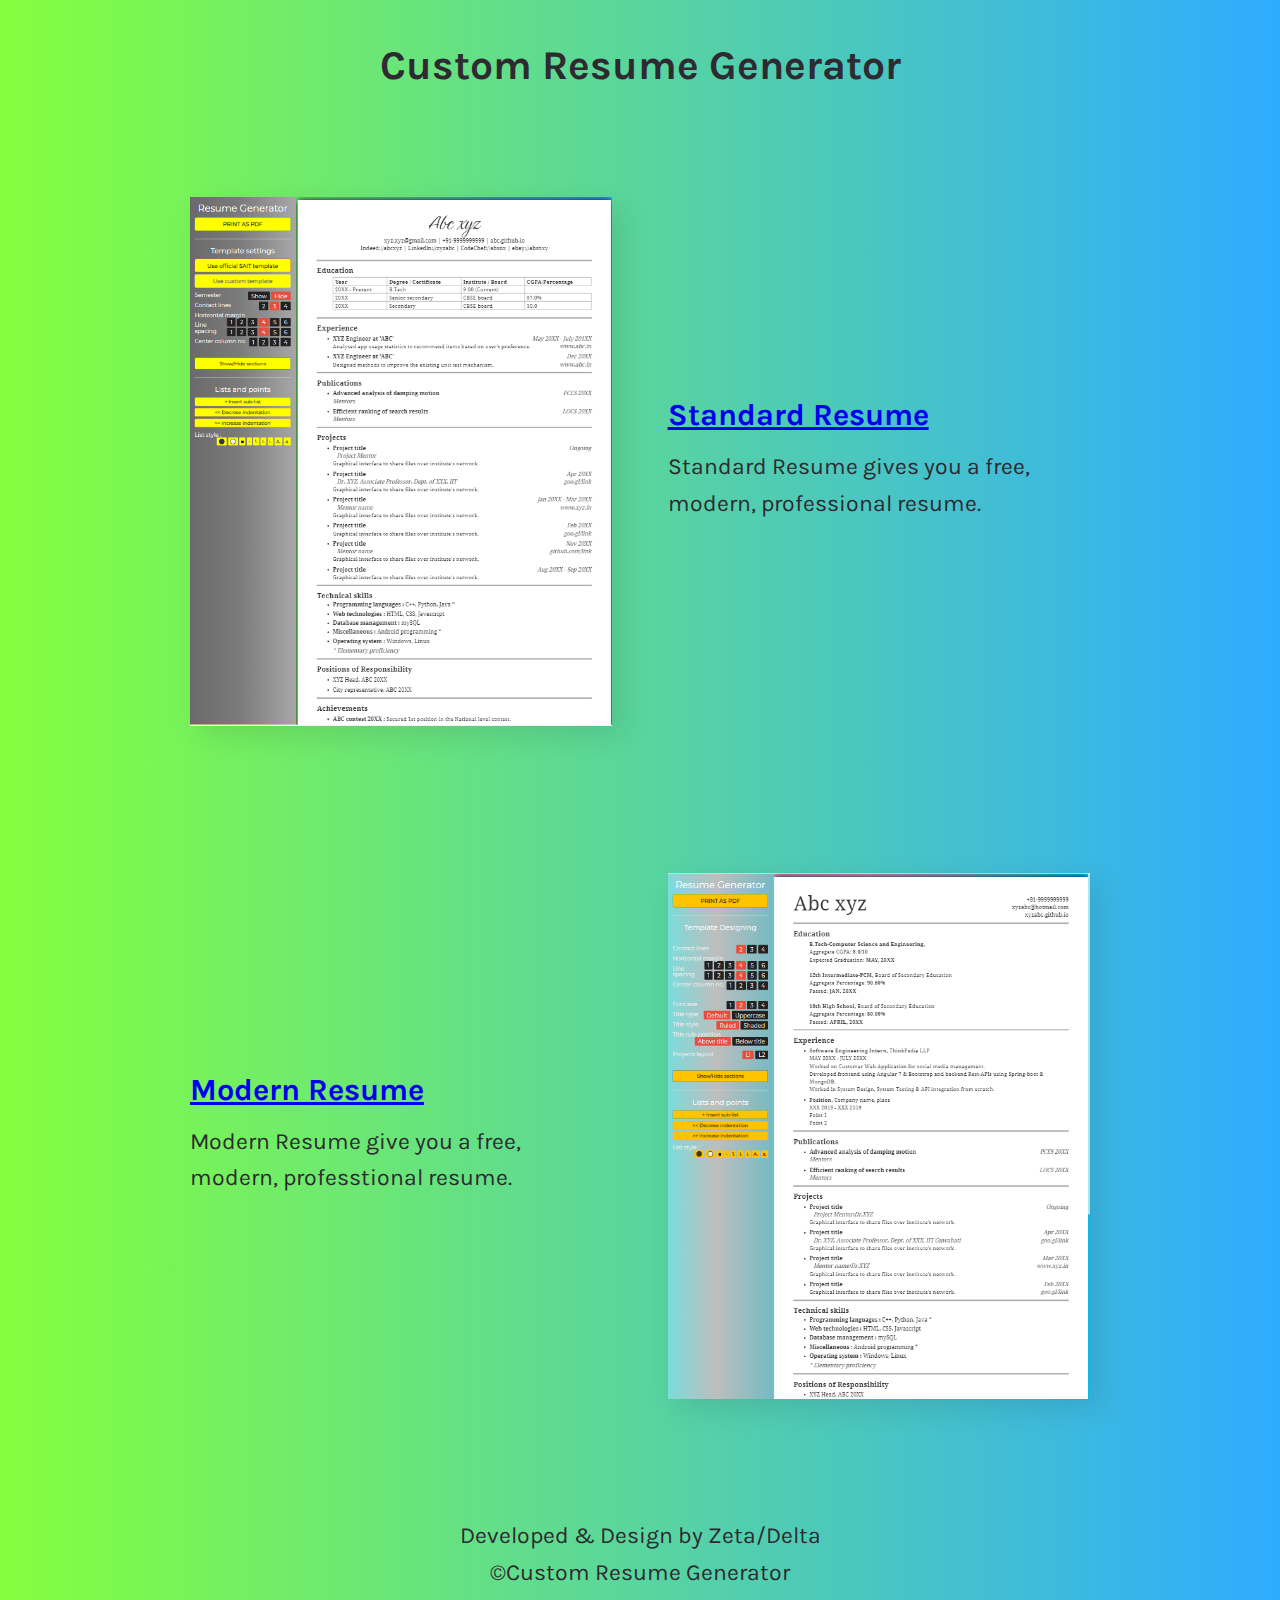
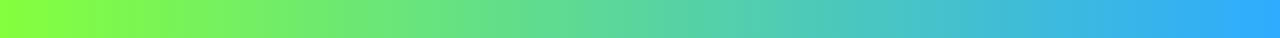
<file: index.html>
<!DOCTYPE html>
<html lang="en-us">
  <head>
    <!-- OPL Demos Google Analytics -->
    <script>
      (function (i, s, o, g, r, a, m) {
        i["GoogleAnalyticsObject"] = r;
        (i[r] =
          i[r] ||
          function () {
            (i[r].q = i[r].q || []).push(arguments);
          }),
          (i[r].l = 1 * new Date());
        (a = s.createElement(o)), (m = s.getElementsByTagName(o)[0]);
        a.async = 1;
        a.src = g;
        m.parentNode.insertBefore(a, m);
      })(
        window,
        document,
        "script",
        "//www.google-analytics.com/analytics.js",
        "ga"
      );
      ga("create", "UA-3920997-4", "auto");
      ga("send", "pageview");
    </script>

    <!-- Meta -->
    <meta charset="utf-8" />
    <meta http-equiv="x-ua-compatible" content="ie=edge" />
    <meta name="viewport" content="width=device-width,initial-scale=1" />

    <title>Custom Resume Generator</title>
    <meta name="description" content="" />
    <meta name="robots" content="noindex, nofollow" />

    <!-- The compiled CSS file -->
    <link rel="stylesheet" href="css/production.css" />

    <!-- Web fonts -->
    <link
      href="https://fonts.googleapis.com/css?family=Karla:400,700"
      rel="stylesheet"
    />

    <!-- favicon.ico. Place these in the root directory. -->
    <link rel="shortcut icon" href="favicon.ico" />
  </head>

  <body>
    <!-- Header -->
    <header class="pt2 pb1 align--center">
      <div class="container">
        <h2 title="Camp Chippewa">Custom Resume Generator</h2>
      </div>
    </header>

    <!-- Body -->
    <main>
      <div class="container">
        <!-- Info -->
        <section class="grid-row grid-row--center">
          <!-- Cabin -->
          <div class="grid-column span-half pt3 pb3 mobile-m order-1">
            <div class="relative">
              <a href="1/index.html"
                ><img class="info-image relative z2" src="./img/resume-1.PNG"
              /></a>
            </div>
          </div>
          <div class="grid-column span-half pt3 pb3 mobile-m order-2">
            <a href="1/index.html"><h3>Standard Resume</h3></a>
            <p>
              Standard Resume gives you a free, modern, professional resume.
            </p>
          </div>
          <!-- Teepees -->
          <div class="grid-column span-half pt3 pb3 mobile-m order-4">
            <a href="2/index.html"><h3>Modern Resume</h3></a>
            <p>Modern Resume give you a free, modern, professtional resume.</p>
          </div>
          <div class="grid-column span-half pt3 pb3 mobile-m order-3">
            <div class="relative">
              <a href="2/index.html"
                ><img
                  class="info-image relative z2"
                  src="./img/resume-22.PNG"
                  alt="Teepee"
              /></a>
            </div>
          </div>
        </section>
      </div>
    </main>

    <!-- Footer -->
    <footer class="pt2 pb2">
      <div class="container align--center">
        <p>Developed & Design by Zeta/Delta</p>
        <p>&copy;Custom Resume Generator</p>
      </div>
    </footer>
  </body>
</html>
</file>
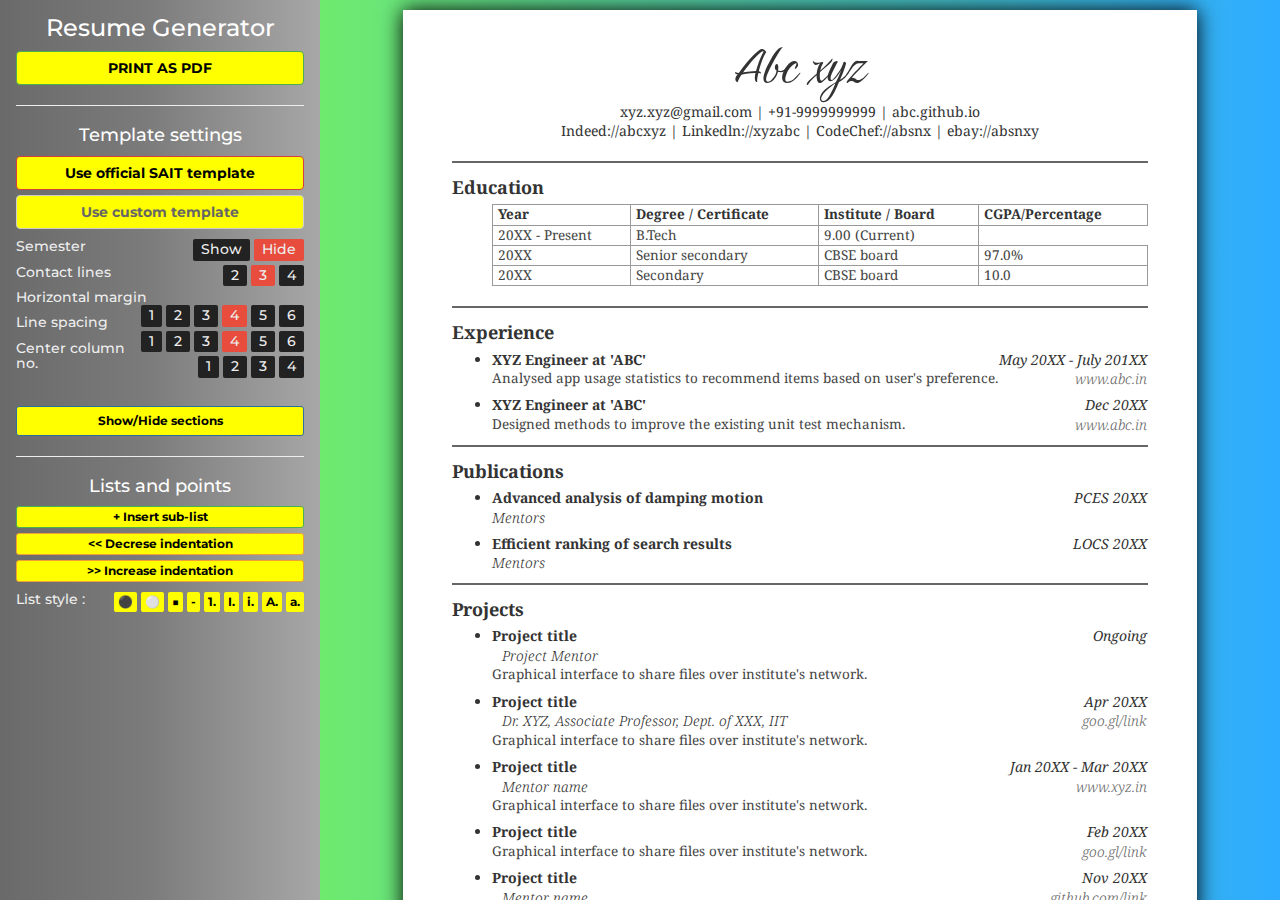
<file: 1/index.html>
<html>
  <head>
    <title>Resume Builder</title>
    <link rel="stylesheet" type="text/css" href="css/bootstrap.min.css" />
    <!-- <link rel="stylesheet" type="text/css" href="css/scroll.css"> -->
    <link rel="stylesheet" type="text/css" href="css/column_scroll.css" />
    <link
      href="https://fonts.googleapis.com/css?family=Amarante"
      rel="stylesheet"
    />
    <link rel="stylesheet" href="css/thin_scroll.css" />
    <link rel="stylesheet" href="css/theme.css" />
    <link rel="stylesheet" href="css/main.css" />

    <link
      href="https://fonts.googleapis.com/css?family=Roboto:300,400,500"
      rel="stylesheet"
    />
    <link
      href="https://fonts.googleapis.com/css?family=Droid+Serif:400,700"
      rel="stylesheet"
    />
    <link
      href="https://fonts.googleapis.com/css?family=Montserrat&display=swap"
      rel="stylesheet"
    />
    <meta
      name="description"
      content="Online document editor like interface to create and save Resume"
    />
    <meta name="keywords" content="resume,cv,maker,creator," />
    <link rel="preconnect" href="https://fonts.googleapis.com" />
    <link rel="preconnect" href="https://fonts.gstatic.com" crossorigin />
    <link
      href="https://fonts.googleapis.com/css2?family=Birthstone&display=swap"
      rel="stylesheet"
    />
  </head>

  <body>
    <div class="container-fluid">
      <div class="row">
        <div class="col-sm-3 no-print" id="left">
          <div id="panel">
            <h3 class="text-center" data-toggle="modal">Resume Generator</h3>
            <!--   <button class="btn btn-block btn-primary" data-toggle="modal" data-target="#usageModal">VIEW INSTRUCTIONS</button> -->
            <button class="btn btn-block btn-success" onclick="window.print()">
              PRINT AS PDF
            </button>

            <hr />

            <h4 class="text-center">Template settings</h4>
            <button
              id="defaultTemplateBtn"
              class="btn btn-block btn-danger"
              onclick="template('default');"
            >
              Use official SAIT template
            </button>
            <button
              id="customTemplateBtn"
              class="btn btn-block btn-default"
              onclick="template('custom');"
            >
              Use custom template
            </button>
            <h5>
              Semester
              <div class="toggle-button">
                <div class="toggle-option" data-toggle="minor" id="minorShow">
                  Show
                </div>
                <div
                  class="toggle-option selected"
                  data-toggle="minor"
                  id="minorHide"
                >
                  Hide
                </div>
              </div>
            </h5>
            <h5>
              Contact lines
              <div class="toggle-button">
                <div class="toggle-option" data-toggle="contact" id="contact3">
                  2
                </div>
                <div
                  class="toggle-option selected"
                  data-toggle="contact"
                  id="contact4"
                >
                  3
                </div>
                <div class="toggle-option" data-toggle="contact" id="contact5">
                  4
                </div>
              </div>
            </h5>
            <h5>
              Horizontal margin
              <div class="toggle-button">
                <div class="toggle-option" data-toggle="margin" id="margin1">
                  1
                </div>
                <div class="toggle-option" data-toggle="margin" id="margin2">
                  2
                </div>
                <div class="toggle-option" data-toggle="margin" id="margin3">
                  3
                </div>
                <div
                  class="toggle-option selected"
                  data-toggle="margin"
                  id="margin4"
                >
                  4
                </div>
                <div class="toggle-option" data-toggle="margin" id="margin5">
                  5
                </div>
                <div class="toggle-option" data-toggle="margin" id="margin6">
                  6
                </div>
              </div>
            </h5>
            <h5>
              Line spacing
              <div class="toggle-button">
                <div class="toggle-option" data-toggle="line" id="line1">1</div>
                <div class="toggle-option" data-toggle="line" id="line2">2</div>
                <div class="toggle-option" data-toggle="line" id="line3">3</div>
                <div
                  class="toggle-option selected"
                  data-toggle="line"
                  id="line4"
                >
                  4
                </div>
                <div class="toggle-option" data-toggle="line" id="line5">5</div>
                <div class="toggle-option" data-toggle="line" id="line6">6</div>
              </div>
            </h5>
            <h5>
              Center column no.
              <div class="toggle-button">
                <div
                  class="toggle-option multi-select"
                  data-toggle="column"
                  id="column1"
                >
                  1
                </div>
                <div
                  class="toggle-option multi-select"
                  data-toggle="column"
                  id="column2"
                >
                  2
                </div>
                <div
                  class="toggle-option multi-select"
                  data-toggle="column"
                  id="column3"
                >
                  3
                </div>
                <div
                  class="toggle-option multi-select"
                  data-toggle="column"
                  id="column4"
                >
                  4
                </div>
              </div>
            </h5>

            <br />

            <div id="customTemplateOptions">
              <h5>
                Font type
                <div class="toggle-button">
                  <div
                    class="toggle-option"
                    data-toggle="font"
                    id="fontVerdanaSans"
                  >
                    1
                  </div>
                  <div
                    class="toggle-option"
                    data-toggle="font"
                    id="fontMonospace"
                  >
                    2
                  </div>
                  <div class="toggle-option" data-toggle="font" id="fontRoboto">
                    3
                  </div>
                  <div
                    class="toggle-option selected"
                    data-toggle="font"
                    id="fontDroid"
                  >
                    4
                  </div>
                </div>
              </h5>
              <h5>
                Title case
                <div class="toggle-button">
                  <div
                    class="toggle-option selected"
                    data-toggle="case"
                    id="caseNormal"
                  >
                    Default
                  </div>
                  <div class="toggle-option" data-toggle="case" id="caseUpper">
                    Uppercase
                  </div>
                </div>
              </h5>
              <h5>
                Title style
                <div class="toggle-button">
                  <div
                    class="toggle-option selected"
                    data-toggle="title"
                    id="titleRuled"
                  >
                    Ruled
                  </div>
                  <div
                    class="toggle-option"
                    data-toggle="title"
                    id="titleShaded"
                  >
                    Shaded
                  </div>
                </div>
              </h5>
              <h5>
                Title rule position
                <div class="toggle-button">
                  <div
                    class="toggle-option selected"
                    data-toggle="rule"
                    id="ruleAbove"
                  >
                    Above title
                  </div>
                  <div class="toggle-option" data-toggle="rule" id="ruleBelow">
                    Below title
                  </div>
                </div>
              </h5>
              <br />
              <h5>
                Image
                <div class="toggle-button">
                  <div
                    class="toggle-option selected"
                    data-toggle="image"
                    id="imageShow"
                  >
                    Show
                  </div>
                  <div class="toggle-option" data-toggle="image" id="imageHide">
                    Hide
                  </div>
                </div>
              </h5>
              <h5>
                Roll No
                <div class="toggle-button">
                  <div
                    class="toggle-option selected"
                    data-toggle="roll"
                    id="rollShow"
                  >
                    Show
                  </div>
                  <div class="toggle-option" data-toggle="roll" id="rollHide">
                    Hide
                  </div>
                </div>
              </h5>
              <h5>
                Course
                <div class="toggle-button">
                  <div
                    class="toggle-option selected"
                    data-toggle="course"
                    id="course1"
                  >
                    1 line
                  </div>
                  <div class="toggle-option" data-toggle="course" id="course2">
                    2 lines
                  </div>
                </div>
              </h5>
              <h5>
                Table border
                <div class="toggle-button">
                  <div
                    class="toggle-option selected"
                    data-toggle="table"
                    id="tableShow"
                  >
                    Show
                  </div>
                  <div class="toggle-option" data-toggle="table" id="tableHide">
                    Hide
                  </div>
                </div>
              </h5>
              <h5>
                Education year column
                <div class="toggle-button">
                  <div
                    class="toggle-option selected"
                    data-toggle="edyear"
                    id="edyearFirst"
                  >
                    First
                  </div>
                  <div
                    class="toggle-option"
                    data-toggle="edyear"
                    id="edyearLat"
                  >
                    Last
                  </div>
                </div>
              </h5>
              <h5>
                Experience layout
                <div class="toggle-button">
                  <div
                    class="toggle-option selected"
                    data-toggle="experience"
                    id="experience1"
                  >
                    L1
                  </div>
                  <div
                    class="toggle-option"
                    data-toggle="experience"
                    id="experience2"
                  >
                    L2
                  </div>
                </div>
              </h5>
              <h5>
                Projects layout
                <div class="toggle-button">
                  <div
                    class="toggle-option selected"
                    data-toggle="projects"
                    id="projects1"
                  >
                    L1
                  </div>
                  <div
                    class="toggle-option"
                    data-toggle="projects"
                    id="projects2"
                  >
                    L2
                  </div>
                </div>
              </h5>
              <br />
            </div>

            <h5>
              <button
                class="btn btn-sm btn-block btn-primary"
                data-toggle="modal"
                data-target="#sectionToggleModal"
              >
                Show/Hide sections
              </button>
            </h5>

            <hr />

            <h4 class="text-center">Lists and points</h4>
            <button
              class="btn btn-block btn-xs btn-success"
              onclick="insertList();"
            >
              + Insert sub-list
            </button>
            <button
              class="btn btn-block btn-xs btn-warning"
              onclick="decreaseIndent();"
            >
              &lt;&lt; Decrese indentation
            </button>
            <button
              class="btn btn-block btn-xs btn-warning"
              onclick="increaseIndent();"
            >
              &gt;&gt; Increase indentation
            </button>
            <h5>
              List style :
              <div class="toggle-button">
                <button
                  class="btn btn-xs custom-button"
                  onclick="changeListStyle('disc');"
                >
                  &#9899;
                </button>
                <button
                  class="btn btn-xs custom-button"
                  onclick="changeListStyle('circle');"
                >
                  &#9898;
                </button>
                <button
                  class="btn btn-xs custom-button"
                  onclick="changeListStyle('square');"
                >
                  &#9632;
                </button>
                <button
                  class="btn btn-xs custom-button"
                  onclick="changeListStyle('dash');"
                >
                  -
                </button>
                <button
                  class="btn btn-xs custom-button"
                  onclick="changeListStyle('decimal');"
                >
                  1.
                </button>
                <button
                  class="btn btn-xs custom-button"
                  onclick="changeListStyle('upper-roman');"
                >
                  I.
                </button>
                <button
                  class="btn btn-xs custom-button"
                  onclick="changeListStyle('lower-roman');"
                >
                  i.
                </button>
                <button
                  class="btn btn-xs custom-button"
                  onclick="changeListStyle('upper-alpha');"
                >
                  A.
                </button>
                <button
                  class="btn btn-xs custom-button"
                  onclick="changeListStyle('lower-alpha');"
                >
                  a.
                </button>
              </div>
            </h5>
          </div>
        </div>

        <div class="col-sm-9 text-center" id="right">
          <div id="page" class="droid">
            <div class="row" style="margin-bottom: 10px">
              <div class="col-sm-12">
                <div
                  id="info"
                  style="
                    text-align: center;
                    padding-top: 40px;
                    padding-bottom: 15px;
                  "
                >
                  <p
                    id="contentName"
                    style="font-family: 'Birthstone', cursive; font-size: 60px"
                  >
                    Abc xyz
                  </p>
                </div>
                <div id="contact">
                  <p>xyz.xyz@gmail.com | +91-9999999999 | abc.github.io</p>
                  <p style="margin-top: -10px">
                    <span id="contactLink2">Indeed://abcxyz | </span>
                    <span id="contactLink1">Linkedln://xyzabc | </span>
                    <span id="contactlink5">CodeChef://absnx | </span>
                    <span id="contactlink6">ebay://absnxy</span>
                  </p>
                </div>
              </div>
            </div>

            <div class="section" id="sectionEducation">
              <div class="section-title ruled rule-above">
                <hr class="hr-above" />
                <h4><strong>Education</strong></h4>
                <hr class="hr-below" />
              </div>
              <ul class="nobullet">
                <li>
                  <table class="table customBordered" id="educationTable">
                    <tr>
                      <td class="header"><strong>Year</strong></td>
                      <td class="header">
                        <strong>Degree / Certificate</strong>
                      </td>
                      <td class="header"><strong>Institute / Board</strong></td>
                      <td class="header"><strong>CGPA/Percentage</strong></td>
                    </tr>
                    <tr>
                      <td>20XX - Present</td>
                      <td>B.Tech</td>

                      <td>9.00 (Current)</td>
                    </tr>
                    <tr>
                      <td>20XX</td>
                      <td>Senior secondary</td>
                      <td>CBSE board</td>
                      <td>97.0%</td>
                    </tr>
                    <tr>
                      <td>20XX</td>
                      <td>Secondary</td>
                      <td>CBSE board</td>
                      <td>10.0</td>
                    </tr>
                  </table>
                </li>
              </ul>
            </div>

            <div class="section" id="sectionExperience">
              <div class="section-title ruled rule-above">
                <hr class="hr-above" />
                <h4><strong>Experience</strong></h4>
                <hr class="hr-below" />
              </div>
              <ul>
                <li>
                  <div>
                    <div class="title">XYZ Engineer at 'ABC'</div>
                    <div class="time right">May 20XX - July 201XX</div>
                  </div>
                  <div>
                    <div class="link right">www.abc.in</div>
                    <div class="text">
                      Analysed app usage statistics to recommend items based on
                      user's preference.
                    </div>
                  </div>
                </li>
                <li>
                  <div>
                    <div class="title">XYZ Engineer at 'ABC'</div>
                    <div class="time right">Dec 20XX</div>
                  </div>
                  <div>
                    <div class="link right">www.abc.in</div>
                    <div class="text">
                      Designed methods to improve the existing unit test
                      mechanism.
                    </div>
                  </div>
                </li>
              </ul>
            </div>

            <div class="section" id="sectionPublications">
              <div class="section-title ruled rule-above">
                <hr class="hr-above" />
                <h4><strong>Publications</strong></h4>
                <hr class="hr-below" />
              </div>
              <ul>
                <li>
                  <div>
                    <div class="title">Advanced analysis of damping motion</div>
                    <div class="time right">PCES 20XX</div>
                  </div>
                  <div>
                    <div class="mentor">Mentors</div>
                  </div>
                </li>
                <li>
                  <div>
                    <div class="title">Efficient ranking of search results</div>
                    <div class="time right">LOCS 20XX</div>
                  </div>
                  <div>
                    <div class="mentor">Mentors</div>
                  </div>
                </li>
              </ul>
            </div>

            <div class="section" id="sectionProjects">
              <div class="section-title ruled rule-above">
                <hr class="hr-above" />
                <h4><strong>Projects</strong></h4>
                <hr class="hr-below" />
              </div>
              <ul>
                <li>
                  <div>
                    <div class="title">Project title</div>
                    <div class="time right">Ongoing</div>
                  </div>
                  <div>
                    <div class="mentor tab">Project Mentor</div>
                  </div>
                  <div>
                    <div class="text">
                      Graphical interface to share files over institute's
                      network.
                    </div>
                  </div>
                </li>
                <li>
                  <div>
                    <div class="title">Project title</div>
                    <div class="time right">Apr 20XX</div>
                  </div>
                  <div>
                    <div class="mentor tab">
                      Dr. XYZ, Associate Professor, Dept. of XXX, IIT
                    </div>
                    <div class="link right">goo.gl/link</div>
                  </div>
                  <div>
                    <div class="text">
                      Graphical interface to share files over institute's
                      network.
                    </div>
                  </div>
                </li>
                <li>
                  <div>
                    <div class="title">Project title</div>
                    <div class="time right">Jan 20XX - Mar 20XX</div>
                  </div>
                  <div>
                    <div class="mentor tab">Mentor name</div>
                    <div class="link right">www.xyz.in</div>
                  </div>
                  <div>
                    <div class="text">
                      Graphical interface to share files over institute's
                      network.
                    </div>
                  </div>
                </li>
                <li>
                  <div>
                    <div class="title">Project title</div>
                    <div class="time right">Feb 20XX</div>
                  </div>
                  <div>
                    <div class="link right">goo.gl/link</div>
                  </div>
                  <div>
                    <div class="text">
                      Graphical interface to share files over institute's
                      network.
                    </div>
                  </div>
                </li>
                <li>
                  <div>
                    <div class="title">Project title</div>
                    <div class="time right">Nov 20XX</div>
                  </div>
                  <div>
                    <div class="mentor tab">Mentor name</div>
                    <div class="link right">github.com/link</div>
                  </div>
                  <div>
                    <div class="text">
                      Graphical interface to share files over institute's
                      network.
                    </div>
                  </div>
                </li>
                <li>
                  <div>
                    <div class="title">Project title</div>
                    <div class="time right">Aug 20XX - Sep 20XX</div>
                  </div>
                  <div>
                    <div class="text">
                      Graphical interface to share files over institute's
                      network.
                    </div>
                  </div>
                </li>
              </ul>
            </div>

            <div class="section" id="sectionSkills">
              <div class="section-title ruled rule-above">
                <hr class="hr-above" />
                <h4><strong>Technical skills</strong></h4>
                <hr class="hr-below" />
              </div>
              <ul>
                <li>
                  <strong
                    ><span class="skillCategory">Programming languages</span>
                    :</strong
                  >
                  C++, Python, Java *
                </li>
                <li>
                  <strong
                    ><span class="skillCategory">Web technologies</span>
                    :</strong
                  >
                  HTML, CSS, Javascript
                </li>
                <li>
                  <strong
                    ><span class="skillCategory">Database management</span>
                    :</strong
                  >
                  mySQL
                </li>
                <li>
                  <strong
                    ><span class="skillCategory">Miscellaneous</span> :</strong
                  >
                  Android programming *
                </li>
                <li>
                  <strong
                    ><span class="skillCategory">Operating system</span>
                    :</strong
                  >
                  Windows, Linux
                </li>
                <div class="star">
                  <i>*<span class="light"> Elementary proficiency</span></i>
                </div>
              </ul>
            </div>

            <div class="section" id="sectionResponsibility">
              <div class="section-title ruled rule-above">
                <hr class="hr-above" />
                <h4><strong>Positions of Responsibility</strong></h4>
                <hr class="hr-below" />
              </div>
              <ul>
                <li>XYZ Head, ABC 20XX</li>
                <li>City representative, ABC 20XX</li>
              </ul>
            </div>

            <div class="section" id="sectionAchievements">
              <div class="section-title ruled rule-above">
                <hr class="hr-above" />
                <h4><strong>Achievements</strong></h4>
                <hr class="hr-below" />
              </div>
              <ul>
                <li>
                  <span class="title">ABC contest 20XX : </span>
                  <span class="text"
                    >Secured 1st position in the National level contest.</span
                  >
                </li>
                <li>
                  <span class="title">Joint Entrance Examination 20XX : </span>
                  <span class="text"
                    >Secured All India Rank 1 among 1.15 million candidates
                    appearing for the test.</span
                  >
                </li>
                <li>
                  <span class="title">KVPY 20XX-XX : </span>
                  <span class="text"
                    >Obtained the National research fellowship scholarship by
                    securing a position in top 1%.</span
                  >
                </li>
                <li>
                  <span class="title">ABC Olympiad 20XX : </span>
                  <span class="text"
                    >Qualified for the international stage by securing top
                    position in following stages :</span
                  >
                  <ul class="decimal">
                    <li>
                      Qualifiers stage : Bagged 29th position among YYYY
                      candidates.
                    </li>
                    <li>
                      National level : Bagged 7th position among YYY candidates.
                    </li>
                  </ul>
                </li>
              </ul>
            </div>

            <div class="section" id="sectionCourses">
              <div class="section-title ruled rule-above">
                <hr class="hr-above" />
                <h4><strong>Key courses taken</strong></h4>
                <hr class="hr-below" />
              </div>
              <ul>
                <div class="row">
                  <div class="col-sm-6">
                    <li>Computer lab</li>
                    <li>Process design</li>
                    <li>Statistics *</li>
                  </div>
                  <div class="col-sm-6">
                    <li>Advanced calculus</li>
                    <li>XYZ architecture *</li>
                    <li>ABC lab *</li>
                  </div>
                </div>
                <div class="star">
                  <i
                    >*<span class="light"> To be completed in Nov 2016</span></i
                  >
                </div>
              </ul>
            </div>

            <div class="section" id="sectionlinks">
              <div class="section-title ruled rule-above">
                <hr class="hr-above" />
                <h4><strong>Links</strong></h4>
                <hr class="hr-below" />
              </div>
              <ul>
                <div class="row">
                  <div class="col-sm-6">
                    <li>GitHub://xyz</li>
                    <li>Linkedin://xyz</li>
                    <li>Medium://xyz</li>
                    <li>ebay://xyz</li>
                  </div>
                  <div class="col-sm-6">
                    <li>CodeChef://xyz</li>
                    <li>HackerRank://xyz</li>
                    <li>Web-Page://xyz.github.io</li>
                  </div>
                </div>
              </ul>
            </div>

            <div class="section" id="sectionCurricular">
              <div class="section-title ruled rule-above">
                <hr class="hr-above" />
                <h4><strong>Hobbies</strong></h4>
                <hr class="hr-below" />
              </div>
              <ul>
                <li>PHOTOGRAPHY</li>
                <li>QUORA WRITING</li>
                <li>VIDEO EDITING</li>
                <li>WATCHING STANDUP COMEDY</li>
              </ul>
            </div>

            <div class="section" id="sectionInterest">
              <div class="section-title ruled rule-above">
                <hr class="hr-above" />
                <h4>
                  <strong>Fields of interest (OR Research interests)</strong>
                </h4>
                <hr class="hr-below" />
              </div>
              <ul>
                <div class="row">
                  <div class="col-sm-6">
                    <li>Advanced XYZ</li>
                    <li>ABC design</li>
                  </div>
                  <div class="col-sm-6">
                    <li>XYZ processing</li>
                    <li>Robotics</li>
                  </div>
                </div>
              </ul>
            </div>

            <div class="section" id="sectionFooterMessage">
              <div class="section-title ruled rule-above">
                <hr class="hr-above" />
                <h6><strong>(References available on request)</strong></h6>
              </div>
            </div>
          </div>
        </div>
      </div>
    </div>

    <div class="modal fade" id="sectionToggleModal" tabindex="-1">
      <div class="modal-dialog">
        <div class="modal-content">
          <div class="modal-body">
            <button type="button" class="close" data-dismiss="modal">
              &times;
            </button>
            <div class="checkbox">
              <label
                ><input
                  type="checkbox"
                  name="sectionToggle"
                  checked="true"
                  value="sectionEducation"
                />Education</label
              >
            </div>
            <div class="checkbox">
              <label
                ><input
                  type="checkbox"
                  name="sectionToggle"
                  checked="true"
                  value="sectionExperience"
                />Experience</label
              >
            </div>
            <div class="checkbox">
              <label
                ><input
                  type="checkbox"
                  name="sectionToggle"
                  checked="true"
                  value="sectionPublications"
                />Publications</label
              >
            </div>
            <div class="checkbox">
              <label
                ><input
                  type="checkbox"
                  name="sectionToggle"
                  checked="true"
                  value="sectionProjects"
                />Projects</label
              >
            </div>
            <div class="checkbox">
              <label
                ><input
                  type="checkbox"
                  name="sectionToggle"
                  checked="true"
                  value="sectionSkills"
                />Technical Skills</label
              >
            </div>
            <div class="checkbox">
              <label
                ><input
                  type="checkbox"
                  name="sectionToggle"
                  checked="true"
                  value="sectionResponsibility"
                />Positions of Responsibility</label
              >
            </div>
            <div class="checkbox">
              <label
                ><input
                  type="checkbox"
                  name="sectionToggle"
                  checked="true"
                  value="sectionAchievements"
                />Achievements</label
              >
            </div>
            <div class="checkbox">
              <label
                ><input
                  type="checkbox"
                  name="sectionToggle"
                  checked="true"
                  value="sectionCourses"
                />Key courses taken</label
              >
            </div>
            <div class="checkbox">
              <label
                ><input
                  type="checkbox"
                  name="sectionToggle"
                  checked="true"
                  value="sectionlinks"
                />Links</label
              >
            </div>
            <div class="checkbox">
              <label
                ><input
                  type="checkbox"
                  name="sectionToggle"
                  checked="true"
                  value="sectionCurricular"
                />Hobbies</label
              >
            </div>
            <div class="checkbox">
              <label
                ><input
                  type="checkbox"
                  name="sectionToggle"
                  value="sectionFooterMessage"
                />References message</label
              >
            </div>
          </div>
        </div>
      </div>
    </div>

    <script type="text/javascript" src="js/jquery.min.js"></script>
    <script type="text/javascript" src="js/bootstrap.min.js"></script>
    <script type="text/javascript" src="js/main.js"></script>
  </body>
</html>
</file>
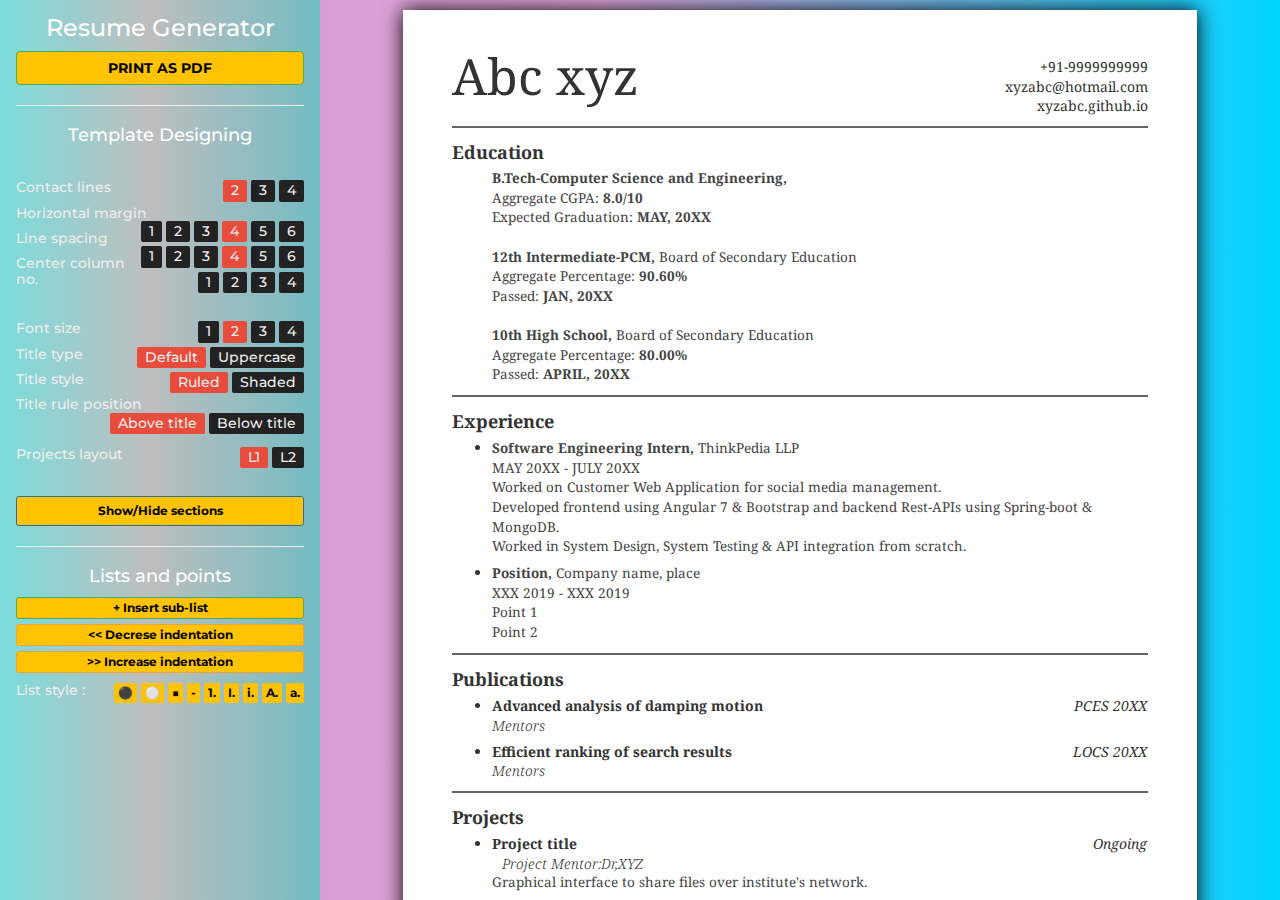
<file: 2/index.html>
<html>
  <head>
    <title>Resume Builder</title>
    <link rel="stylesheet" type="text/css" href="css/bootstrap.min.css" />
    <!-- <link rel="stylesheet" type="text/css" href="css/scroll.css"> -->
    <link rel="stylesheet" type="text/css" href="css/column_scroll.css" />
    <link
      href="https://fonts.googleapis.com/css?family=Amarante"
      rel="stylesheet"
    />
    <link rel="stylesheet" type="text/css" href="css/thin_scroll.css" />
    <link rel="stylesheet" type="text/css" href="css/theme.css" />
    <link rel="stylesheet" type="text/css" href="css/main.css" />

    <link
      href="https://fonts.googleapis.com/css?family=Roboto:300,400,500"
      rel="stylesheet"
      type="text/css"
    />
    <link
      href="https://fonts.googleapis.com/css?family=Droid+Serif:400,700"
      rel="stylesheet"
      type="text/css"
    />
    <link
      href="https://fonts.googleapis.com/css?family=Montserrat&display=swap"
      rel="stylesheet"
      type="text/css"
    />
    <link
      href="https://fonts.googleapis.com/css?family=Montserrat&display=swap"
      rel="stylesheet"
    />
    <meta
      name="description"
      content="Online document editor like interface to create and save Resume"
    />
    <meta
      name="keywords"
      content="resume,cv,maker,creator,generator,nitw,warangal,nit warangal,projects,computer science"
    />
  </head>

  <body>
    <div class="container-fluid">
      <div class="row">
        <div class="col-sm-3 no-print" id="left">
          <div id="panel">
            <h3 class="text-center" data-toggle="modal">Resume Generator</h3>
            <!--   <button class="btn btn-block btn-primary" data-toggle="modal" data-target="#usageModal">VIEW INSTRUCTIONS</button> -->
            <button class="btn btn-block btn-success" onclick="window.print()">
              PRINT AS PDF
            </button>

            <hr />

            <h4 class="text-center">Template Designing</h4>
            <br />
            <h5>
              Contact lines
              <div class="toggle-button">
                <div
                  class="toggle-option selected"
                  data-toggle="contact"
                  id="contact3"
                >
                  2
                </div>
                <div class="toggle-option" data-toggle="contact" id="contact4">
                  3
                </div>
                <div class="toggle-option" data-toggle="contact" id="contact5">
                  4
                </div>
              </div>
            </h5>
            <h5>
              Horizontal margin
              <div class="toggle-button">
                <div class="toggle-option" data-toggle="margin" id="margin1">
                  1
                </div>
                <div class="toggle-option" data-toggle="margin" id="margin2">
                  2
                </div>
                <div class="toggle-option" data-toggle="margin" id="margin3">
                  3
                </div>
                <div
                  class="toggle-option selected"
                  data-toggle="margin"
                  id="margin4"
                >
                  4
                </div>
                <div class="toggle-option" data-toggle="margin" id="margin5">
                  5
                </div>
                <div class="toggle-option" data-toggle="margin" id="margin6">
                  6
                </div>
              </div>
            </h5>
            <h5>
              Line spacing
              <div class="toggle-button">
                <div class="toggle-option" data-toggle="line" id="line1">1</div>
                <div class="toggle-option" data-toggle="line" id="line2">2</div>
                <div class="toggle-option" data-toggle="line" id="line3">3</div>
                <div
                  class="toggle-option selected"
                  data-toggle="line"
                  id="line4"
                >
                  4
                </div>
                <div class="toggle-option" data-toggle="line" id="line5">5</div>
                <div class="toggle-option" data-toggle="line" id="line6">6</div>
              </div>
            </h5>
            <h5>
              Center column no.
              <div class="toggle-button">
                <div
                  class="toggle-option multi-select"
                  data-toggle="column"
                  id="column1"
                >
                  1
                </div>
                <div
                  class="toggle-option multi-select"
                  data-toggle="column"
                  id="column2"
                >
                  2
                </div>
                <div
                  class="toggle-option multi-select"
                  data-toggle="column"
                  id="column3"
                >
                  3
                </div>
                <div
                  class="toggle-option multi-select"
                  data-toggle="column"
                  id="column4"
                >
                  4
                </div>
              </div>
            </h5>

            <br />

            <h5>
              Font size
              <div class="toggle-button">
                <div
                  class="toggle-option"
                  data-toggle="font"
                  id="fontVerdanaSans"
                >
                  1
                </div>
                <div
                  class="toggle-option selected"
                  data-toggle="font"
                  id="fontMonospace"
                >
                  2
                </div>
                <div class="toggle-option" data-toggle="font" id="fontRoboto">
                  3
                </div>
                <div class="toggle-option" data-toggle="font" id="fontDroid">
                  4
                </div>
              </div>
            </h5>
            <h5>
              Title type
              <div class="toggle-button">
                <div
                  class="toggle-option selected"
                  data-toggle="case"
                  id="caseNormal"
                >
                  Default
                </div>
                <div class="toggle-option" data-toggle="case" id="caseUpper">
                  Uppercase
                </div>
              </div>
            </h5>
            <h5>
              Title style
              <div class="toggle-button">
                <div
                  class="toggle-option selected"
                  data-toggle="title"
                  id="titleRuled"
                >
                  Ruled
                </div>
                <div class="toggle-option" data-toggle="title" id="titleShaded">
                  Shaded
                </div>
              </div>
            </h5>
            <h5>
              Title rule position
              <div class="toggle-button">
                <div
                  class="toggle-option selected"
                  data-toggle="rule"
                  id="ruleAbove"
                >
                  Above title
                </div>
                <div class="toggle-option" data-toggle="rule" id="ruleBelow">
                  Below title
                </div>
              </div>
            </h5>
            <br />
            <h5>
              Projects layout
              <div class="toggle-button">
                <div
                  class="toggle-option selected"
                  data-toggle="projects"
                  id="projects1"
                >
                  L1
                </div>
                <div
                  class="toggle-option"
                  data-toggle="projects"
                  id="projects2"
                >
                  L2
                </div>
              </div>
            </h5>
            <br />

            <h5>
              <button
                class="btn btn-sm btn-block btn-primary"
                data-toggle="modal"
                data-target="#sectionToggleModal"
              >
                Show/Hide sections
              </button>
            </h5>

            <hr />

            <h4 class="text-center">Lists and points</h4>
            <button
              class="btn btn-block btn-xs btn-success"
              onclick="insertList();"
            >
              + Insert sub-list
            </button>
            <button
              class="btn btn-block btn-xs btn-warning"
              onclick="decreaseIndent();"
            >
              &lt;&lt; Decrese indentation
            </button>
            <button
              class="btn btn-block btn-xs btn-warning"
              onclick="increaseIndent();"
            >
              &gt;&gt; Increase indentation
            </button>
            <h5>
              List style :
              <div class="toggle-button">
                <button
                  class="btn btn-xs custom-button"
                  onclick="changeListStyle('disc');"
                >
                  &#9899;
                </button>
                <button
                  class="btn btn-xs custom-button"
                  onclick="changeListStyle('circle');"
                >
                  &#9898;
                </button>
                <button
                  class="btn btn-xs custom-button"
                  onclick="changeListStyle('square');"
                >
                  &#9632;
                </button>
                <button
                  class="btn btn-xs custom-button"
                  onclick="changeListStyle('dash');"
                >
                  -
                </button>
                <button
                  class="btn btn-xs custom-button"
                  onclick="changeListStyle('decimal');"
                >
                  1.
                </button>
                <button
                  class="btn btn-xs custom-button"
                  onclick="changeListStyle('upper-roman');"
                >
                  I.
                </button>
                <button
                  class="btn btn-xs custom-button"
                  onclick="changeListStyle('lower-roman');"
                >
                  i.
                </button>
                <button
                  class="btn btn-xs custom-button"
                  onclick="changeListStyle('upper-alpha');"
                >
                  A.
                </button>
                <button
                  class="btn btn-xs custom-button"
                  onclick="changeListStyle('lower-alpha');"
                >
                  a.
                </button>
              </div>
            </h5>
          </div>
        </div>

        <div class="col-sm-9 text-center" id="right">
          <div id="page" class="droid">
            <div class="row" style="margin-bottom: 10px">
              <div class="col-sm-8">
                <div id="info" style="padding-top: 50px; padding-bottom: 0px">
                  <p id="contentName" style="font-size: 50px">Abc xyz</p>
                </div>
              </div>
              <div
                class="col-sm-4"
                style="
                  text-align: right;
                  padding-top: 40px;
                  padding-bottom: 0px;
                "
              >
                <p>+91-9999999999</p>
                <p style="margin-top: -10px">
                  <span id="contactLink1">xyzabc@hotmail.com</span>
                </p>
                <p style="margin-top: -10px; margin-bottom: 0px">
                  <span id="contactLink2">xyzabc.github.io</span>
                </p>
              </div>
            </div>

            <div class="section" id="sectionEducation">
              <div class="section-title ruled rule-above">
                <hr class="hr-above" />
                <h4><strong>Education</strong></h4>
                <hr class="hr-below" />
              </div>
              <ul class="nobullet">
                <li>
                  <div class="text">
                    <strong>B.Tech-Computer Science and Engineering,</strong>
                  </div>
                  <div class="text">
                    Aggregate CGPA: <strong>8.0/10</strong><br />Expected
                    Graduation: <strong>MAY, 20XX</strong>
                  </div>
                  <br />
                  <div class="text">
                    <strong>12th Intermediate-PCM,</strong> Board of Secondary
                    Education
                  </div>
                  <div class="text">
                    Aggregate Percentage: <strong>90.60%</strong><br />Passed:
                    <strong>JAN, 20XX</strong>
                  </div>
                  <br />
                  <div class="text">
                    <strong>10th High School,</strong> Board of Secondary
                    Education
                  </div>
                  <div class="text">
                    Aggregate Percentage: <strong>80.00%</strong><br />Passed:
                    <strong>APRIL, 20XX</strong>
                  </div>
                </li>
              </ul>
            </div>

            <div class="section" id="sectionExperience">
              <div class="section-title ruled rule-above">
                <hr class="hr-above" />
                <h4><strong>Experience</strong></h4>
                <hr class="hr-below" />
              </div>
              <ul>
                <li>
                  <div class="text">
                    <strong>Software Engineering Intern,</strong> ThinkPedia LLP
                  </div>
                  <div class="text">MAY 20XX - JULY 20XX</div>
                  <div class="text">
                    Worked on Customer Web Application for social media
                    management.<br />
                    Developed frontend using Angular 7 & Bootstrap and backend
                    Rest-APIs using Spring-boot & MongoDB.<br />
                    Worked in System Design, System Testing & API integration
                    from scratch.
                  </div>
                </li>
                <li>
                  <div class="text">
                    <strong>Position,</strong> Company name, place
                  </div>
                  <div class="text">XXX 2019 - XXX 2019</div>
                  <div class="text">Point 1<br />Point 2</div>
                </li>
              </ul>
            </div>

            <div class="section" id="sectionPublications">
              <div class="section-title ruled rule-above">
                <hr class="hr-above" />
                <h4><strong>Publications</strong></h4>
                <hr class="hr-below" />
              </div>
              <ul>
                <li>
                  <div>
                    <div class="title">Advanced analysis of damping motion</div>
                    <div class="time right">PCES 20XX</div>
                  </div>
                  <div>
                    <div class="mentor">Mentors</div>
                  </div>
                </li>
                <li>
                  <div>
                    <div class="title">Efficient ranking of search results</div>
                    <div class="time right">LOCS 20XX</div>
                  </div>
                  <div>
                    <div class="mentor">Mentors</div>
                  </div>
                </li>
              </ul>
            </div>

            <div class="section" id="sectionProjects">
              <div class="section-title ruled rule-above">
                <hr class="hr-above" />
                <h4><strong>Projects</strong></h4>
                <hr class="hr-below" />
              </div>
              <ul>
                <li>
                  <div>
                    <div class="title">Project title</div>
                    <div class="time right">Ongoing</div>
                  </div>
                  <div>
                    <div class="mentor tab">Project Mentor:Dr,XYZ</div>
                  </div>
                  <div>
                    <div class="text">
                      Graphical interface to share files over institute's
                      network.
                    </div>
                  </div>
                </li>
                <li>
                  <div>
                    <div class="title">Project title</div>
                    <div class="time right">Apr 20XX</div>
                  </div>
                  <div>
                    <div class="mentor tab">
                      Dr. XYZ, Associate Professor, Dept. of XXX, IIT Guwahati
                    </div>
                    <div class="link right">goo.gl/link</div>
                  </div>
                  <div>
                    <div class="text">
                      Graphical interface to share files over institute's
                      network.
                    </div>
                  </div>
                </li>
                <li>
                  <div>
                    <div class="title">Project title</div>
                    <div class="time right">Mar 20XX</div>
                  </div>
                  <div>
                    <div class="mentor tab">Mentor name:Dr,XYZ</div>
                    <div class="link right">www.xyz.in</div>
                  </div>
                  <div>
                    <div class="text">
                      Graphical interface to share files over institute's
                      network.
                    </div>
                  </div>
                </li>
                <li>
                  <div>
                    <div class="title">Project title</div>
                    <div class="time right">Feb 20XX</div>
                  </div>
                  <div>
                    <div class="link right">goo.gl/link</div>
                  </div>
                  <div>
                    <div class="text">
                      Graphical interface to share files over institute's
                      network.
                    </div>
                  </div>
                </li>
              </ul>
            </div>

            <div class="section" id="sectionSkills">
              <div class="section-title ruled rule-above">
                <hr class="hr-above" />
                <h4><strong>Technical skills</strong></h4>
                <hr class="hr-below" />
              </div>
              <ul>
                <li>
                  <strong
                    ><span class="skillCategory">Programming languages</span>
                    :</strong
                  >
                  C++, Python, Java *
                </li>
                <li>
                  <strong
                    ><span class="skillCategory">Web technologies</span>
                    :</strong
                  >
                  HTML, CSS, Javascript
                </li>
                <li>
                  <strong
                    ><span class="skillCategory">Database management</span>
                    :</strong
                  >
                  mySQL
                </li>
                <li>
                  <strong
                    ><span class="skillCategory">Miscellaneous</span> :</strong
                  >
                  Android programming *
                </li>
                <li>
                  <strong
                    ><span class="skillCategory">Operating system</span>
                    :</strong
                  >
                  Windows, Linux
                </li>
                <div class="star">
                  <i>*<span class="light"> Elementary proficiency</span></i>
                </div>
              </ul>
            </div>

            <div class="section" id="sectionResponsibility">
              <div class="section-title ruled rule-above">
                <hr class="hr-above" />
                <h4><strong>Positions of Responsibility</strong></h4>
                <hr class="hr-below" />
              </div>
              <ul>
                <li>XYZ Head, ABC 20XX</li>
                <li>City representative, ABC 20XX</li>
              </ul>
            </div>

            <div class="section" id="sectionAchievements">
              <div class="section-title ruled rule-above">
                <hr class="hr-above" />
                <h4><strong>Achievements</strong></h4>
                <hr class="hr-below" />
              </div>
              <ul>
                <li>
                  <span class="title">ABC contest 20XX : </span>
                  <span class="text"
                    >Secured 1st position in the State level contest.</span
                  >
                </li>
                <li>
                  <span class="title">Joint Entrance Examination 20XX : </span>
                  <span class="text"
                    >Secured All India Rank 1 among 0.15 million
                    candidates.</span
                  >
                </li>
                <li>
                  <span class="title">KVPY 20XX-XX : </span>
                  <span class="text"
                    >Obtained the National research fellowship scholarship by
                    securing a position in top 1%.</span
                  >
                </li>
                <li>
                  <span class="title">ABC Olympiad 20XX : </span>
                  <span class="text"
                    >Qualified for the international stage by securing top
                    position in following stages :</span
                  >
                  <ul class="decimal">
                    <li>
                      Qualifiers stage : Bagged 20th position among 1000
                      candidates.
                    </li>
                    <li>
                      National level : Bagged 7th position among 5600
                      candidates.
                    </li>
                  </ul>
                </li>
              </ul>
            </div>

            <div class="section" id="sectionCourses">
              <div class="section-title ruled rule-above">
                <hr class="hr-above" />
                <h4><strong>Key courses taken</strong></h4>
                <hr class="hr-below" />
              </div>
              <ul>
                <div class="row">
                  <div class="col-sm-6">
                    <li>Computer lab</li>
                    <li>Process design</li>
                    <li>Statistics *</li>
                  </div>
                  <div class="col-sm-6">
                    <li>Advanced calculus</li>
                    <li>XYZ architecture *</li>
                    <li>ABC lab *</li>
                  </div>
                </div>
                <div class="star">
                  <i
                    >*<span class="light"> To be completed in Nov 2016</span></i
                  >
                </div>
              </ul>
            </div>

            <div class="section" id="sectionlinks">
              <div class="section-title ruled rule-above">
                <hr class="hr-above" />
                <h4><strong>Links</strong></h4>
                <hr class="hr-below" />
              </div>
              <ul>
                <div class="row">
                  <div class="col-sm-6">
                    <li>Coresa://xyz</li>
                    <li>Linkedin://xyz</li>
                    <li>Medium://xyz</li>
                  </div>
                  <div class="col-sm-6">
                    <li>Code://xyz</li>

                    <li>Web-Page://xyz.github.io</li>
                  </div>
                </div>
              </ul>
            </div>

            <div class="section" id="sectionCurricular">
              <div class="section-title ruled rule-above">
                <hr class="hr-above" />
                <h4><strong>Hobbies</strong></h4>
                <hr class="hr-below" />
              </div>
              <ul>
                <li>PHOTOGRAPHY</li>
                <li>WRITING</li>
                <li>VIDEO EDITING</li>
                <li>WATCHING STANDUP COMEDY</li>
                <li>READING BOOKS</li>
              </ul>
            </div>

            <div class="section" id="sectionInterest">
              <div class="section-title ruled rule-above">
                <hr class="hr-above" />
                <h4>
                  <strong>Fields of interest (OR Research interests)</strong>
                </h4>
                <hr class="hr-below" />
              </div>
              <ul>
                <div class="row">
                  <div class="col-sm-6">
                    <li>Advanced XYZ</li>
                    <li>ABC design</li>
                  </div>
                  <div class="col-sm-6">
                    <li>XYZ processing</li>
                    <li>Robotics</li>
                  </div>
                </div>
              </ul>
            </div>

            <div class="section" id="sectionFooterMessage">
              <div class="section-title ruled rule-above">
                <hr class="hr-above" />
                <h6><strong>(References available on request)</strong></h6>
              </div>
            </div>
          </div>
        </div>
      </div>
    </div>

    <div class="modal fade" id="sectionToggleModal" tabindex="-1">
      <div class="modal-dialog">
        <div class="modal-content">
          <div class="modal-body">
            <button type="button" class="close" data-dismiss="modal">
              &times;
            </button>
            <div class="checkbox">
              <label
                ><input
                  type="checkbox"
                  name="sectionToggle"
                  checked="true"
                  value="sectionEducation"
                />Education</label
              >
            </div>
            <div class="checkbox">
              <label
                ><input
                  type="checkbox"
                  name="sectionToggle"
                  checked="true"
                  value="sectionExperience"
                />Experience</label
              >
            </div>
            <div class="checkbox">
              <label
                ><input
                  type="checkbox"
                  name="sectionToggle"
                  checked="true"
                  value="sectionPublications"
                />Publications</label
              >
            </div>
            <div class="checkbox">
              <label
                ><input
                  type="checkbox"
                  name="sectionToggle"
                  checked="true"
                  value="sectionProjects"
                />Projects</label
              >
            </div>
            <div class="checkbox">
              <label
                ><input
                  type="checkbox"
                  name="sectionToggle"
                  checked="true"
                  value="sectionSkills"
                />Technical Skills</label
              >
            </div>
            <div class="checkbox">
              <label
                ><input
                  type="checkbox"
                  name="sectionToggle"
                  checked="true"
                  value="sectionResponsibility"
                />Positions of Responsibility</label
              >
            </div>
            <div class="checkbox">
              <label
                ><input
                  type="checkbox"
                  name="sectionToggle"
                  checked="true"
                  value="sectionAchievements"
                />Achievements</label
              >
            </div>
            <div class="checkbox">
              <label
                ><input
                  type="checkbox"
                  name="sectionToggle"
                  checked="true"
                  value="sectionCourses"
                />Key courses taken</label
              >
            </div>
            <div class="checkbox">
              <label
                ><input
                  type="checkbox"
                  name="sectionToggle"
                  checked="true"
                  value="sectionlinks"
                />Links</label
              >
            </div>
            <div class="checkbox">
              <label
                ><input
                  type="checkbox"
                  name="sectionToggle"
                  checked="true"
                  value="sectionCurricular"
                />Hobbies</label
              >
            </div>
            <div class="checkbox">
              <label
                ><input
                  type="checkbox"
                  name="sectionToggle"
                  value="sectionFooterMessage"
                />References message</label
              >
            </div>
          </div>
        </div>
      </div>
    </div>

    <script type="text/javascript" src="js/jquery.min.js"></script>
    <script type="text/javascript" src="js/bootstrap.min.js"></script>
    <script type="text/javascript" src="js/main.js"></script>
  </body>
</html>
</file>
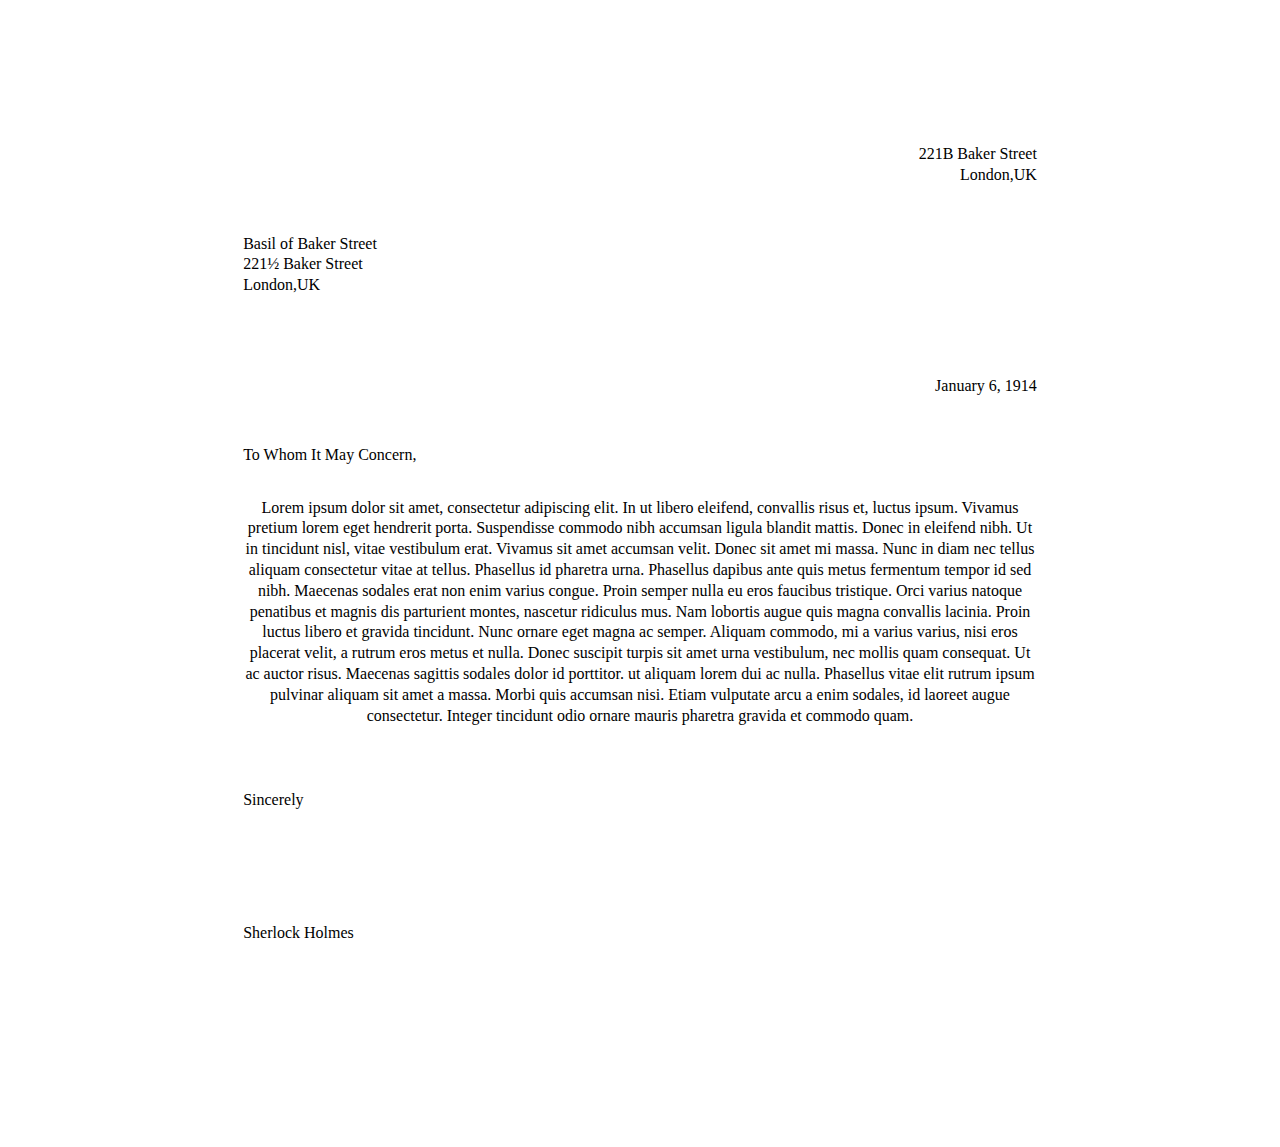
<file: 1/letter-template/letter.html>
<!DOCTYPE html>
<html lang = "en-US">
 <head>
 <meta charset = "UTF-8">
 <title>externalStyle.html</title>
 <link rel = "stylesheet"
   type = "text/css"
   href = "letter.css" />
 </head>


<body>
<div class="page" data-size="A4">
<p class = "address">
221B Baker Street<br>
London,UK</p>
<p class = "insideaddress">
Basil of Baker Street<br>
221&frac12 Baker Street <br>
London,UK </p>
<p class = "date">
  January 6, 1914
</p>
<p class = "greetings">
  To Whom It May Concern,
</p>
<p class = "letter">
  Lorem ipsum dolor sit amet, consectetur adipiscing elit.
  In ut libero eleifend, convallis risus et, luctus ipsum.
   Vivamus pretium lorem eget hendrerit porta.
   Suspendisse commodo nibh accumsan ligula blandit mattis.
   Donec in eleifend nibh. Ut in tincidunt nisl, vitae vestibulum erat.
   Vivamus sit amet accumsan velit.
   Donec sit amet mi massa.
   Nunc in diam nec tellus aliquam consectetur vitae at tellus.
    Phasellus id pharetra urna.
    Phasellus dapibus ante quis metus fermentum tempor id sed nibh.

Maecenas sodales erat non enim varius congue.
Proin semper nulla eu eros faucibus tristique.
Orci varius natoque penatibus et magnis dis parturient montes, nascetur ridiculus mus. Nam lobortis augue quis magna convallis lacinia. Proin luctus libero et gravida tincidunt. Nunc ornare eget magna ac semper. Aliquam commodo, mi a varius varius, nisi eros placerat velit, a rutrum eros metus et nulla.
Donec suscipit turpis sit amet urna vestibulum, nec mollis quam consequat.
Ut ac auctor risus. Maecenas sagittis sodales dolor id porttitor.

 ut aliquam lorem dui ac nulla. Phasellus vitae elit rutrum ipsum pulvinar aliquam sit amet a massa. Morbi quis accumsan nisi. Etiam vulputate arcu a enim sodales, id laoreet augue consectetur. Integer tincidunt odio ornare mauris pharetra gravida et commodo quam.
</p>
<p class = "closing">
Sincerely
</p>
<p class = "name">
Sherlock Holmes
</p>
  </div>

  </body>
</file>
<file: 1/css/column_scroll.css>
#left , #right {
	overflow: auto;
	padding: 0;
}
#right {
	right: 0;
}
@media(min-width:768px)
{
	#left , #right {
		position: absolute;
		margin-top: 0px;
		top: 0;
		bottom: 0;
	}
}

@media print {
	.no-print, .no-print * { display: none !important; }

	#left , #right {
		overflow: initial;
		min-height: initial;
		height: initial;
		position: relative;
		margin-top: 0px;
	}

	.col-sm-1, .col-sm-2, .col-sm-3, .col-sm-4, .col-sm-5, .col-sm-6, .col-sm-7, .col-sm-8, .col-sm-9, .col-sm-10, .col-sm-11, .col-sm-12 { float: left; }
	.col-sm-12 { width: 100%; }
	.col-sm-11 { width: 91.66666667%; }
	.col-sm-10 { width: 83.33333333%; }
	.col-sm-9 { width: 75%; }
	.col-sm-8 { width: 66.66666667%; }
	.col-sm-7 { width: 58.33333333%; }
	.col-sm-6 { width: 50%; }
	.col-sm-5 { width: 41.66666667%; }
	.col-sm-4 { width: 33.33333333%; }
	.col-sm-3 { width: 25%; }
	.col-sm-2 { width: 16.66666667%; }
	.col-sm-1 { width: 8.33333333%; }
}
</file>
<file: 1/css/thin_scroll.css>
::-webkit-scrollbar {
	width: 8px;
	height: 8px;
}
::-webkit-scrollbar-track {
	-webkit-box-shadow: inset 0 0 6px hsla(0,0%,0%,0.3);
	border-radius: 0px;
}
::-webkit-scrollbar-thumb {
	border-radius: 0px;
	 background-color: hsla(0,0%,100%,0.5);
	-webkit-box-shadow: inset 0 0 6px hsla(0,0%,100%,1);
}
::-webkit-scrollbar-thumb:hover {
	background-color: hsla(0,0%,100%,0.7);
}
</file>
<file: 1/css/theme.css>
ul.nobullet {
	list-style: none;
}
ul.disc {
	list-style: disc;
	margin-left: 0px;
	padding-left: 20px;
}
ul.circle {
	list-style: circle;
	margin-left: 0px;
	padding-left: 20px;
}
ul.square {
	list-style: square;
	margin-left: 0px;
	padding-left: 20px;
}
ul.dash {
	list-style: none;
	padding-left: 0px;
	margin-left: 0px;
}
ul.dash li {
	padding-left: 20px;
	text-indent: -1em;
}
ul.dash li:before {
	content: "-";
	padding-right: 10px;
}
ul.decimal {
	list-style: decimal;
	margin-left: 0px;
	padding-left: 20px;
}
ul.upper-roman {
	list-style: upper-roman;
	margin-left: 0px;
	padding-left: 20px;
}
ul.lower-roman {
	list-style: lower-roman;
	margin-left: 0px;
	padding-left: 20px;
}
ul.upper-alpha {
	list-style: upper-alpha;
	margin-left: 0px;
	padding-left: 20px;
}
ul.lower-alpha {
	list-style: lower-alpha;
	margin-left: 0px;
	padding-left: 20px;
}


.corner {
	border-radius: 0px;
}

.toggle-button {
	display: inline-block;
	float: right;
}
.toggle-option {
	display: inline-block;
	padding: 3px;
	padding-left: 8px;
	padding-right: 8px;
	cursor: pointer;
	border-radius: 2px;
}
.toggle-option {
	background-color: #222;
}
.toggle-option.selected {
	/* background-color: #27AE60; */
	/* background-color: #5cb85c; */
	background-color: #E74C3C;
}


.custom-button {
	display: inline-block;
	padding: 3px;
	padding-top: 0px;
	padding-bottom: 0px;
	cursor: pointer;
	border-radius: 2px;
}
.custom-button {
	background-color: #8E44AD;
}
.custom-button.selected {
	background-color: #E74C3C;
}



.btn-group {
	display: inline-block;
	padding: 3px;
	padding-top: 0px;
	padding-bottom: 0px;
	cursor: pointer;
	border-radius: 2px;
}

.btn-violet {
	background-color: #8E44AD;
}
.btn-teal {
	background-color: #16a085;
}



kbd {
	padding: 0;
	padding-left: 3px;
	padding-right: 3px;
	background-color: #666;
}
</file>
<file: 1/css/main.css>
body {
  background: linear-gradient(to right, hsl(98 100% 62%), hsl(204 100% 59%));
  -webkit-background-clip: text;
  line-height: 1.4em;
  padding: 0;
  margin: 0;
}

#left {
  background: rgb(106, 106, 106);
  background: linear-gradient(
    90deg,
    rgba(106, 106, 106, 1) 0%,
    rgba(123, 123, 123, 1) 46%,
    rgba(167, 167, 167, 1) 100%
  );
  line-height: 1em;
}
#left * {
  color: #eee;
  font-family: "Montserrat", sans-serif;
}
#left h3,
#left h4 {
  color: #fff;
  margin-top: 5px;
}
#left .btn {
  background: yellow;
  color: #000;
  font-weight: bold;
}
#left .btn.btn-default {
  color: #666;
}

#panel {
  padding: 5%;
  color: white;
  padding-top: 10px;
  padding-bottom: 10px;
}
#titleBox * {
  font-size: 2em;
}
#customTemplateOptions {
  display: none;
}

#page {
  /* width: 794px; */
  /* height: 29.7cm; */
  width: 21cm;
  background-color: white;
  margin: 1% auto 1% auto;
  padding: 0.2cm 1.3cm 1cm 1.3cm;
  box-shadow: 0px 0px 20px 0px #000;
  line-height: 1.4em;
  text-align: left;
}

#page h2 {
  margin-bottom: 4px;
}
#page h5 {
  margin-top: 2px;
  margin-bottom: 3px;
}

a {
  color: #666;
}
a.blue {
  color: blue;
  text-decoration: none;
  border-bottom: 1px dotted blue;
}
a.blue:hover {
  color: blue;
  text-decoration: none;
  border-bottom: 1px solid blue;
}

ul {
  margin-left: 20px;
  padding-left: 20px;
}
li {
  margin-top: 1%;
}
li li {
  margin-top: 0.25%;
}

.star {
  margin-top: 5px;
}
.light {
  font-weight: 300;
}
.grey {
  color: #666;
}
.borderless {
  margin-bottom: 0;
}
.half {
  display: inline-block;
  width: 49.5%;
}
.left {
  float: left;
}
.right {
  float: right;
}
.tab {
  margin-left: 10px;
}

#image_box {
  float: left;
  margin-top: 25px;
  margin-left: 5px;
  margin-right: 15px;
}
#info {
  margin-bottom: 0px;
  margin-top: auto;
}
#contact {
  text-align: center;
}
#contentMinor,
#contentBranch {
  display: none;
}

.table tbody tr td,
.table tbody tr th,
.table thead tr th {
  border: none;
  padding: 0;
  font-size: 13.5px;
}
td {
  color: #444;
}
td.header {
  color: #333;
}
.table.customBordered,
.table.customBordered * {
  border: 0px;
}
.table.customBordered {
  border-top: 1px solid #999;
  border-left: 1px solid #999;
}
.table.customBordered tr {
  border-bottom: 1px solid #999;
}
.table.customBordered tr td {
  padding: 0px 5px 0px 5px;
  border-right: 1px solid #999;
}

.section-title h4 {
  margin-top: 15px;
  margin-bottom: 0px;
}
.section-title.uppercase h4 {
  text-transform: uppercase;
}
.section-title.shaded h4 {
  padding: 3px;
  padding-left: 10px;
  font-size: 14px;
  background-color: #ccc !important;
}

.section-title.ruled.rule-above hr.hr-above {
  border: 1px solid hsl(0, 0%, 40%);
  margin-top: 0px;
  margin-bottom: 0px;
}
.section-title.ruled.rule-above hr.hr-below {
  border: none;
  margin: 0px;
}
.section-title.ruled.rule-below hr.hr-above {
  border: none;
  margin: 0px;
}
.section-title.ruled.rule-below hr.hr-below {
  border: 1px solid hsl(0, 0%, 40%);
  margin-top: 2px;
  margin-bottom: 5px;
}
.section-title.shaded hr {
  border: none;
  margin: 0px;
}

.text {
  color: #444;
  font-size: 13.5px;
}
.time {
  color: #333;
  font-style: italic;
  margin-right: 1px;
}
.mentor {
  font-weight: 300;
  font-style: italic;
}
.link {
  color: #666;
  margin-left: 30px;
  font-weight: 300;
  font-style: italic;
  margin-right: 1px;
}

.no-link .link {
  display: none;
}

#sectionProjects .mentor,
#sectionProjects .link {
  display: inline-block;
}
#sectionSkills li,
#sectionCourses li {
  margin-top: 0.5%;
}
#sectionExperience .title,
#sectionExperience .time {
  display: inline-block;
}
#sectionPublications .title,
#sectionPublications .time {
  display: inline-block;
}
#sectionProjects .title,
#sectionProjects .time {
  display: inline-block;
}
#sectionInterest {
  display: none;
}
#sectionFooterMessage {
  display: none;
}

#page.verdana-sans * {
  font-family: "Verdana", sans-serif;
}
#page.verdana-serif * {
  font-family: "Verdana", serif;
}
#page.roboto * {
  font-family: "Roboto", sans-serif;
}
#page.droid * {
  font-family: "Droid Serif", serif;
}
.droid strong,
.verdana-sans strong,
.verdana-serif strong {
  font-weight: 700;
}
.roboto strong {
  font-weight: 500;
}
.droid .title,
.verdana-sans .title,
.verdana-serif .title {
  font-weight: 700;
}
.roboto .title {
  font-weight: 500;
}

#notice {
  background-color: #ffc300;
  border-radius: 10px;
  padding: 10px;
  margin-bottom: 10px;
  color: black;
  text-align: center;
}
#notice a {
  color: #f1c40f;
}
</file>
<file: 2/css/column_scroll.css>
#left , #right {
	overflow: auto;
	padding: 0;
}
#right {
	right: 0;
}
@media(min-width:768px)
{
	#left , #right {
		position: absolute;
		margin-top: 0px;
		top: 0;
		bottom: 0;
	}
}

@media print {
	.no-print, .no-print * { display: none !important; }

	#left , #right {
		overflow: initial;
		min-height: initial;
		height: initial;
		position: relative;
		margin-top: 0px;
	}

	.col-sm-1, .col-sm-2, .col-sm-3, .col-sm-4, .col-sm-5, .col-sm-6, .col-sm-7, .col-sm-8, .col-sm-9, .col-sm-10, .col-sm-11, .col-sm-12 { float: left; }
	.col-sm-12 { width: 100%; }
	.col-sm-11 { width: 91.66666667%; }
	.col-sm-10 { width: 83.33333333%; }
	.col-sm-9 { width: 75%; }
	.col-sm-8 { width: 66.66666667%; }
	.col-sm-7 { width: 58.33333333%; }
	.col-sm-6 { width: 50%; }
	.col-sm-5 { width: 41.66666667%; }
	.col-sm-4 { width: 33.33333333%; }
	.col-sm-3 { width: 25%; }
	.col-sm-2 { width: 16.66666667%; }
	.col-sm-1 { width: 8.33333333%; }
}
</file>
<file: 2/css/thin_scroll.css>
::-webkit-scrollbar {
	width: 8px;
	height: 8px;
}
::-webkit-scrollbar-track {
	-webkit-box-shadow: inset 0 0 6px hsla(0,0%,0%,0.3);
	border-radius: 0px;
}
::-webkit-scrollbar-thumb {
	border-radius: 0px;
	 background-color: hsla(0,0%,100%,0.5);
	-webkit-box-shadow: inset 0 0 6px hsla(0,0%,100%,1);
}
::-webkit-scrollbar-thumb:hover {
	background-color: hsla(0,0%,100%,0.7);
}
</file>
<file: 2/css/theme.css>
ul.nobullet {
	list-style: none;
}
ul.disc {
	list-style: disc;
	margin-left: 0px;
	padding-left: 20px;
}
ul.circle {
	list-style: circle;
	margin-left: 0px;
	padding-left: 20px;
}
ul.square {
	list-style: square;
	margin-left: 0px;
	padding-left: 20px;
}
ul.dash {
	list-style: none;
	padding-left: 0px;
	margin-left: 0px;
}
ul.dash li {
	padding-left: 20px;
	text-indent: -1em;
}
ul.dash li:before {
	content: "-";
	padding-right: 10px;
}
ul.decimal {
	list-style: decimal;
	margin-left: 0px;
	padding-left: 20px;
}
ul.upper-roman {
	list-style: upper-roman;
	margin-left: 0px;
	padding-left: 20px;
}
ul.lower-roman {
	list-style: lower-roman;
	margin-left: 0px;
	padding-left: 20px;
}
ul.upper-alpha {
	list-style: upper-alpha;
	margin-left: 0px;
	padding-left: 20px;
}
ul.lower-alpha {
	list-style: lower-alpha;
	margin-left: 0px;
	padding-left: 20px;
}


.corner {
	border-radius: 0px;
}

.toggle-button {
	display: inline-block;
	float: right;
}
.toggle-option {
	display: inline-block;
	padding: 3px;
	padding-left: 8px;
	padding-right: 8px;
	cursor: pointer;
	border-radius: 2px;
}
.toggle-option {
	background-color: #222;
}
.toggle-option.selected {
	/* background-color: #27AE60; */
	/* background-color: #5cb85c; */
	background-color: #E74C3C;
}


.custom-button {
	display: inline-block;
	padding: 3px;
	padding-top: 0px;
	padding-bottom: 0px;
	cursor: pointer;
	border-radius: 2px;
}
.custom-button {
	background-color: #8E44AD;
}
.custom-button.selected {
	background-color: #E74C3C;
}



.btn-group {
	display: inline-block;
	padding: 3px;
	padding-top: 0px;
	padding-bottom: 0px;
	cursor: pointer;
	border-radius: 2px;
}

.btn-violet {
	background-color: #8E44AD;
}
.btn-teal {
	background-color: #16a085;
}



kbd {
	padding: 0;
	padding-left: 3px;
	padding-right: 3px;
	background-color: #666;
}
</file>
<file: 2/css/main.css>
body {
  background: rgb(203, 150, 201);
  background: linear-gradient(
    90deg,
    rgba(203, 150, 201, 1) 5%,
    rgb(230, 169, 224) 47%,
    rgba(0, 212, 255, 1) 100%
  );
  line-height: 1.4em;
  padding: 0;
  margin: 0;
}

#left {
  background: rgb(123, 220, 220);
  background: linear-gradient(
    90deg,
    rgba(123, 220, 220, 1) 0%,
    rgba(190, 190, 190, 1) 46%,
    rgba(115, 188, 195, 1) 100%
  );
  line-height: 1em;
}
#left * {
  color: rgb(238, 238, 238);
  font-family: "Montserrat", sans-serif;
  font-weight: 500;
}
#left h3,
#left h4 {
  color: #fff;
  margin-top: 5px;
}
#left .btn {
  background-color: #ffc300;
  color: black;
  font-weight: bold;
}
#left .btn.btn-default {
  color: #666;
}

#panel {
  background-color: 2a09449;
  padding: 5%;
  color: white;
  padding-top: 10px;
  padding-bottom: 10px;
}
#titleBox * {
  font-size: 2em;
}
#customTemplateOptions {
  display: none;
}

#page {
  /* width: 794px; */
  /* height: 29.7cm; */
  width: 21cm;
  background-color: white;
  margin: 1% auto 1% auto;
  padding: 0.2cm 1.3cm 1cm 1.3cm;
  box-shadow: 0px 0px 20px 0px #000;
  line-height: 1.4em;
  text-align: left;
}

#page h2 {
  margin-bottom: 4px;
}
#page h5 {
  margin-top: 2px;
  margin-bottom: 3px;
}

a {
  color: #666;
}
a.blue {
  color: blue;
  text-decoration: none;
  border-bottom: 1px dotted blue;
}
a.blue:hover {
  color: blue;
  text-decoration: none;
  border-bottom: 1px solid blue;
}

ul {
  margin-left: 20px;
  padding-left: 20px;
}
li {
  margin-top: 1%;
}
li li {
  margin-top: 0.25%;
}

.star {
  margin-top: 5px;
}
.light {
  font-weight: 300;
}
.grey {
  color: #666;
}
.borderless {
  margin-bottom: 0;
}
.half {
  display: inline-block;
  width: 49.5%;
}
.left {
  float: left;
}
.right {
  float: right;
}
.tab {
  margin-left: 10px;
}

#image_box {
  float: left;
  margin-top: 25px;
  margin-left: 5px;
  margin-right: 15px;
}
#info {
  margin-bottom: 0px;
  margin-top: auto;
}
#contact {
  text-align: right;
}
#contentMinor,
#contentBranch {
  display: none;
}

.table tbody tr td,
.table tbody tr th,
.table thead tr th {
  border: none;
  padding: 0;
  font-size: 13.5px;
}
td {
  color: #444;
}
td.header {
  color: #333;
}
.table.customBordered,
.table.customBordered * {
  border: 0px;
}
.table.customBordered {
  border-top: 1px solid #999;
  border-left: 1px solid #999;
}
.table.customBordered tr {
  border-bottom: 1px solid #999;
}
.table.customBordered tr td {
  padding: 0px 5px 0px 5px;
  border-right: 1px solid #999;
}

.section-title h4 {
  margin-top: 15px;
  margin-bottom: 0px;
}
.section-title.uppercase h4 {
  text-transform: uppercase;
}
.section-title.shaded h4 {
  padding: 3px;
  padding-left: 10px;
  font-size: 14px;
  background-color: #ccc !important;
}

.section-title.ruled.rule-above hr.hr-above {
  border: 1px solid hsl(0, 0%, 40%);
  margin-top: 0px;
  margin-bottom: 0px;
}
.section-title.ruled.rule-above hr.hr-below {
  border: none;
  margin: 0px;
}
.section-title.ruled.rule-below hr.hr-above {
  border: none;
  margin: 0px;
}
.section-title.ruled.rule-below hr.hr-below {
  border: 1px solid hsl(0, 0%, 40%);
  margin-top: 2px;
  margin-bottom: 5px;
}
.section-title.shaded hr {
  border: none;
  margin: 0px;
}

.text {
  color: #444;
  font-size: 13.5px;
}
.time {
  color: #333;
  font-style: italic;
  margin-right: 1px;
}
.mentor {
  font-weight: 300;
  font-style: italic;
}
.link {
  color: #666;
  margin-left: 30px;
  font-weight: 300;
  font-style: italic;
  margin-right: 1px;
}

.no-link .link {
  display: none;
}

#sectionProjects .mentor,
#sectionProjects .link {
  display: inline-block;
}
#sectionSkills li,
#sectionCourses li {
  margin-top: 0.5%;
}
#sectionExperience .title,
#sectionExperience .time {
  display: inline-block;
}
#sectionPublications .title,
#sectionPublications .time {
  display: inline-block;
}
#sectionProjects .title,
#sectionProjects .time {
  display: inline-block;
}
#sectionInterest {
  display: none;
}
#sectionFooterMessage {
  display: none;
}

#page.verdana-sans * {
  font-family: "Verdana", sans-serif;
}
#page.montserrat * {
  font-family: "Montserrat", sans-serif;
}
#page.roboto * {
  font-family: "Roboto", sans-serif;
}
#page.droid * {
  font-family: "Droid Serif", serif;
}
.droid strong,
.verdana-sans strong,
.montserrat strong {
  font-weight: 700;
}
.roboto strong {
  font-weight: 500;
}
.droid .title,
.verdana-sans .title,
.montserrat .title {
  font-weight: 700;
}
.roboto .title {
  font-weight: 500;
}

#notice {
  background-color: #ffc300;
  border-radius: 10px;
  padding: 10px;
  margin-bottom: 10px;
  color: black;
  text-align: center;
}
#notice a {
  color: #f1c40f;
}
</file>
<file: 1/letter-template/letter.css>
body {
  background: rgb(255,255,255);

}
.page {
  background: white;
  display: block;
  margin: 0 auto;

}
.page[data-size="A4"]{
  width: 21cm;
  height: 29.7cm;
}
p {
  font: 12pt Georgia, "Times New Roman", Times, serif;
  line-height: 1.3;
}
p.address {
  color: black;
  text-align: right;
  padding-top: 8em;
}
p.insideaddress {
  color: black;
  text-align: left;
  padding-top: 2em;
}
p.date {
  color: black;
  text-align: right;
    padding-top: 4em;
}
p.greetings {
  color: black;
  text-align: left;
    padding-top: 2em;
}
p.letter {
  color: black;
  text-align: center;
    padding-top: 1em;
}
p.closing{
  color: black;
  text-align: left;
    padding-top: 3em;
}
p.name{
  color: black;
  text-align: left;
   padding-top: 6em;
}

@media print {
  body {
    width: 21cm;
    height: 29.7cm;
  }
@page
    {
        size: auto;
        margin: 25mm 25mm 25mm 25mm;

  }
}
</file>
<file: css/production.css>
/* normalize.css v7.0.0 | MIT License | github.com/necolas/normalize.css */
html {
  line-height: 1.15;
  -ms-text-size-adjust: 100%;
  -webkit-text-size-adjust: 100%;
}
body {
  margin: 0;
}
article,
aside,
footer,
header,
nav,
section {
  display: block;
}
h1 {
  font-size: 2em;
  margin: 0.67em 0;
}
figcaption,
figure,
main {
  display: block;
}
figure {
  margin: 1em 40px;
}
hr {
  -webkit-box-sizing: content-box;
  box-sizing: content-box;
  height: 0;
  overflow: visible;
}
pre {
  font-family: monospace, monospace;
  font-size: 1em;
}
a {
  background-color: transparent;
  -webkit-text-decoration-skip: objects;
}
abbr[title] {
  border-bottom: none;
  text-decoration: underline;
  -webkit-text-decoration: underline dotted;
  text-decoration: underline dotted;
}
b,
strong {
  font-weight: inherit;
}
b,
strong {
  font-weight: bolder;
}
code,
kbd,
samp {
  font-family: monospace, monospace;
  font-size: 1em;
}
dfn {
  font-style: italic;
}
mark {
  background-color: #ff0;
  color: #000;
}
small {
  font-size: 80%;
}
sub,
sup {
  font-size: 75%;
  line-height: 0;
  position: relative;
  vertical-align: baseline;
}
sub {
  bottom: -0.25em;
}
sup {
  top: -0.5em;
}
audio,
video {
  display: inline-block;
}
audio:not([controls]) {
  display: none;
  height: 0;
}
img {
  border-style: none;
}
svg:not(:root) {
  overflow: hidden;
}
button,
input,
optgroup,
select,
textarea {
  font-family: sans-serif;
  font-size: 100%;
  line-height: 1.15;
  margin: 0;
}
button,
input {
  overflow: visible;
}
button,
select {
  text-transform: none;
}
[type="reset"],
[type="submit"],
button,
html [type="button"] {
  -webkit-appearance: button;
}
[type="button"]::-moz-focus-inner,
[type="reset"]::-moz-focus-inner,
[type="submit"]::-moz-focus-inner,
button::-moz-focus-inner {
  border-style: none;
  padding: 0;
}
[type="button"]:-moz-focusring,
[type="reset"]:-moz-focusring,
[type="submit"]:-moz-focusring,
button:-moz-focusring {
  outline: 1px dotted ButtonText;
}
fieldset {
  padding: 0.35em 0.75em 0.625em;
}
legend {
  -webkit-box-sizing: border-box;
  box-sizing: border-box;
  color: inherit;
  display: table;
  max-width: 100%;
  padding: 0;
  white-space: normal;
}
progress {
  display: inline-block;
  vertical-align: baseline;
}
textarea {
  overflow: auto;
}
[type="checkbox"],
[type="radio"] {
  -webkit-box-sizing: border-box;
  box-sizing: border-box;
  padding: 0;
}
[type="number"]::-webkit-inner-spin-button,
[type="number"]::-webkit-outer-spin-button {
  height: auto;
}
[type="search"] {
  -webkit-appearance: textfield;
  outline-offset: -2px;
}
[type="search"]::-webkit-search-cancel-button,
[type="search"]::-webkit-search-decoration {
  -webkit-appearance: none;
}
::-webkit-file-upload-button {
  -webkit-appearance: button;
  font: inherit;
}
details,
menu {
  display: block;
}
summary {
  display: list-item;
}
canvas {
  display: inline-block;
}
template {
  display: none;
}
[hidden] {
  display: none;
}
blockquote,
caption,
dd,
dl,
fieldset,
figure,
form,
hr,
ol,
pre,
table,
td,
th,
ul {
  margin: 0;
  padding: 0;
}
[tabindex="-1"]:focus {
  outline: 0;
}
body,
button,
input,
select,
textarea {
  -webkit-font-smoothing: antialiased;
  -webkit-text-size-adjust: 100%;
}
a:active,
a:hover {
  outline: 0;
}
[role="button"],
a,
button,
input,
label,
select,
textarea {
  -ms-touch-action: manipulation;
  touch-action: manipulation;
}
ol,
ul {
  margin-bottom: 0.8rem;
}
ol ol,
ol ul,
ul ol,
ul ul {
  margin-bottom: 0;
}
code,
kbd,
pre,
samp {
  font-family: Monaco, Menlo, Consolas, monospace;
}
b,
strong {
  line-height: inherit;
}
em,
i {
  font-style: italic;
  line-height: inherit;
}
table {
  display: table;
  max-width: 100%;
}
td,
th {
  line-height: 1.6rem;
  vertical-align: middle;
}
th {
  text-align: left;
}
form {
  font-size: 1rem;
}
fieldset {
  border: 0;
  min-width: 0;
}
legend {
  line-height: inherit;
  margin: 0;
}
input,
optgroup,
select,
textarea {
  line-height: inherit;
}
input,
label,
select {
  vertical-align: middle;
}
input[type="file"] {
  display: block;
  width: 100%;
}
textarea {
  height: auto;
  resize: vertical;
}
input:focus,
select:focus,
textarea:focus {
  outline: 0;
}
.select select:focus:-moz-focusring {
  color: transparent;
  text-shadow: 0 0 0 #000;
}
select[multiple],
select[size] {
  height: auto;
}
.select--list:after {
  content: none !important;
}
select::-ms-expand {
  display: none;
}
option {
  color: #2d2b31;
  background-color: #fff;
}
fieldset[disabled] input,
input[disabled],
input[readonly] {
  cursor: not-allowed;
  opacity: 1;
  pointer-events: none;
}
button {
  line-height: inherit;
  vertical-align: middle;
}
embed,
iframe,
img,
object {
  display: inline-block;
  vertical-align: middle;
}
iframe {
  border: 0;
}
img {
  border: 0;
  font-style: italic;
  height: auto;
  -ms-interpolation-mode: bicubic;
}
svg {
  max-height: 100%;
}
.gm-style img {
  max-width: none;
}
html {
  -webkit-box-sizing: border-box;
  box-sizing: border-box;
  font-family: Karla, Verdana, sans-serif;
  font-size: 16px;
  font-style: normal;
  font-weight: 400;
  min-height: 100%;
  -webkit-tap-highlight-color: transparent;
}
*,
:after,
:before {
  -webkit-box-sizing: inherit;
  box-sizing: inherit;
}
body {
  background: linear-gradient(to right, hsl(98 100% 62%), hsl(204 100% 59%));
  -webkit-background-clip: text;
  color: #2d2b31;
  line-height: 1.6rem;
  margin: 0;
  padding: 0;
  -moz-osx-font-smoothing: grayscale;
}
::-moz-selection {
  background-color: #7fe7c3;
  color: #fff;
  text-shadow: none;
}
::selection {
  background-color: #9bccbb;
  color: #fff;
  text-shadow: none;
}
img::-moz-selection {
  background: 0 0;
}
img::selection {
  background: 0 0;
}
img::-moz-selection {
  background: 0 0;
}
.btn {
  background-image: none;
  border-radius: 0;
  border-style: solid;
  border-width: 2px;
  cursor: pointer;
  display: inline-block;
  font-family: Karla, Verdana, sans-serif;
  font-weight: 700;
  text-transform: uppercase;
  letter-spacing: 1px;
  font-size: 0.9rem;
  line-height: 1.6rem;
  margin-bottom: 0;
  padding: 0.55rem 1.2rem 0.45rem;
  text-align: center;
  text-decoration: none;
  -ms-touch-action: manipulation;
  touch-action: manipulation;
  -webkit-transition: background-color 0.2s ease-out, background 0.2s ease-out,
    color 0.2s ease-out, border 0.2s ease-out;
  transition: background-color 0.2s ease-out, background 0.2s ease-out,
    color 0.2s ease-out, border 0.2s ease-out;
  -webkit-user-select: none;
  -moz-user-select: none;
  -ms-user-select: none;
  user-select: none;
  vertical-align: middle;
  white-space: nowrap;
  -webkit-appearance: none;
  -moz-appearance: none;
  appearance: none;
}
.btn:focus,
.btn:hover {
  outline: 0;
  text-decoration: none;
}
.btn:active {
  outline: 0;
  background-image: none;
}
.btn.disabled,
.btn[disabled],
.btn[readonly],
fieldset[disabled] .btn {
  cursor: not-allowed !important;
  opacity: 1;
  pointer-events: none;
}
a.btn.disabled,
fieldset[disabled] a.btn {
  pointer-events: none;
}
.btn--sm {
  font-size: 0.75rem;
  padding: 0.1rem 0.6rem 0;
}
.btn--default {
  background-color: #9bccbb;
  border-color: #9bccbb;
  color: #fff;
}
.btn--default:focus,
.btn--default:hover {
  background-color: #79bba4;
  border-color: #79bba4;
}
.btn--default:active {
  background-color: #57aa8d;
  border-color: #57aa8d;
}
.btn--outline,
.btn--outline:visited {
  background-color: transparent;
  border-color: #5a5661;
  border-width: 2px;
  color: #2d2b31;
}
.btn--outline:focus,
.btn--outline:hover,
.btn--outline:visited:focus,
.btn--outline:visited:hover {
  background-color: #5a5661;
  border-color: #5a5661;
  color: #fff;
}
.btn--outline:active,
.btn--outline:visited:active {
  background-color: #2d2b31;
  border-color: #2d2b31;
}
.container {
  margin-left: auto;
  margin-right: auto;
  max-width: 900px;
  width: 90%;
}
canvas,
iframe,
img,
svg,
video {
  max-width: 100%;
}
.logo {
  width: 385px;
}
.icon {
  height: 35px;
  width: 35px;
}
.form-control {
  background-image: none;
  background-color: transparent;
  border-bottom: 2px solid #5a5661;
  border-top: 0;
  border-right: 0;
  border-left: 0;
  border-radius: 0;
  color: #2d2b31;
  display: block;
  font-family: Karla, Verdana, sans-serif;
  font-size: 1rem;
  line-height: 1.6rem;
  max-width: 100%;
  padding: 0.1rem 0 0.1rem;
  width: 100%;
  -moz-osx-font-smoothing: grayscale;
}
.label {
  cursor: default;
  display: inline-block;
  max-width: 100%;
}
.legend {
  display: block;
  white-space: normal;
  width: 100%;
}
.form--stacked .checkbox,
.form--stacked .input,
.form--stacked .label,
.form--stacked .radio,
.form--stacked .select,
.form--stacked .textarea {
  display: block;
  width: 100%;
}
.form--inline .form-control {
  display: inline-block;
  vertical-align: middle;
  width: auto;
}
.form--inline .checkbox,
.form--inline .radio {
  display: inline-block;
  vertical-align: middle;
}
.select {
  color: #2d2b31;
  display: block;
  position: relative;
}
.select select {
  background-color: #fff;
  border-bottom: 2px solid #5a5661;
  border-top: 0;
  border-right: 0;
  border-left: 0;
  border-radius: 0;
  color: #2d2b31;
  cursor: pointer;
  display: inline-block;
  font-family: Karla, Verdana, sans-serif;
  line-height: 1.6rem;
  margin: 0;
  outline: 0;
  padding: 0.1rem 0 0.1rem;
  width: 100%;
  -webkit-appearance: none;
  -moz-appearance: none;
  appearance: none;
}
.select select > option {
  background-color: #fff;
}
.select:after {
  border-top: 5px solid;
  border-right: 5px solid transparent;
  border-bottom: 5px solid transparent;
  border-left: 5px solid transparent;
  content: "";
  display: inline-block;
  height: 0;
  margin-top: -2px;
  pointer-events: none;
  position: absolute;
  right: 13px;
  top: 50%;
  width: 0;
}
::-webkit-input-placeholder {
  color: #b6b3bc;
  -webkit-font-smoothing: antialiased;
}
::-moz-placeholder {
  color: #b6b3bc;
  -moz-osx-font-smoothing: grayscale;
}
:-ms-input-placeholder {
  color: #b6b3bc;
}
.grid-row {
  display: -webkit-box;
  display: -ms-flexbox;
  display: flex;
  -webkit-box-flex: 0;
  -ms-flex: 0 1 auto;
  flex: 0 1 auto;
  -webkit-box-orient: horizontal;
  -webkit-box-direction: normal;
  -ms-flex-direction: row;
  flex-direction: row;
  -ms-flex-wrap: wrap;
  flex-wrap: wrap;
  margin: 0 -1.2rem;
}
.grid-column {
  -webkit-box-flex: 1;
  -ms-flex: 1 0 0%;
  flex: 1 0 0%;
  padding: 0 1.2rem;
}
.grid-row--flex-cells > .grid-column {
  display: -webkit-box;
  display: -ms-flexbox;
  display: flex;
}
.grid-row--top {
  -webkit-box-align: start;
  -ms-flex-align: start;
  align-items: flex-start;
}
.grid-row--center {
  -webkit-box-align: center;
  -ms-flex-align: center;
  align-items: center;
}
.grid-row--bottom {
  -webkit-box-align: end;
  -ms-flex-align: end;
  align-items: flex-end;
}
.column--top {
  -ms-flex-item-align: start;
  align-self: flex-start;
}
.column--center {
  -ms-flex-item-align: center;
  align-self: center;
}
.column--bottom {
  -ms-flex-item-align: end;
  align-self: flex-end;
}
.span-12,
.span-whole {
  -ms-flex-preferred-size: 100%;
  flex-basis: 100%;
  max-width: 100%;
}
.span-6,
.span-half {
  -ms-flex-preferred-size: 50%;
  flex-basis: 50%;
  max-width: 50%;
}
.span-4,
.span-one-third {
  -ms-flex-preferred-size: 33.33333%;
  flex-basis: 33.33333%;
  max-width: 33.33333%;
}
.span-8,
.span-two-thirds {
  -ms-flex-preferred-size: 66.66667%;
  flex-basis: 66.66667%;
  max-width: 66.66667%;
}
.span-3,
.span-one-fourth {
  -ms-flex-preferred-size: 25%;
  flex-basis: 25%;
  max-width: 25%;
}
.span-two-fourths {
  -ms-flex-preferred-size: 50%;
  flex-basis: 50%;
  max-width: 50%;
}
.span-9,
.span-three-fourths {
  -ms-flex-preferred-size: 75%;
  flex-basis: 75%;
  max-width: 75%;
}
.span-one-fifth {
  -ms-flex-preferred-size: 20%;
  flex-basis: 20%;
  max-width: 20%;
}
.span-two-fifths {
  -ms-flex-preferred-size: 40%;
  flex-basis: 40%;
  max-width: 40%;
}
.span-three-fifths {
  -ms-flex-preferred-size: 60%;
  flex-basis: 60%;
  max-width: 60%;
}
.span-four-fifths {
  -ms-flex-preferred-size: 80%;
  flex-basis: 80%;
  max-width: 80%;
}
.span-1 {
  -ms-flex-preferred-size: 8.33333%;
  flex-basis: 8.33333%;
  max-width: 8.33333%;
}
.span-2 {
  -ms-flex-preferred-size: 16.66667%;
  flex-basis: 16.66667%;
  max-width: 16.66667%;
}
.span-5 {
  -ms-flex-preferred-size: 41.66667%;
  flex-basis: 41.66667%;
  max-width: 41.66667%;
}
.span-7 {
  -ms-flex-preferred-size: 58.33333%;
  flex-basis: 58.33333%;
  max-width: 58.33333%;
}
.span-10 {
  -ms-flex-preferred-size: 83.33333%;
  flex-basis: 83.33333%;
  max-width: 83.33333%;
}
.span-11 {
  -ms-flex-preferred-size: 91.66667%;
  flex-basis: 91.66667%;
  max-width: 91.66667%;
}
.offset-12 {
  margin-left: 100%;
}
.offset-6,
.offset-half {
  margin-left: 50%;
}
.offset-4,
.offset-one-third {
  margin-left: 33.33333%;
}
.offset-8,
.offset-two-thirds {
  margin-left: 66.66667%;
}
.offset-3,
.offset-one-fourth {
  margin-left: 25%;
}
.offset-two-fourths {
  margin-left: 50%;
}
.offset-9,
.offset-three-fourths {
  margin-left: 75%;
}
.offset-one-fifth {
  margin-left: 20%;
}
.offset-two-fifths {
  margin-left: 40%;
}
.offset-three-fifths {
  margin-left: 60%;
}
.offset-four-fifths {
  margin-left: 80%;
}
.offset-1 {
  margin-left: 8.33333%;
}
.offset-2 {
  margin-left: 16.66667%;
}
.offset-5 {
  margin-left: 41.66667%;
}
.offset-7 {
  margin-left: 58.33333%;
}
.offset-10 {
  margin-left: 83.33333%;
}
.offset-11 {
  margin-left: 91.66667%;
}
.default-links a,
.default-links a:link,
.default-links a:visited,
.link,
.link:link,
.link:visited {
  color: #2d2b31;
  text-decoration: underline;
  -webkit-transition: color 0.2s ease-out;
  transition: color 0.2s ease-out;
}
.default-links a:focus,
.default-links a:hover,
.link:focus,
.link:hover {
  color: #9bccbb;
  text-decoration: underline;
}
.default-links a:active,
.link:active {
  background-image: none;
  color: #79bba4;
  outline: 0;
  -webkit-transition: color 0.2s ease-out;
  transition: color 0.2s ease-out;
}
.no-bullets {
  list-style: none;
}
.list--indented {
  padding-left: 2.4rem;
}
.list--inline {
  font-size: 0;
}
.list--inline li {
  display: inline-block;
  font-size: 1rem;
}
.pattern--left-down {
  height: 420px;
  top: 50px;
  right: 50px;
}
.pattern--left-up {
  height: 420px;
  bottom: 50px;
  right: 50px;
}
.pattern--left-middle {
  height: 320px;
  bottom: 50px;
  right: 50px;
}
.pattern--right-middle {
  height: 320px;
  top: 50px;
  left: 50px;
}
.pattern--right-down {
  height: 420px;
  top: 50px;
  left: 50px;
}
.pattern {
  width: 420px;
  background-color: #ededed;
  background-image: url("data:image/svg+xml,%3Csvg xmlns='http://www.w3.org/2000/svg' width='600' height='600' viewBox='0 0 600 600'%3E%3Cpath fill='%231c9d70' fill-opacity='0.54' d='M600 325.1v-1.17c-6.5 3.83-13.06 7.64-14.68 8.64-10.6 6.56-18.57 12.56-24.68 19.09-5.58 5.95-12.44 10.06-22.42 14.15-1.45.6-2.96 1.2-4.83 1.9l-4.75 1.82c-9.78 3.75-14.8 6.27-18.98 10.1-4.23 3.88-9.65 6.6-16.77 8.84-1.95.6-3.99 1.17-6.47 1.8l-6.14 1.53c-5.29 1.35-8.3 2.37-10.54 3.78-3.08 1.92-6.63 3.26-12.74 5.03a384.1 384.1 0 0 1-4.82 1.36c-2.04.58-3.6 1.04-5.17 1.52a110.03 110.03 0 0 0-11.2 4.05c-2.7 1.15-5.5 3.93-8.78 8.4a157.68 157.68 0 0 0-6.15 9.2c-5.75 9.07-7.58 11.74-10.24 14.51a50.97 50.97 0 0 1-4.6 4.22c-2.33 1.9-10.39 7.54-11.81 8.74a14.68 14.68 0 0 0-3.67 4.15c-1.24 2.3-1.9 4.57-2.78 8.87-2.17 10.61-3.52 14.81-8.2 22.1-4.07 6.33-6.8 9.88-9.83 12.99-.47.48-.95.96-1.5 1.48l-3.75 3.56c-1.67 1.6-3.18 3.12-4.86 4.9a42.44 42.44 0 0 0-9.89 16.94c-2.5 8.13-2.72 15.47-1.76 27.22.47 5.82.51 6.36.51 8.18 0 10.51.12 17.53.63 25.78.24 4.05.56 7.8.97 11.22h.9c-1.13-9.58-1.5-21.83-1.5-37 0-1.86-.04-2.4-.52-8.26-.94-11.63-.72-18.87 1.73-26.85a41.44 41.44 0 0 1 9.65-16.55c1.67-1.76 3.18-3.27 4.83-4.85.63-.6 3.13-2.96 3.75-3.57a71.6 71.6 0 0 0 1.52-1.5c3.09-3.16 5.86-6.76 9.96-13.15 4.77-7.42 6.15-11.71 8.34-22.44.86-4.21 1.5-6.4 2.68-8.6.68-1.25 1.79-2.48 3.43-3.86 1.38-1.15 9.43-6.8 11.8-8.72 1.71-1.4 3.26-2.81 4.7-4.3 2.72-2.85 4.56-5.54 10.36-14.67a156.9 156.9 0 0 1 6.1-9.15c3.2-4.33 5.9-7.01 8.37-8.07 3.5-1.5 7.06-2.77 11.1-4.02a233.84 233.84 0 0 1 7.6-2.2l2.38-.67c6.19-1.79 9.81-3.16 12.98-5.15 2.14-1.33 5.08-2.33 10.27-3.65l6.14-1.53c2.5-.63 4.55-1.2 6.52-1.82 7.24-2.27 12.79-5.06 17.15-9.05 4.05-3.72 9-6.2 18.66-9.9l4.75-1.82c1.87-.72 3.39-1.31 4.85-1.91 10.1-4.15 17.07-8.32 22.76-14.4 6.05-6.45 13.95-12.4 24.49-18.92 1.56-.96 7.82-4.6 14.15-8.33v-64.58c-4 8.15-8.52 14.85-12.7 17.9-2.51 1.82-5.38 4.02-9.04 6.92a1063.87 1063.87 0 0 0-6.23 4.98l-1.27 1.02a2309.25 2309.25 0 0 1-4.87 3.9c-7.55 6-12.9 10.05-17.61 13.19-3.1 2.06-3.86 2.78-8.06 7.13-5.84 6.07-11.72 8.62-29.15 10.95-11.3 1.5-20.04 4.91-30.75 11.07-1.65.94-7.27 4.27-6.97 4.1-2.7 1.58-4.69 2.69-6.64 3.66-5.63 2.8-10.47 4.17-15.71 4.17-17.13 0-41.44 11.51-51.63 22.83-12.05 13.4-31.42 27.7-45.25 31.16-7.4 1.85-11.85 7.05-14.04 14.69-1.26 4.4-1.58 8.28-1.58 13.82 0 .82.01.98.24 3.63.45 5.18.35 8.72-.77 13.26-1.53 6.2-4.89 12.6-10.59 19.43-13.87 16.65-22.88 46.58-22.88 71.68 0 2.39.02 4.26.06 8.75.12 10.8.1 15.8-.22 21.95-.56 11.18-2.09 20.73-5 29.3h-1.05c2.94-8.56 4.49-18.12 5.05-29.35.31-6.13.34-11.1.22-21.9-.04-4.48-.06-6.36-.06-8.75 0-25.32 9.07-55.47 23.12-72.32 5.6-6.72 8.88-12.99 10.38-19.03 1.09-4.4 1.18-7.85.74-12.93-.23-2.7-.24-2.86-.24-3.72 0-5.62.32-9.57 1.62-14.1 2.28-7.95 6.97-13.44 14.76-15.39 13.6-3.4 32.82-17.59 44.75-30.84C409 360.14 433.58 348.5 451 348.5c5.07 0 9.77-1.33 15.26-4.07 1.93-.96 3.9-2.05 6.58-3.62-.3.18 5.33-3.16 6.98-4.11 10.82-6.21 19.66-9.67 31.11-11.2 17.23-2.3 22.9-4.75 28.57-10.64 4.25-4.41 5.04-5.16 8.22-7.28 4.68-3.11 10.01-7.14 17.55-13.14a1113.33 1113.33 0 0 0 4.86-3.89l1.28-1.02a4668.54 4668.54 0 0 1 6.23-4.98c3.67-2.9 6.55-5.12 9.07-6.95 4.37-3.19 9.16-10.56 13.29-19.4v66.9zm0-116.23c-.62.01-1.27.06-1.95.13-6.13.63-13.83 3.45-21.83 7.45-3.64 1.82-8.46 2.67-14.17 2.71-4.7.04-9.72-.47-14.73-1.33-1.7-.3-3.26-.61-4.67-.93a31.55 31.55 0 0 0-3.55-.57 273.4 273.4 0 0 0-16.66-.88c-10.42-.16-17.2.74-17.97 2.73-.38.97.6 2.55 3.03 4.87 1.01.97 2.22 2.03 4.04 3.55a1746.07 1746.07 0 0 0 4.79 4.02c1.39 1.2 3.1 1.92 5.5 2.5.7.16.86.2 2.64.54 3.53.7 5.03 1.25 6.15 2.63 1.41 1.76 1.4 4.54-.15 8.88-2.44 6.83-5.72 10.05-10.19 10.33-3.63.23-7.6-1.29-14.52-5.06-4.53-2.47-6.82-7.3-8.32-15.26-.17-.87-.32-1.78-.5-2.86l-.43-2.76c-1.05-6.58-1.9-9.2-3.73-10.11-.81-.4-1.59-.74-2.36-1-2.27-.77-4.6-1.02-8.1-.92-2.29.07-14.7 1-13.77.93-20.55 1.37-28.8 5.05-37.09 14.99a133.07 133.07 0 0 0-4.25 5.44l-2.3 3.09-2.51 3.32c-4.1 5.36-7.06 8.48-10.39 11.12-.65.52-1.33 1.04-2.13 1.62l-4.11 2.94a106.8 106.8 0 0 0-5.16 3.99c-4.55 3.74-9.74 8.6-16.25 15.38-8.25 8.58-11.78 13.54-11.7 15.95.07 1.65 1.64 2.11 6.79 2.38 1.61.09 2.15.12 2.98.2 2.95.24 5.09.73 6.81 1.68 7.48 4.15 11.63 7.26 13.95 11.58 3.3 6.15.8 12.88-8.89 20.26-8.28 6.3-11.1 10.37-11.31 14.96-.06 1.17 0 1.93.26 4.43.69 6.47.25 10.65-2.8 17.42a44.23 44.23 0 0 1-4.16 7.53c-2.82 3.97-5.47 5.74-10.6 7.69-.43.16-3.34 1.23-4.27 1.59-1.8.68-3.38 1.36-5.01 2.14-4.18 2-8.4 4.6-13.1 8.24-8.44 6.51-13.23 14.56-15.98 25.06-1.1 4.2-1.55 6.81-2.8 15.21-1.26 8.6-2.17 12.64-4.08 16.55-2.1 4.28-11.93 26.59-12.97 28.88a382.7 382.7 0 0 1-6.37 13.41c-4.07 8.11-7.61 14.07-10.73 17.81-5.38 6.46-8.98 14.37-13.77 28.42a810.14 810.14 0 0 0-1.89 5.6c-1.8 5.35-2.96 8.6-4.26 11.85-6.13 15.32-25.43 26.31-46.46 26.31-11.2 0-20.58-2.74-31.02-8.55-5.6-3.13-4.55-2.42-22.26-14.54-14.33-9.8-17.7-10.73-20.47-6.9-.37.5-1.81 2.74-1.83 2.77a52.24 52.24 0 0 1-4.94 5.9c-.73.79-5.52 5.87-6.97 7.45-2.38 2.6-4.3 4.81-5.98 6.93a45.6 45.6 0 0 0-5.08 7.66c-1.29 2.57-1.9 5.25-2.66 10.6a997.6 997.6 0 0 1-.46 3.18h-1l.47-3.32c.77-5.45 1.4-8.2 2.75-10.9a46.54 46.54 0 0 1 5.2-7.84c1.7-2.14 3.63-4.38 6.03-6.98 1.45-1.59 6.24-6.68 6.96-7.46a51.58 51.58 0 0 0 4.84-5.78s1.47-2.26 1.86-2.8c3.25-4.5 7.08-3.44 21.84 6.67 17.67 12.08 16.62 11.38 22.19 14.48 10.3 5.73 19.5 8.43 30.53 8.43 20.65 0 39.57-10.77 45.54-25.69a219.7 219.7 0 0 0 4.24-11.8 6752.32 6752.32 0 0 0 1.88-5.6c4.83-14.16 8.47-22.14 13.96-28.73 3.05-3.66 6.56-9.57 10.6-17.61 1.97-3.93 4.04-8.31 6.35-13.38 1.03-2.28 10.88-24.61 12.98-28.91 1.85-3.79 2.75-7.76 4-16.25 1.24-8.44 1.7-11.07 2.81-15.32 2.8-10.7 7.71-18.94 16.33-25.6a73.18 73.18 0 0 1 13.29-8.35c1.66-.8 3.27-1.48 5.08-2.18.94-.36 3.86-1.43 4.28-1.59 4.95-1.88 7.44-3.55 10.14-7.33 1.35-1.9 2.68-4.3 4.06-7.37 2.97-6.58 3.39-10.59 2.72-16.9a27.13 27.13 0 0 1-.27-4.58c.22-4.94 3.21-9.24 11.7-15.7 9.33-7.11 11.66-13.34 8.62-19-2.2-4.09-6.25-7.12-13.55-11.17-1.57-.88-3.6-1.33-6.42-1.57-.8-.07-1.34-.1-2.95-.19-5.77-.3-7.63-.85-7.72-3.34-.1-2.81 3.5-7.87 11.97-16.69 6.53-6.8 11.75-11.69 16.33-15.45 1.79-1.47 3.42-2.72 5.2-4.03l4.12-2.94c.79-.58 1.46-1.08 2.1-1.59 3.26-2.6 6.16-5.65 10.21-10.94a383.2 383.2 0 0 0 2.5-3.32l2.31-3.09c1.8-2.39 3.04-4 4.29-5.48 8.47-10.17 16.98-13.96 37.27-15.3-.44.02 12-.9 14.32-.98 3.62-.1 6.05.16 8.46.98.8.27 1.62.62 2.47 1.04 2.27 1.14 3.17 3.87 4.27 10.85l.44 2.76c.17 1.07.33 1.97.5 2.83 1.44 7.69 3.62 12.29 7.8 14.57 6.76 3.68 10.6 5.15 13.99 4.94 4-.25 6.99-3.17 9.3-9.67 1.45-4.04 1.46-6.49.32-7.92-.9-1.12-2.28-1.62-5.57-2.27a55.8 55.8 0 0 1-2.67-.55c-2.54-.6-4.39-1.4-5.93-2.71a252.63 252.63 0 0 0-4.78-4.01 84.35 84.35 0 0 1-4.08-3.6c-2.73-2.6-3.86-4.43-3.28-5.95 1.02-2.64 7.82-3.54 18.93-3.37a230.56 230.56 0 0 1 16.73.88c2.76.39 3.2.49 3.68.6 1.4.3 2.95.62 4.62.91a82.9 82.9 0 0 0 14.56 1.32c5.56-.04 10.24-.86 13.73-2.6 8.1-4.05 15.89-6.9 22.17-7.56.7-.07 1.4-.11 2.05-.13v1zm0-100.94v1.5c-8.62 16.05-17.27 29.55-23.65 35.92-3.19 3.2-7.62 4.9-13.54 5.56-4.45.48-8.28.4-19.18-.2-9.91-.55-15.32-.44-20.52.78a84.05 84.05 0 0 1-15 2.11l-2.25.14c-12.49.75-19.37 1.78-32.72 5.74-4.5 1.33-9.27 2.49-14.3 3.48a246.27 246.27 0 0 1-32.6 3.97c-7.56.45-13.21.57-20.24.57-5.4 0-11.9 1.61-18 5.18-8.3 4.87-15.06 12.87-19.53 24.5a68.57 68.57 0 0 1-4.56 9.8c-3.6 6.2-6.92 8.99-13.38 12.18l-4.03 1.96a64.48 64.48 0 0 0-15.16 10.25c-8.2 7.33-13.72 16.63-22.54 35.6l-2.08 4.49c-7.3 15.7-11.5 23.3-17.35 29.87-7.7 8.66-20.25 14.42-40.31 20.08-4.37 1.23-19.04 5.08-19.24 5.13-6.92 1.87-11.68 3.34-15.63 4.92-10.55 4.22-18.71 10.52-36.38 26.52l-1.7 1.54c-8.58 7.76-13.41 11.9-18.81 15.88-3.95 2.9-8 5.67-12.97 8.91-2.06 1.34-10.3 6.6-12.33 7.94-11.52 7.5-18.53 13.04-24.62 20.08a62.01 62.01 0 0 0-6.44 8.85c-4.13 6.91-6.27 13.15-9.2 25.11l-1.54 6.26c-.6 2.45-1.15 4.54-1.72 6.58-2.97 10.7-6.9 17.36-14.78 26.91L69.6 491a148.51 148.51 0 0 0-4.19 5.3 23.9 23.9 0 0 0-3.44 6.28c-1.16 3.23-1.52 5.9-1.87 11.94-.58 10.05-1.42 15.04-4.63 22.67-1.57 3.72-5.66 14.02-6.41 15.8a73.46 73.46 0 0 1-3.57 7.4c-2.88 5.14-6.71 10.12-13.12 16.95-5.96 6.36-8.87 10.9-10.61 16a56.88 56.88 0 0 0-1.38 4.82l-.46 1.84h-1.03l.52-2.08c.52-2.09.92-3.49 1.4-4.9 1.8-5.25 4.78-9.9 10.84-16.36 6.35-6.78 10.13-11.7 12.97-16.77a72.5 72.5 0 0 0 3.52-7.29c.75-1.76 4.84-12.06 6.4-15.8 3.17-7.5 3.99-12.4 4.56-22.33.35-6.14.72-8.88 1.93-12.23a24.9 24.9 0 0 1 3.58-6.54c1.27-1.7 2.6-3.37 4.22-5.34l4.11-4.95c7.8-9.46 11.66-16 14.59-26.54.56-2.04 1.1-4.12 1.71-6.56l1.53-6.26c2.96-12.04 5.13-18.36 9.32-25.39 1.84-3.08 4-6.05 6.54-8.99 6.17-7.12 13.24-12.7 24.83-20.26 2.05-1.33 10.28-6.6 12.33-7.94 4.96-3.22 9-5.98 12.92-8.87 5.37-3.95 10.19-8.08 18.74-15.82l1.7-1.54c17.76-16.09 25.98-22.43 36.67-26.7 4-1.6 8.8-3.09 15.75-4.96.21-.06 14.87-3.9 19.22-5.13 19.9-5.61 32.32-11.31 39.85-19.78 5.76-6.48 9.93-14.02 17.18-29.64l2.09-4.5c8.87-19.07 14.44-28.46 22.77-35.9a65.48 65.48 0 0 1 15.38-10.4l4.04-1.97c6.3-3.1 9.47-5.77 12.96-11.77a67.6 67.6 0 0 0 4.48-9.67c4.56-11.84 11.47-20.02 19.97-25 6.25-3.66 12.93-5.32 18.5-5.32 7.01 0 12.65-.12 20.17-.57a245.3 245.3 0 0 0 32.47-3.96c5-.98 9.75-2.13 14.22-3.45 13.43-3.98 20.38-5.02 32.94-5.78l2.24-.14c5.76-.37 9.8-.9 14.85-2.09 5.31-1.25 10.79-1.35 22.6-.7 9.04.5 12.84.58 17.21.1 5.71-.62 9.94-2.26 12.95-5.26 6.44-6.45 15.3-20.37 24.35-36.72zm0 450.21c-1.28-4.6-2.2-10.55-3.33-20.25l-.24-2.04-.23-2.03c-1.82-15.7-3.07-21.98-5.55-24.47-2.46-2.46-3.04-5.03-2.52-8.64.1-.6.18-1.1.39-2.15.69-3.54.77-5.04.08-6.84-.91-2.38-3.31-4.41-7.79-6.26-5.08-2.09-6.52-4.84-4.89-8.44.66-1.45 1.79-3.02 3.52-5.01 1.04-1.2 5.48-5.96 5.08-5.53 6.15-6.7 8.98-11.34 8.98-16.48a15.2 15.2 0 0 1 6.5-12.89v1.26a14.17 14.17 0 0 0-5.5 11.63c0 5.47-2.93 10.29-9.24 17.16.38-.42-4.04 4.33-5.07 5.5-1.67 1.93-2.75 3.43-3.36 4.77-1.37 3.04-.23 5.22 4.36 7.1 4.71 1.95 7.32 4.16 8.34 6.83.78 2.04.7 3.67-.03 7.4-.2 1.03-.3 1.51-.38 2.09-.48 3.33.03 5.59 2.23 7.8 2.74 2.74 3.98 8.96 5.84 25.06l.24 2.03.23 2.04c.82 7.01 1.53 12.06 2.34 16.03v4.33zm0-62.16c-1.4-3.13-4.43-9.9-4.95-11.17-1.02-2.53-1.25-3.8-.91-5.18.2-.84 2.05-4.68 2.32-5.33a70.79 70.79 0 0 0 3.54-11.2v3.99a62.82 62.82 0 0 1-2.62 7.6c-.31.75-2.09 4.46-2.27 5.18-.28 1.12-.08 2.22.87 4.57.41 1.02 2.5 5.7 4.02 9.09v2.45zm0-85.09c-1.65 1.66-3.66 2.9-6.4 4.13-.25.1-13.97 5.47-20.4 8.43-9.35 4.32-16.7 5.9-23.03 5.25-5.08-.53-9.02-2.25-14.77-5.92l-3.2-2.07a77.4 77.4 0 0 0-5.44-3.27c-4.05-2.18-3.25-5.8 1.47-10.47 3.71-3.68 9.6-7.93 18.73-13.8l4.46-2.82c17.95-11.33 18.22-11.5 22.27-14.74 11.25-9 19.69-14.02 26.31-15.1v1.02c-6.37 1.1-14.62 6-25.69 14.86-4.1 3.28-4.34 3.44-22.36 14.8a652.4 652.4 0 0 0-4.45 2.83c-9.07 5.83-14.92 10.05-18.57 13.66-4.31 4.28-4.95 7.13-1.7 8.88 1.7.91 3.29 1.88 5.5 3.3l3.2 2.08c5.64 3.59 9.45 5.25 14.34 5.76 6.13.64 13.32-.9 22.52-5.15 6.46-2.98 20.18-8.35 20.4-8.44 3.04-1.37 5.1-2.71 6.81-4.69v1.47zm0-41.37v1c-6.56.26-12.11 3.13-19.71 9.08l-4.63 3.68a51.87 51.87 0 0 1-4.4 3.14c-.82.52-5.51 3.33-6.22 3.76-3.31 2-6.15 3.8-8.87 5.6a112.61 112.61 0 0 0-8.16 5.92c-4.61 3.72-7.4 6.9-7.97 9.35-.63 2.67 1.48 4.53 7.05 5.46 10.7 1.78 20.92-.05 30.45-4.65a61.96 61.96 0 0 0 17.1-12.2 41.8 41.8 0 0 0 5.36-7.42v1.92a38.94 38.94 0 0 1-4.64 6.19 62.95 62.95 0 0 1-17.39 12.41c-9.7 4.68-20.13 6.55-31.05 4.73-6.06-1-8.65-3.29-7.85-6.67.64-2.74 3.53-6.05 8.31-9.9 2.35-1.9 5.1-3.88 8.24-5.97 2.73-1.82 5.58-3.61 8.9-5.62.72-.44 5.4-3.24 6.22-3.75 1.26-.8 2.6-1.76 4.3-3.09.8-.62 3.9-3.1 4.63-3.67 7.77-6.1 13.49-9.04 20.33-9.3zm0-154.6v1c-1.75-.24-4.3.23-7.82 1.55-10.01 3.75-13.8 5.07-19.15 6.76-1.78.56-2.63.83-3.87 1.24-1.48.5-3.16.76-6.74 1.16a1550.34 1550.34 0 0 0-2.64.3c-7.8.94-11.28 2.47-11.28 6.07 0 4.45 2.89 13.18 7.96 25.81a57.34 57.34 0 0 1 2.33 7.6 258.32 258.32 0 0 1 .84 3.46c1.86 7.62 3.17 10.71 5.56 11.67 2.21.88 4.7.6 7.47-.72 3.48-1.69 7.22-4.94 11.2-9.47 1.52-1.7 2.97-3.49 4.59-5.57l3.16-4.1c2.59-3.23 6.07-12.21 8.39-20.23v3.45c-2.29 7.2-5.27 14.5-7.61 17.41-.44.55-2.67 3.46-3.15 4.09-1.63 2.1-3.1 3.9-4.62 5.62-4.08 4.61-7.9 7.94-11.53 9.7-2.99 1.44-5.77 1.75-8.28.74-2.84-1.13-4.2-4.34-6.15-12.35a2097.48 2097.48 0 0 1-.84-3.46c-.8-3.2-1.47-5.45-2.28-7.46-5.14-12.8-8.04-21.55-8.04-26.19 0-4.37 3.84-6.06 12.16-7.07a160.9 160.9 0 0 1 2.65-.3c3.5-.39 5.15-.64 6.53-1.1 1.26-.42 2.1-.7 3.88-1.26 5.34-1.68 9.11-3 19.1-6.74 3.53-1.32 6.22-1.84 8.18-1.61zM0 292c10.13-11.31 18.13-23.2 23.07-35.39 3.3-8.14 6.09-16.12 10.81-30.55l1.59-4.84c6.53-19.94 10.11-29.82 14.77-39.56 6.07-12.72 12.55-21.18 20.27-25.54 6.66-3.76 10.2-7.86 12.22-13.15a46.6 46.6 0 0 0 1.86-6.58c1.23-5.2 2.05-7.59 3.93-10.36 2.45-3.62 6.27-6.53 12.1-8.96 15.78-6.58 16.73-7.04 18.05-9.01.65-.98.83-2.15.74-4.51-.03-.73-.23-3.82-.24-4A93.8 93.8 0 0 1 119 94c0-10.04.18-11.37 2.37-13.15.52-.42 1.13-.8 2.07-1.3.27-.14 2.18-1.12 2.84-1.48a68.4 68.4 0 0 0 9.12-5.87c2.06-1.54 2.64-2.14 8.01-7.93 3.78-4.09 6.21-6.36 8.96-8.12 3.64-2.33 7.2-3.12 10.9-2.11 4.4 1.2 10.81 2 18.78 2.46 6.9.4 12.9.5 21.95.5 4.87 0 8.97.47 15.4 1.57 7.77 1.33 9.3 1.54 12.38 1.54 4.05 0 7.43-.88 10.68-2.95 5.06-3.22 8.11-4.67 11.2-5.2 3.62-.64 4.77-.46 16.55 2.06 17.26 3.7 30.85 1.36 41.06-9.7 5.1-5.53 5.48-8.9 3.48-14.8-.83-2.42-1.03-3.1-1.17-4.3-.29-2.52.5-4.71 2.71-6.93 2.65-2.65 4.72-9.17 6.22-18.29h2.03c-1.56 9.71-3.77 16.65-6.83 19.7-1.79 1.8-2.36 3.39-2.14 5.28.11 1 .3 1.63 1.07 3.9 2.22 6.53 1.76 10.66-3.9 16.8-10.77 11.66-25.07 14.13-42.95 10.3-11.42-2.45-12.55-2.62-15.78-2.06-2.77.48-5.62 1.84-10.47 4.92a20.93 20.93 0 0 1-11.76 3.27c-3.25 0-4.81-.22-12.73-1.57C212.74 59.46 208.73 59 204 59c-9.1 0-15.11-.1-22.07-.5-8.09-.47-14.62-1.29-19.2-2.54-5.62-1.53-10.17 1.38-17.85 9.66-5.5 5.94-6.08 6.53-8.28 8.18a70.38 70.38 0 0 1-9.38 6.03c-.68.37-2.58 1.35-2.84 1.49-.84.44-1.35.76-1.75 1.08C121.16 83.6 121 84.8 121 94c0 1.85.06 3.54.17 5.44 0 .17.2 3.28.24 4.03.1 2.75-.13 4.29-1.08 5.71-1.67 2.5-2.27 2.8-18.95 9.74-5.48 2.29-8.99 4.96-11.2 8.24-1.71 2.51-2.47 4.73-3.64 9.7-.83 3.5-1.21 4.92-1.94 6.83-2.18 5.73-6.05 10.19-13.1 14.18-7.3 4.12-13.55 12.28-19.46 24.66-4.6 9.64-8.17 19.46-14.67 39.32l-1.58 4.84c-4.75 14.47-7.54 22.48-10.86 30.69-5.28 13.01-13.95 25.65-24.93 37.6v-2.97zm0 78v-.5l1-.01c6.32 0 7.47 5.2 4.6 13.36a60.36 60.36 0 0 1-5.6 11.3v-1.92a57.76 57.76 0 0 0 4.65-9.72c2.69-7.6 1.71-12.02-3.65-12.02-.34 0-.67 0-1 .02v-46.59a340.96 340.96 0 0 0 13.71-8.34c13.66-9.46 29.79-37.6 29.79-53.59 0-18.1 21.57-72.64 32.23-79.42 12.71-8.09 32.24-27.96 35.8-37.75 1.93-5.3 5.5-7.27 14.42-9.37 6.15-1.44 8.64-2.42 10.67-4.79 1.5-1.74 2.72-4.79 4.33-10.3.23-.78 1.9-6.68 2.43-8.46 3.62-12.08 7.3-18.49 13.47-20.39 2.5-.76 3.03-.98 9.74-3.7 7.49-3.03 11.97-4.43 17.12-4.92 6.75-.65 13.13.75 19.55 4.67 5.43 3.32 12.19 4.72 20.17 4.56 6.03-.12 12.2-1.07 19.83-2.8 1.82-.4 7.38-1.74 8.26-1.94 2.69-.6 4.34-.89 5.48-.89 4.97 0 8.93-.05 14.2-.27 7.9-.32 15.56-.92 22.75-1.88 8.5-1.14 15.9-2.73 21.88-4.82 18.9-6.62 32.64-18.3 33.67-27.59.29-2.56.4-2.96 2.79-11.11 2.33-7.95 3.21-12.93 2.72-18.23-.2-2.24-.69-4.38-1.48-6.42-1.5-3.92-2.63-9.4-3.43-16.18h.9c.77 6.47 1.89 11.72 3.47 15.82a24.93 24.93 0 0 1 1.54 6.69c.5 5.46-.4 10.54-2.77 18.6-2.36 8.06-2.47 8.47-2.74 10.95-1.09 9.75-15.1 21.68-34.33 28.41-6.06 2.12-13.52 3.72-22.09 4.87-7.22.96-14.92 1.57-22.83 1.89-5.3.21-9.27.27-14.25.27-1.04 0-2.64.27-5.26.87-.87.2-6.43 1.53-8.26 1.94-7.68 1.73-13.92 2.7-20.03 2.82-8.15.17-15.1-1.27-20.71-4.7-6.23-3.81-12.4-5.16-18.93-4.54-5.04.48-9.44 1.86-16.84 4.86-6.75 2.74-7.29 2.95-9.82 3.73-5.73 1.76-9.28 7.96-12.81 19.72-.53 1.77-2.2 7.66-2.43 8.46-1.66 5.65-2.91 8.78-4.53 10.67-2.22 2.58-4.84 3.62-12.01 5.3-7.8 1.83-11.13 3.66-12.9 8.54-3.65 10.04-23.32 30.06-36.2 38.25C65.94 190 44.5 244.2 44.5 262c0 16.34-16.3 44.78-30.22 54.41-2.14 1.48-8.24 5.12-14.28 8.68v-1.16 46.09zm0-173.7v-1.11c7.42-3.82 14.55-10.23 21.84-18.98 3.8-4.56 14.21-18.78 15.79-20.55 1.8-2.04 4.06-3.96 7.42-6.45 1.08-.8 4.92-3.57 5.49-3.99 9.36-6.85 14-11.96 15.98-19.36.8-2.98 1.54-6.78 2.46-12.3.23-1.44 2-12.46 2.56-15.79 2.87-16.77 5.73-26.79 10.07-32.1C92.46 52.43 101.5 38.13 101.5 33c0-2.54.34-3.35 6.05-15.71.68-1.49 1.25-2.74 1.77-3.93 2.5-5.75 3.9-10.04 4.14-13.36h1c-.23 3.48-1.66 7.87-4.23 13.76-.52 1.2-1.09 2.45-1.78 3.95-5.54 12.01-5.95 12.99-5.95 15.29 0 5.47-9.09 19.84-20.11 33.31-4.2 5.12-7.03 15.06-9.86 31.64-.57 3.33-2.33 14.33-2.57 15.78-.92 5.56-1.67 9.38-2.48 12.4-2.05 7.68-6.82 12.93-16.35 19.91l-5.49 3.98c-3.3 2.45-5.51 4.34-7.27 6.31-1.53 1.73-11.94 15.93-15.76 20.53-7.52 9.02-14.88 15.6-22.61 19.46zm0 361.83v-4.33c.48 2.36 1 4.35 1.6 6.15 2 6.03 4.6 8.26 8.19 6.59C28.76 557.69 43.5 542.4 43.5 527c0-16.2 6.37-31.99 17.1-46.3 1.88-2.5 3.66-4.4 5.53-6 .73-.62 1.45-1.18 2.3-1.8l2-1.43c3.68-2.68 5.32-5.28 7.08-12.59.75-3.07 1.38-5.02 4.2-13.26l.63-1.88c3.24-9.58 4.56-14.97 4.17-18.65-.48-4.43-3.8-5.23-11.3-1.64a81.12 81.12 0 0 1-9.15 3.7c-13.89 4.67-26.96 5.8-42.66 5.42l-1.95-.05-1.45-.02a39.8 39.8 0 0 0-15.05 2.96A21.81 21.81 0 0 0 0 438.37v-1.26a23.55 23.55 0 0 1 4.55-2.57 40.77 40.77 0 0 1 16.92-3.02l1.95.05c15.6.38 28.57-.75 42.32-5.37a80.12 80.12 0 0 0 9.04-3.65c8.04-3.84 12.16-2.85 12.72 2.43.42 3.89-.92 9.34-4.21 19.08l-.64 1.88c-2.8 8.2-3.43 10.15-4.16 13.18-1.82 7.52-3.59 10.34-7.47 13.16l-2 1.43c-.84.6-1.54 1.15-2.25 1.75a35.45 35.45 0 0 0-5.37 5.84c-10.61 14.15-16.9 29.74-16.9 45.7 0 15.88-15 31.45-34.29 40.45-4.3 2.01-7.39-.66-9.56-7.18-.23-.68-.44-1.39-.65-2.13zm0-62.16v-2.45l1.46 3.27c2.1 4.8 3.46 10.33 4.26 16.77.66 5.3.84 9.3 1.04 18.5.2 9.32.5 12.75 1.63 15.05 1.28 2.6 3.67 2.35 8.29-1.5 17.14-14.3 21.82-22.9 21.82-38.62 0-7.17 1.1-12.39 3.7-17.68 2.27-4.67 3.65-6.62 13.4-19.62a69.8 69.8 0 0 1 7.6-8.79 44.76 44.76 0 0 1 3.54-3.06c.38-.3.64-.52.89-.74a10.47 10.47 0 0 0 2.63-3.32 35.78 35.78 0 0 0 2.26-5.94l.37-1.2.36-1.15c.29-.91.48-1.55.66-2.16.45-1.53.74-2.68.91-3.66.38-2.2.12-3.49-.85-4.15-2.35-1.61-9.28-.24-23.8 4.94-9.54 3.4-16.12 4.17-27.85 4.26-7.71.06-10.43.4-13.25 2.12-3.48 2.12-5.84 6.4-7.58 14.26-.5 2.2-.99 4.19-1.49 5.98v-3.98l.51-2.22c1.8-8.1 4.28-12.6 8.04-14.9 3.04-1.85 5.86-2.2 13.77-2.26 11.61-.09 18.1-.84 27.51-4.2 14.93-5.32 21.95-6.71 24.7-4.83 1.38.94 1.71 2.6 1.28 5.15a33.69 33.69 0 0 1-.94 3.78l-.66 2.17-.36 1.15-.37 1.2a36.64 36.64 0 0 1-2.33 6.1c-.8 1.53-1.61 2.52-2.86 3.61l-.92.77-1.02.83c-.9.74-1.65 1.4-2.47 2.18a68.84 68.84 0 0 0-7.48 8.66c-9.7 12.93-11.07 14.87-13.31 19.46-2.52 5.15-3.59 10.22-3.59 17.24 0 16.04-4.82 24.91-22.18 39.38-5.04 4.2-8.18 4.55-9.83 1.18-1.22-2.5-1.52-5.94-1.73-15.47-.2-9.16-.38-13.15-1.03-18.4-.79-6.34-2.12-11.8-4.19-16.49L0 495.98zM379.27 0h1.04l1.5 5.26c3.28 11.56 4.89 19.33 5.26 27.8.49 11.01-1.52 21.26-6.63 31.17-7.8 15.13-20.47 26.5-36.22 34.1-12.38 5.96-26.12 9.17-36.22 9.17-6.84 0-17.24 1.38-37.27 4.62l-2.27.37c-24.5 3.99-31.65 5-37.46 5-3.49 0-4.08-.08-19.54-2.8-3.56-.64-6.32-1.1-9-1.5-20.23-2.96-31-1.2-31.96 7.86-.1.85-.18 1.72-.29 2.81l-.27 2.73c-1.1 10.9-2.02 15.73-4.31 19.96-2.9 5.34-7.77 7.95-15.63 7.95-10.2 0-12.92.6-15.5 3.17.52-.51-5.03 5.85-8.16 8.7-2.75 2.5-14.32 12.55-15.77 13.83a341.27 341.27 0 0 0-6.54 5.92c-6.97 6.49-11.81 11.76-14.6 16.15-5.92 9.3-10.48 18.04-11.69 24.08-1.66 8.3 3.67 9.54 19.02 1.21a626.23 626.23 0 0 1 44.54-21.9c3.5-1.56 14.04-6.2 15.68-6.95 5.05-2.25 8.3-3.8 10.78-5.15l1.95-1.07 2.18-1.18c1.76-.94 3.38-1.76 5-2.55 18.1-8.72 34.48-10.46 50.33-1.2 22.89 13.34 38.28 37.02 38.28 56.44 0 19.12-.73 25.13-5.18 33.2a45.32 45.32 0 0 1-4.94 7.12c-6.47 7.77-11.81 16.2-12.76 21.27-1.2 6.34 4.69 7.03 20.17-.05 13.31-6.08 22.4-14.95 28.5-26.32a80.51 80.51 0 0 0 6.1-15.13c.9-2.98 3.17-11.65 3.41-12.48a29.02 29.02 0 0 1 1.75-4.83c7.47-14.93 21.09-30.5 36.25-37.24 7.61-3.38 13-9.65 19.4-20.79.84-1.48 4.26-7.64 5.14-9.17 3.52-6.1 6.22-9.7 9.37-11.98 10.15-7.4 28.7-11.1 50.29-11.1 7.52 0 16.54-1.24 27.51-3.58a420.1 420.1 0 0 0 14.96-3.52c-1.3.33 15.54-3.98 19.42-4.89 14.15-3.33 41.07-5.01 64.11-5.01 17.36 0 27.82-9.23 38.53-38.67 6.62-18.21 6.62-26.37 2.69-34.35l-1.18-2.37A13.36 13.36 0 0 1 587.5 58c0-4.03 0-4.01 2.5-24.56.46-3.73.8-6.74 1.12-9.64.9-8.45 1.38-15.2 1.38-20.8 0-.94-.02-1.94-.04-3h1c.03 1.06.04 2.06.04 3 0 5.65-.48 12.43-1.39 20.9-.3 2.91-.66 5.93-1.11 9.66-2.5 20.45-2.5 20.47-2.5 24.44 0 1.97.45 3.57 1.45 5.68.24.51 1.16 2.35 1.17 2.36 4.06 8.24 4.06 16.68-2.65 35.13-10.84 29.8-21.63 39.33-39.47 39.33-22.96 0-49.83 1.68-63.89 4.99-3.86.9-20.69 5.2-19.4 4.88a421.05 421.05 0 0 1-14.99 3.53c-11.04 2.35-20.11 3.6-27.72 3.6-21.4 0-39.76 3.67-49.7 10.9-3 2.19-5.64 5.7-9.1 11.68-.87 1.52-4.29 7.68-5.14 9.17-6.49 11.3-12 17.71-19.86 21.2-14.9 6.63-28.38 22.03-35.75 36.77a28.17 28.17 0 0 0-1.69 4.67c-.23.8-2.5 9.49-3.4 12.5a81.48 81.48 0 0 1-6.19 15.3c-6.2 11.56-15.44 20.58-28.96 26.76-16.1 7.36-23 6.55-21.58-1.04 1-5.29 6.4-13.83 12.99-21.73a44.33 44.33 0 0 0 4.82-6.96c4.35-7.88 5.06-13.77 5.06-32.72 0-19.04-15.19-42.4-37.72-55.55-15.57-9.08-31.62-7.38-49.45 1.21a132.9 132.9 0 0 0-7.14 3.71l-1.95 1.07a158.83 158.83 0 0 1-10.85 5.19c-1.65.74-12.18 5.38-15.69 6.95a625.25 625.25 0 0 0-44.46 21.86c-15.95 8.66-22.37 7.16-20.48-2.29 1.24-6.2 5.83-15.02 11.82-24.42 2.85-4.48 7.74-9.8 14.77-16.34 1.98-1.85 4.12-3.79 6.56-5.94 1.46-1.29 13.02-11.33 15.75-13.82 3.09-2.8 8.6-9.14 8.14-8.67 2.82-2.82 5.75-3.46 16.2-3.46 7.5 0 12.04-2.43 14.75-7.42 2.2-4.07 3.11-8.84 4.2-19.59l.26-2.73.3-2.81c.56-5.42 4.47-8.5 11.23-9.6 5.44-.88 12.51-.51 21.86.86 2.7.4 5.47.86 9.04 1.49 15.33 2.7 15.96 2.8 19.36 2.8 5.73 0 12.9-1.03 37.3-5l2.27-.36c20.1-3.26 30.52-4.64 37.43-4.64 9.95 0 23.54-3.18 35.78-9.08 15.57-7.5 28.09-18.73 35.78-33.65 5.02-9.75 7-19.82 6.51-30.67-.37-8.37-1.96-16.08-5.23-27.57L379.27 0zm13.68 0h1.02c.78 3.9 1.92 8.7 3.51 14.88 3.63 14.05 3.06 27.03-.75 38.77a61 61 0 0 1-11.35 20.68 138.36 138.36 0 0 1-19.32 18.77c-11.32 9.02-23.36 15.49-35.95 18.39a258.63 258.63 0 0 1-22.57 4.07c-3.17.44-6.36.85-10.3 1.32l-9.39 1.12c-11.53 1.41-17.45 2.55-21.64 4.46-9.28 4.21-28.35 6.04-49.21 6.04-1.37 0-2.8-.12-4.3-.35-2.62-.41-5-1.03-9.14-2.29-7.34-2.21-9.63-2.75-12.63-2.56-3.9.23-6.63 2.29-8.47 6.89-1.86 4.66-2.42 7.53-3.34 14.98-1.1 8.98-2.87 12.12-9.97 14.3a40.12 40.12 0 0 0-6.8 2.66c-.63.33-1.16.64-1.76 1.02l-1.34.86c-1.9 1.14-3.86 1.49-9.25 1.49-3.2 0-8.83-.55-9.51-.39-1.22.28-.75-.14-7.14 6.24-1.5 1.5-3.49 3.18-6.32 5.37-1.52 1.18-7.16 5.43-7.94 6.03-4.96 3.78-8.33 6.6-11.06 9.38-4.88 4.98-6.85 9.15-5.56 12.7 1.34 3.67 4.07 4.42 8.9 2.82a55.72 55.72 0 0 0 7.77-3.48c1.5-.77 7.78-4.13 9.37-4.96a116.8 116.8 0 0 1 12.31-5.68 162.2 162.2 0 0 0 11.04-4.84c2.04-.97 10.74-5.16 13-6.22 4.41-2.1 8.1-3.78 11.65-5.29 17.14-7.3 29.32-9.9 37.67-6.65l5.43 2.1c2.3.88 4.17 1.62 6.02 2.38a150.9 150.9 0 0 1 13.07 6c18.34 9.63 30.35 22.13 34.79 39.87 6.96 27.85 3.6 45.53-8.08 62.4-3.97 5.75-3.52 9.2.06 8.97 4.14-.28 10.21-4.95 15.11-12.52 3.1-4.8 5.1-10.45 8.05-21.53l1.69-6.35c.66-2.47 1.24-4.52 1.83-6.5 4.93-16.56 11-27.28 21.56-34.76 7.15-5.06 23.73-15.5 25.48-16.75 6.74-4.81 10.53-9.44 14.34-18 7.74-17.44 21.09-24.34 44.47-24.34 9.36 0 17.91-1.13 29.53-3.49a624.86 624.86 0 0 0 6.2-1.28c2.4-.5 4.07-.84 5.66-1.13 4.03-.74 7.04-1.1 9.61-1.1 4.44 0 9.39-1 31.39-5.99l2.95-.66c16.34-3.67 25.64-5.35 31.66-5.35 1.54 0 2.4.01 6.4.1 7.8.15 12.27.13 17.33-.2 16.41-1.06 26.73-5.36 29.8-14.56a87.1 87.1 0 0 1 3.55-8.83c-.15.31 2.29-4.96 2.9-6.38 5.38-12.3 5.57-21.92-1.44-39.44a86.4 86.4 0 0 1-5.26-20.72c-1.61-11.98-1.38-23.14.1-40.35l.2-2.12h1l-.2 2.2c-1.48 17.15-1.7 28.24-.11 40.14a85.4 85.4 0 0 0 5.2 20.47c7.1 17.78 6.91 27.67 1.43 40.22-.62 1.43-3.06 6.72-2.91 6.4a86.17 86.17 0 0 0-3.52 8.73c-3.23 9.72-13.9 14.15-30.68 15.24-5.1.33-9.58.35-17.42.2-3.98-.09-4.84-.1-6.37-.1-5.91 0-15.18 1.67-31.44 5.32l-2.95.67c-22.16 5.02-27.05 6.01-31.61 6.01-2.5 0-5.45.36-9.43 1.09-1.58.29-3.25.62-5.64 1.11a4894.21 4894.21 0 0 0-6.2 1.29c-11.68 2.37-20.3 3.51-29.73 3.51-23.02 0-36 6.71-43.53 23.66-3.9 8.8-7.82 13.58-14.7 18.5-1.78 1.27-18.36 11.7-25.48 16.75-10.34 7.32-16.3 17.87-21.19 34.23-.58 1.96-1.15 4-1.82 6.47l-1.69 6.35c-2.98 11.18-5 16.9-8.17 21.81-5.05 7.81-11.37 12.68-15.89 12.98-4.7.31-5.3-4.23-.94-10.53 11.52-16.64 14.82-34.03 7.92-61.6-4.35-17.42-16.16-29.72-34.27-39.22-4-2.1-8.2-4-12.99-5.97-1.84-.75-3.7-1.49-6-2.38l-5.43-2.08c-8.03-3.12-20.02-.58-36.92 6.63-3.52 1.5-7.21 3.19-11.61 5.27l-13 6.22c-4.71 2.22-8.16 3.75-11.11 4.88a115.87 115.87 0 0 0-12.21 5.63c-1.58.83-7.86 4.18-9.37 4.96a56.55 56.55 0 0 1-7.9 3.54c-5.3 1.75-8.62.85-10.17-3.43-1.46-4.02.66-8.5 5.8-13.74 2.75-2.82 6.16-5.66 11.15-9.48.79-.6 6.43-4.85 7.94-6.02a66.96 66.96 0 0 0 6.23-5.28c6.74-6.74 6.1-6.16 7.61-6.51.87-.2 6.69.36 9.74.36 5.22 0 7.03-.32 8.74-1.35l1.31-.84c.62-.4 1.18-.72 1.84-1.07a41.07 41.07 0 0 1 6.96-2.72c6.64-2.04 8.22-4.84 9.28-13.47.93-7.53 1.5-10.47 3.4-15.24 1.99-4.95 5.04-7.26 9.34-7.51 3.17-.2 5.5.35 12.97 2.6a63.54 63.54 0 0 0 9.02 2.26c1.45.22 2.83.34 4.14.34 20.71 0 39.7-1.82 48.8-5.96 4.32-1.96 10.29-3.1 21.93-4.53l9.4-1.12c3.92-.48 7.11-.88 10.27-1.32 8.16-1.14 15.4-2.43 22.49-4.06 12.42-2.86 24.33-9.26 35.55-18.2a137.4 137.4 0 0 0 19.18-18.64 60.02 60.02 0 0 0 11.15-20.32c3.76-11.57 4.32-24.36.75-38.23A284.86 284.86 0 0 1 392.95 0zM506.7 0h1.26c-.5.66-.9 1.18-1.17 1.51-3.95 4.96-6.9 7.92-9.82 9.57A10.02 10.02 0 0 1 492 12.5c-2.38 0-4.24.67-6.71 2.21l-2.65 1.71c-4.38 2.8-8.01 4.08-13.64 4.08-5.6 0-9.99-1.26-16.08-4.05a202.63 202.63 0 0 1-2.3-1.06l-2.18-.98c-1.6-.7-2.92-1.17-4.17-1.48a13.42 13.42 0 0 0-3.27-.43c-2.3 0-4.3-.68-11-3.37l-1.56-.62c-5-1.97-8.1-2.82-10.52-2.66-2.93.2-4.42 2.03-4.42 6.15 0 20.76-5.21 50.42-12.15 57.35-7.58 7.59-26.55 23.7-34.06 29.06-13.16 9.4-31.17 20.2-44.11 25.06a106.87 106.87 0 0 1-13.32 4.03c-3.28.78-6.6 1.43-11.25 2.24-.53.1-8.8 1.5-11.5 1.99-4.86.87-9.3 1.74-14 2.76-20.62 4.48-25.07 5.01-38.11 5.01-2.49 0-2.9-.07-14.05-2-2.42-.42-4.31-.73-6.15-1-8.11-1.19-13.83-1.36-17.64-.2-4.54 1.4-5.93 4.65-3.7 10.52 2.02 5.28 4.84 8.61 8.84 10.74 3.26 1.74 6.75 2.6 13.82 3.71 9.42 1.48 10.94 1.75 15.5 2.92a78.2 78.2 0 0 1 18.62 7.37c8.3 4.58 14.58 11.5 19.98 20.89 2.73 4.73 9.46 19.33 10.54 21.19 3.4 5.85 6.26 6.63 10.89 2 4.95-4.94 10.35-8.37 21.13-14.06.47-.25 2.06-1.1 2.12-1.12 7.98-4.21 11.92-6.51 15.87-9.54 5.11-3.9 8.66-8.1 10.77-13.11 8.52-20.24 20.75-33.31 32.46-33.31l5.5.03c10.53.08 17.35.02 24.9-.31 13.66-.62 23.78-2.09 29.39-4.67 5.85-2.7 13.42-5.49 24.18-9.02 3.46-1.14 6.29-2.05 12.7-4.1 7.7-2.45 11.08-3.54 15.17-4.9a1059.43 1059.43 0 0 1 11.33-3.72c3.67-1.2 5.96-2 8.03-2.78a59.88 59.88 0 0 0 6.66-2.94c1.87-.98 3.76-2.1 5.86-3.5 3.48-2.33 6.15-3.13 12.04-4.13l1.15-.2c5.71-1.01 9-2.3 12.76-5.63 7.82-6.96 8.58-23.18 3.84-44.52-1.7-7.67-2.1-19.28-1.57-35.47A837.22 837.22 0 0 1 546.76 0h1l-.15 3.06c-.32 6.42-.53 11.02-.68 15.62-.51 16.1-.12 27.65 1.56 35.21 4.82 21.68 4.04 38.2-4.16 45.48-3.91 3.48-7.37 4.84-13.24 5.87l-1.16.2c-5.76.99-8.32 1.75-11.65 3.98a63.73 63.73 0 0 1-5.96 3.56 60.86 60.86 0 0 1-6.77 2.99c-2.09.79-4.39 1.58-8.07 2.79a5398.31 5398.31 0 0 1-11.32 3.71c-4.1 1.37-7.48 2.46-15.18 4.92-6.42 2.04-9.24 2.95-12.7 4.08-10.73 3.53-18.27 6.3-24.07 8.98-5.76 2.66-15.97 4.14-29.77 4.77-7.56.33-14.4.39-24.95.31l-5.49-.03c-11.19 0-23.16 12.79-31.54 32.7-2.19 5.19-5.84 9.52-11.08 13.52-4.02 3.07-7.99 5.39-16.01 9.62l-2.12 1.12c-10.7 5.65-16.04 9.04-20.9 13.9-5.14 5.14-8.75 4.15-12.45-2.22-1.12-1.92-7.85-16.5-10.54-21.2-5.33-9.24-11.48-16.02-19.6-20.5a77.2 77.2 0 0 0-18.4-7.28c-4.5-1.17-6.02-1.43-15.4-2.9-7.17-1.12-10.74-2-14.13-3.81-4.22-2.25-7.2-5.77-9.3-11.27-2.43-6.39-.78-10.26 4.34-11.83 4-1.22 9.82-1.05 18.08.17 1.84.27 3.74.58 6.17 1 11.02 1.9 11.48 1.98 13.88 1.98 12.96 0 17.35-.52 37.9-4.99 4.71-1.02 9.16-1.9 14.03-2.77 2.71-.48 10.98-1.9 11.5-1.98 4.64-.81 7.95-1.46 11.2-2.23 4.55-1.07 8.76-2.34 13.2-4 12.83-4.81 30.79-15.59 43.88-24.94 7.47-5.33 26.4-21.4 33.94-28.94C407.3 61.98 412.5 32.49 412.5 12c0-4.61 1.86-6.9 5.35-7.15 2.63-.18 5.8.7 10.96 2.73l1.56.62c6.53 2.62 8.53 3.3 10.63 3.3 1.14 0 2.3.16 3.5.46 1.32.33 2.68.82 4.34 1.53a90.97 90.97 0 0 1 3.34 1.52l1.15.54c5.98 2.73 10.23 3.95 15.67 3.95 5.41 0 8.87-1.21 13.1-3.92.2-.13 2.1-1.38 2.66-1.72 2.62-1.63 4.64-2.36 7.24-2.36 1.47 0 2.94-.43 4.47-1.3 2.78-1.56 5.67-4.45 9.54-9.31l.7-.89zM324.54 600h-2.03c.49-2.96.91-6.2 1.28-9.66.44-4.1.76-8.25.98-12.21.08-1.39.14-2.65-.35-7.29-.47-1.94-.93-4.14-1.36-6.54-2.01-11.26-2.66-22.9-1.14-33.78a60.76 60.76 0 0 1 5.18-17.95 70.78 70.78 0 0 1 12.6-18.22c3.38-3.6 5.53-5.5 11.83-10.79 4.5-3.78 6.35-5.56 7.52-7.5.64-1.07.95-2.06.95-3.06 0-1.75 0-1.74-.75-9.23-.36-3.7-.57-6.3-.68-8.96-.5-12.1 1.62-19.6 8.11-21.76 15.9-5.3 25.89-12.1 33.45-25.54C409.6 390.65 425.85 376 436 376c12.36 0 20-1.96 29.41-8.8 6.76-4.92 9.5-6.6 12.47-7.46 2.22-.64 3.8-.74 9.12-.74 1.86 0 3.53-.83 5.57-2.62 1.08-.96 5.11-5.12 5.6-5.6 6.04-5.85 11.98-8.78 20.83-8.78 2.45 0 4.54.04 7.32.12 7.51.23 8.87.17 11.27-.7 3.03-1.1 5.53-3.03 14.75-11.17 8-7.06 10.72-8.92 22.87-16.47 1.44-.9 2.59-1.63 3.69-2.37a69.45 69.45 0 0 0 9.46-7.5c4.12-3.88 8.02-7.85 11.64-11.9v2.98a201.58 201.58 0 0 1-10.27 10.38c-3.18 3-6.2 5.35-9.72 7.7-1.12.76-2.28 1.5-3.75 2.4-12.05 7.5-14.71 9.32-22.6 16.28-9.46 8.35-12.01 10.32-15.39 11.55-2.74 1-4.19 1.06-12.01.82-2.76-.08-4.83-.12-7.26-.12-8.27 0-13.75 2.7-19.43 8.22-.44.43-4.52 4.64-5.68 5.66-2.37 2.09-4.46 3.12-6.89 3.12-5.1 0-6.6.1-8.56.66-2.67.78-5.29 2.37-11.85 7.15-9.8 7.13-17.85 9.19-30.59 9.19-9.22 0-24.96 14.2-34.13 30.49-7.84 13.94-18.24 21.02-34.55 26.46-5.31 1.77-7.21 8.51-6.75 19.78.1 2.6.31 5.19.68 8.84.75 7.62.75 7.58.75 9.43 0 1.38-.42 2.73-1.24 4.09-1.33 2.2-3.26 4.07-7.94 8-6.25 5.24-8.36 7.12-11.67 10.63a68.8 68.8 0 0 0-12.25 17.71 58.8 58.8 0 0 0-5 17.36c-1.49 10.66-.85 22.09 1.13 33.15.43 2.37.88 4.53 1.33 6.44.16.66.3 1.25.6 4.06a249.3 249.3 0 0 1-1.17 16.12c-.37 3.37-.78 6.53-1.25 9.44zm-13.4 0h-1.05l.12-.28c3.07-7.16 4.29-11.83 4.29-18.72 0-3.57-.07-4.93-.76-15.65-.77-12.04-1-19.64-.55-28.3.58-11.5 2.4-22.1 5.81-32.16 1.3-3.8 2.8-7.5 4.55-11.1 3.46-7.14 6.83-12.39 10.42-16.6a59.02 59.02 0 0 1 4.35-4.56c.43-.4 3-2.8 3.67-3.45 5.72-5.6 7.51-11.52 7.51-29.18 0-18.84 2.9-23.77 15.82-28.24 1.09-.37 1.92-.67 2.77-.98a51.3 51.3 0 0 0 6.1-2.7c4.95-2.6 9.64-6.22 14.44-11.42 25.5-27.63 37.15-35.16 56.37-35.16 8.28 0 14.54-1.95 22-6.3 1.78-1.03 13.82-8.82 18.16-11.27 2.83-1.59 5.66-3.03 8.63-4.39 7.92-3.6 13.97-4.45 26.6-4.8 7.53-.2 10.7-.49 14.26-1.58 4.55-1.4 8.06-4 10.93-8.43 2.2-3.41 6.85-7.08 14.66-12.06 1.61-1.03 3.27-2.05 5.65-3.5 9.53-5.85 11.56-7.13 14.81-9.57 5.34-4 9.3-8.37 13.68-14.77a204.2 204.2 0 0 0 5.62-8.75v1.9c-1.97 3.17-3.4 5.38-4.8 7.42-4.42 6.48-8.46 10.92-13.9 15-3.29 2.46-5.32 3.75-14.89 9.61a375.06 375.06 0 0 0-5.63 3.5c-7.7 4.9-12.26 8.52-14.36 11.76-3 4.63-6.7 7.39-11.48 8.85-3.68 1.12-6.9 1.42-14.53 1.63-12.5.34-18.44 1.18-26.2 4.7a111.08 111.08 0 0 0-8.56 4.35c-4.3 2.43-16.34 10.22-18.15 11.27-7.6 4.43-14.03 6.43-22.5 6.43-18.87 0-30.3 7.4-55.63 34.84-4.88 5.28-9.67 8.97-14.7 11.62-2 1.05-4 1.92-6.23 2.75-.86.32-1.7.62-5.37 1.87-5.08 1.76-7.44 3.25-9.28 6.37-2.23 3.78-3.29 9.94-3.29 20.05 0 17.9-1.87 24.07-7.8 29.89-.69.67-3.27 3.06-3.69 3.46a58.04 58.04 0 0 0-4.28 4.49c-3.53 4.14-6.86 9.32-10.28 16.38a95.19 95.19 0 0 0-4.5 10.99c-3.38 9.97-5.18 20.48-5.76 31.9-.44 8.6-.22 16.17.55 28.17.69 10.76.76 12.12.76 15.72 0 6.35-1.02 10.87-4.35 19zm25.08 0h-1c-.04-4.73.06-9.39.28-15.02.26-6.41-.4-11.79-2.53-24.37l-.31-1.86c-2.12-12.55-2.76-19.35-1.97-26.47 1.03-9.25 4.75-16.68 12-22.67 22.04-18.2 29.81-30.18 29.81-44.61 0-2.6-.3-4.81-.98-8.17-.97-4.79-1.1-5.68-.97-7.57.2-2.56 1.27-4.7 3.56-6.72 2.67-2.35 7.05-4.6 13.72-7.01 9.72-3.5 15.52-9.18 24.3-21.57l1.78-2.5c4.48-6.33 7.1-9.63 10.43-12.78 4.31-4.07 8.98-6.77 14.54-8.17 13.3-3.32 20.37-5.47 25.34-7.64a49.5 49.5 0 0 0 5.28-2.7c1.1-.65 1.75-1.04 4.24-2.6 2.7-1.68 5.22-2.08 11.38-2.28 5.44-.18 7.9-.43 10.97-1.41a21.47 21.47 0 0 0 9.54-6.22c4.87-5.3 10.03-7.61 17.79-8.9 1.07-.18 1.88-.3 3.86-.58 6.9-.97 9.94-1.69 13.48-3.62 4.5-2.45 6.79-4.44 23.46-19.68l3.14-2.85c9.65-8.71 16.12-13.83 21.42-16.48 4.25-2.12 7.6-4.69 11.22-8.6v1.45c-3.42 3.57-6.69 6-10.78 8.05-5.18 2.59-11.61 7.67-21.2 16.32l-3.12 2.85c-16.8 15.35-19.05 17.3-23.66 19.82-3.68 2-6.8 2.75-13.82 3.73-1.97.28-2.78.4-3.84.57-7.56 1.26-12.52 3.48-17.21 8.6a22.47 22.47 0 0 1-9.97 6.5c-3.2 1-5.72 1.27-11.25 1.45-5.98.2-8.39.57-10.89 2.13a144 144 0 0 1-4.25 2.61 50.48 50.48 0 0 1-5.39 2.75c-5.04 2.2-12.15 4.37-25.5 7.7-9.74 2.44-15.26 7.65-24.4 20.56l-1.77 2.5c-8.9 12.54-14.82 18.34-24.78 21.93-6.57 2.36-10.85 4.57-13.4 6.82-2.1 1.86-3.05 3.74-3.22 6.04-.13 1.76 0 2.63.95 7.3.7 3.42 1 5.7 1 8.37 0 14.79-7.93 27-30.18 45.39-7.03 5.8-10.64 13-11.64 22-.78 7-.14 13.73 1.96 26.2l.32 1.85c2.15 12.65 2.8 18.07 2.54 24.58-.22 5.57-.32 10.2-.28 14.98zM95.9 600h-2.04c.68-3.82 1.14-8.8 1.61-15.98.2-3.11.27-4.06.39-5.6 1.3-17.54 4.04-27.14 11.5-33.2 4.65-3.77 7.22-8.92 8.67-16 .51-2.52.7-3.87 1.33-9.17.66-5.5 1.16-8.06 2.24-10.36 1.45-3.09 3.82-4.69 7.39-4.69 14.28 0 38.48 9.12 53.6 20.2 8.66 6.35 21.26 13.32 31.74 17.11 13.03 4.71 21.89 4.41 24.75-1.73 1.7-3.64 1.92-4.11 2.65-5.77 2.93-6.67 4.69-12.2 5.25-17.5.23-2.17.24-4.23.02-6.2-.32-2.75-1.42-4.55-4.08-7.35l-1.32-1.37a30.59 30.59 0 0 1-2.41-2.79 30.37 30.37 0 0 1-2.5-4.07l-1.13-2.14c-1.62-3.1-2.68-4.6-4.12-5.56-5.26-3.5-14.8-5.5-28.55-6.83a272.42 272.42 0 0 0-9.04-.71l-2.18-.17c-9.57-.73-15.12-1.56-19.06-3.2C156.57 471.07 136 450.5 136 440c0-5.34 1.74-9.53 5.47-14.13 1.98-2.44 11.12-11.71 12.79-13.54 4.52-4.97 10.16-9.54 17.68-14.66 2.8-1.9 14.78-9.6 17.49-11.49a50.54 50.54 0 0 0 6.34-5.43c1.53-1.5 6.96-7.13 7.12-7.3 7.18-7.3 12.7-11.56 19.74-14.38 3.36-1.34 8.13-2.79 17.45-5.38a9577.18 9577.18 0 0 1 11.78-3.28 602.6 602.6 0 0 0 12.67-3.7c20.4-6.24 34-12.08 40.79-18.44 8.74-8.2 11.78-13.84 15.73-26.02 2.02-6.22 3.09-9.04 5.07-12.72 9.54-17.71 28.71-39.37 43.5-45.45C383.77 238.25 389 232.34 389 226c0-2.89 2.73-8.4 6.83-13.73 4.76-6.2 10.65-11.36 16.75-14.18 12.5-5.77 33.5-10.09 47.42-10.09 5.32 0 9.83-1.5 16.42-4.89 9.2-4.71 10.1-5.11 13.58-5.11 10.42 0 32.06-2.55 45.76-5.97l3.88-.98 3.47-.89c2.6-.66 4.33-1.08 5.93-1.43 3.9-.86 6.76-1.23 9.58-1.17 2.74.06 5.47.52 8.67 1.48 4.56 1.37 13.71-.9 22.87-5.68a68.07 68.07 0 0 0 9.84-6.2v2.4c-11.09 8.14-25.76 13.66-33.29 11.4a29.72 29.72 0 0 0-8.13-1.4c-2.63-.05-5.36.3-9.11 1.12a238 238 0 0 0-9.33 2.3l-3.9.99C522.38 177.43 500.58 180 490 180c-2.99 0-3.91.4-12.67 4.89-6.85 3.51-11.61 5.11-17.33 5.11-13.65 0-34.35 4.26-46.58 9.9-5.78 2.67-11.42 7.62-16 13.58-3.85 5.02-6.42 10.2-6.42 12.52 0 7.27-5.8 13.82-20.62 19.92-14.27 5.88-33.16 27.21-42.5 44.55-1.9 3.55-2.95 6.28-4.93 12.4-4.05 12.47-7.23 18.39-16.27 26.86-7.08 6.64-20.87 12.57-41.57 18.89a604.52 604.52 0 0 1-12.7 3.71 1495.1 1495.1 0 0 1-11.8 3.28c-9.24 2.58-13.97 4.01-17.24 5.32-6.73 2.69-12.05 6.8-19.05 13.92-.15.15-5.6 5.8-7.15 7.32a52.4 52.4 0 0 1-6.6 5.65c-2.74 1.92-14.75 9.63-17.5 11.5-7.4 5.04-12.94 9.52-17.33 14.35-1.72 1.9-10.8 11.11-12.71 13.46-3.47 4.26-5.03 8.03-5.03 12.87 0 9.5 20 29.5 33.38 35.08 3.67 1.53 9.1 2.34 18.45 3.05a586.23 586.23 0 0 0 4.34.32c3.24.23 5.07.37 6.93.55 14.08 1.37 23.82 3.4 29.45 7.17 1.82 1.2 3.02 2.91 4.8 6.29l1.11 2.13a28.55 28.55 0 0 0 2.34 3.81c.62.83 1.3 1.6 2.26 2.61.23.24 1.1 1.16 1.32 1.37 2.93 3.09 4.24 5.23 4.61 8.5.24 2.12.23 4.33-.01 6.64-.59 5.55-2.4 11.25-5.41 18.1-.74 1.67-.96 2.15-2.66 5.8-3.49 7.47-13.33 7.8-27.25 2.77-10.67-3.86-23.43-10.92-32.25-17.38C164.62 515.96 140.82 507 127 507c-5 0-6.4 3.02-7.64 13.29a99.03 99.03 0 0 1-1.36 9.33c-1.53 7.5-4.3 13.04-9.37 17.16-6.87 5.58-9.5 14.78-10.77 31.8-.11 1.52-.18 2.47-.38 5.57-.46 7.01-.91 11.99-1.57 15.85zm8.05 0h-1.02c.29-1.41.58-2.94.9-4.59l1.05-5.62c2.5-13.3 4.2-19.92 6.68-24.05 1.7-2.84 3.68-5.5 8.05-11.03 8.21-10.36 10.88-14.55 10.88-18.71l-.02-1.69c-.02-1.78-.02-2.7.02-3.77.21-5.05 1.47-8.2 4.64-9.4 3.92-1.5 10.39.44 20.12 6.43 9.56 5.88 17.53 10.7 25.91 15.66 1.31.78 14.27 8.41 17.67 10.45a714.21 714.21 0 0 1 6.42 3.9c13.82 8.5 38.94 5.05 46.3-7.83 3.6-6.28 4.54-8.52 7.78-17.32a82.3 82.3 0 0 1 1.18-3.07 42.27 42.27 0 0 1 4.06-7.64c9.33-13.98 14.92-26.1 14.92-36.72 0-3.66.75-6.62 3.36-14.85.52-1.64.83-2.66 1.15-3.73 3.64-12.23 3.04-19.12-4.29-24a23.1 23.1 0 0 0-9.98-3.78c-7.2-.93-14.49 1.17-23.91 5.88-1.55.78-6.64 3.44-7.6 3.93a62.6 62.6 0 0 0-4.14 2.3l-4.4 2.66c-11.62 6.92-20.4 9.18-32.81 6.08-3.32-.84-6.24-1.4-13.1-2.64-13.25-2.39-18.7-3.75-23.33-6.46-6.23-3.67-7.46-9.02-2.88-16.65A93.1 93.1 0 0 1 172 415.42a157 157 0 0 1 8.32-7.66c-.07.05 6.16-5.3 7.82-6.77a85.12 85.12 0 0 0 6.5-6.33c7.7-8.46 12.78-13.36 20.08-18.57 9.94-7.1 21.4-12.36 35.18-15.58 37.03-8.64 51-12.7 58.83-17.93 8.6-5.73 21.3-24.77 36.84-54.81 5.22-10.1 12.27-18.4 21.13-25.71 5.13-4.24 9.56-7.25 17.55-12.23 7.42-4.62 9.62-6.14 11.38-8.16a21.15 21.15 0 0 0 2.95-4.87c.61-1.3 2.87-6.47 3-6.77 1.36-3 2.56-5.4 3.95-7.73 6.53-10.97 16.03-18 31.4-20.8 12.73-2.3 19.85-2.7 29.68-2.3 3.25.13 4.13.16 5.6.14 5.15-.07 9.71-1.04 16.61-3.8 20.74-8.3 38.75-12.04 59.19-12.04 3.05 0 6.03.15 10.48.48l2.09.16c12.45.96 18.08.96 25.34-.63a49.65 49.65 0 0 0 14.09-5.45v1.15a50.52 50.52 0 0 1-13.88 5.28c-7.38 1.61-13.08 1.61-25.63.65l-2.08-.16c-4.43-.33-7.39-.48-10.41-.48-20.3 0-38.2 3.72-58.81 11.96-7.01 2.8-11.7 3.8-16.97 3.88-1.5.02-2.39-.01-5.66-.14-9.76-.4-16.8-.01-29.47 2.3-15.06 2.73-24.32 9.58-30.71 20.31a72.8 72.8 0 0 0-3.9 7.63c-.12.28-2.39 5.47-3.01 6.79a22 22 0 0 1-3.1 5.1c-1.86 2.13-4.07 3.66-11.6 8.35-7.95 4.96-12.35 7.95-17.44 12.15-8.76 7.23-15.73 15.43-20.89 25.4-15.61 30.2-28.36 49.32-37.16 55.19-7.98 5.32-21.97 9.39-59.17 18.07-13.65 3.18-24.98 8.39-34.82 15.42-7.22 5.16-12.27 10.01-19.92 18.43a86.07 86.07 0 0 1-6.57 6.4c-1.67 1.48-7.91 6.83-7.84 6.77-3.27 2.84-5.8 5.16-8.26 7.62a92.1 92.1 0 0 0-14.27 18.13c-4.3 7.16-3.22 11.89 2.53 15.26 4.47 2.63 9.88 3.99 23.24 6.39a185.7 185.7 0 0 1 12.92 2.6c12.11 3.03 20.64.84 32.06-5.96l4.4-2.65c1.66-1 2.96-1.73 4.2-2.35.95-.48 6.04-3.14 7.6-3.92 9.59-4.8 17.04-6.94 24.49-5.98a24.1 24.1 0 0 1 10.4 3.93c7.82 5.21 8.45 12.52 4.7 25.13-.32 1.07-.64 2.1-1.16 3.74-2.57 8.12-3.31 11.04-3.31 14.55 0 10.88-5.66 23.14-15.08 37.28a41.28 41.28 0 0 0-3.97 7.46c-.37.9-.73 1.82-1.18 3.04-3.25 8.85-4.21 11.13-7.84 17.47-7.67 13.42-33.43 16.95-47.7 8.18a578.4 578.4 0 0 0-6.4-3.89c-3.4-2.04-16.36-9.67-17.67-10.45-8.38-4.97-16.36-9.78-25.92-15.66-9.5-5.85-15.7-7.7-19.24-6.36-2.68 1.02-3.8 3.82-4 8.51a61.12 61.12 0 0 0-.02 3.72l.02 1.7c0 4.5-2.69 8.73-11.52 19.87-3.92 4.95-5.87 7.59-7.55 10.39-2.39 3.97-4.08 10.56-6.56 23.72l-1.05 5.62-.86 4.4zm10.5 0h-1c.03-.34.04-.68.04-1 0-12.39 8.48-33.57 19.16-43.37a26.18 26.18 0 0 0 3.67-4.17 35.8 35.8 0 0 0 2.88-4.9c.36-.72 1.75-3.66 2.1-4.36 3.22-6.29 6.84-6.54 16.97.39 1.34.9 6.07 4.16 6.4 4.38 2.62 1.8 4.67 3.2 6.7 4.56 5.03 3.39 9.37 6.2 13.51 8.7 14.33 8.67 25.49 13.27 34.11 13.27 16.86 0 32.71-5.95 39.6-14.8 1.59-2.04 3.2-5.17 5.06-9.63.8-1.92 1.64-4.06 2.67-6.8l2.74-7.33c4.66-12.44 7.76-19.06 11.56-23.27 7.9-8.79 14.87-36 14.87-52.67 0-1.9.17-3.11 1.02-8.27.37-2.2.58-3.6.74-5.07.63-5.51.21-9.46-1.68-12.39-4.6-7.1-19.7-9.23-38.46-4.78a100.57 100.57 0 0 0-18.94 6.3c-5.17 2.37-17.11 9.74-16.5 9.4-6.72 3.64-12.97 4.15-24.8 1.3-29.55-7.14-30.43-8.62-15.26-26.81 17.44-20.93 47.12-46.18 56.38-46.18 9.92 0 53.84-11.98 65.78-17.95 9.46-4.73 24.32-21.18 36.82-37.85.71-.95 13.5-21.6 19.2-29.6 9.35-13.13 18.22-22.55 26.95-27.53 7.29-4.17 13.16-10.28 18.8-18.73 1.93-2.9 10.52-17.65 12.73-20.41 1.54-1.93 3-3.21 4.52-3.89 14.07-6.25 24.22-9.04 39.2-9.04h29c4.05 0 7.36-.4 22.93-2.5l4.3-.57c9.92-1.3 16.57-1.93 21.77-1.93 1.66 0 2.95.01 6.03.04 18.61.19 28.55-.48 44.86-4.03 3.1-.67 6.13-1.78 9.11-3.31v1.12a37.96 37.96 0 0 1-8.9 3.17c-16.4 3.56-26.4 4.24-45.08 4.05-3.08-.03-4.36-.04-6.02-.04-5.15 0-11.76.63-21.64 1.92l-4.3.58c-15.64 2.11-18.94 2.5-23.06 2.5h-29c-14.81 0-24.84 2.75-38.8 8.96-1.34.6-2.69 1.78-4.14 3.6-2.16 2.68-10.72 17.39-12.68 20.33-5.72 8.57-11.7 14.8-19.13 19.04-8.57 4.9-17.36 14.23-26.63 27.24-5.68 7.97-18.47 28.64-19.22 29.63-12.6 16.8-27.52 33.32-37.18 38.15-12.06 6.03-56.14 18.05-66.22 18.05-8.82 0-38.39 25.15-55.62 45.82-14.6 17.52-14.19 18.21 14.74 25.2 11.6 2.8 17.6 2.3 24.09-1.2-.67.35 11.31-7.03 16.56-9.44 5.41-2.48 11.6-4.59 19.11-6.37 19.13-4.53 34.65-2.35 39.54 5.22 2.05 3.17 2.48 7.32 1.84 13.04a96.34 96.34 0 0 1-.75 5.13c-.84 5.08-1.01 6.29-1.01 8.1 0 16.9-7.03 44.33-15.13 53.33-3.68 4.09-6.76 10.65-11.37 22.96-.35.93-2.2 5.94-2.73 7.33-1.04 2.76-1.88 4.9-2.68 6.84-1.9 4.53-3.55 7.73-5.2 9.85-7.1 9.13-23.25 15.19-40.39 15.19-8.86 0-20.15-4.65-34.63-13.42-4.15-2.51-8.5-5.32-13.55-8.72a861.54 861.54 0 0 1-6.71-4.56l-6.4-4.39c-9.68-6.63-12.61-6.42-15.5-.75-.35.68-1.74 3.62-2.1 4.35a36.77 36.77 0 0 1-2.96 5.03c-1.12 1.57-2.37 3-3.81 4.33-10.47 9.6-18.84 30.51-18.84 42.63l-.03 1zm-29.65 0h-1.1c1.17-2.52 1.79-5.2 1.79-8 0-20 4.83-42.04 12.15-49.35 5.17-5.18 7.77-8.38 9.9-12.74 2.64-5.41 3.95-12 3.95-20.91 0-6.82 1.14-11.59 3.37-15.07 1.74-2.7 3.6-4.21 8.91-7.52a31.64 31.64 0 0 0 3.9-2.79c4.61-3.96 6.58-6.2 7.72-9.41 1.43-4.02.93-9.04-1.86-16.02a68.98 68.98 0 0 0-3.99-8.07l-.93-1.7a75.47 75.47 0 0 1-2.64-5c-5.16-10.71-3.77-18.9 7.68-29.78a204 204 0 0 1 26.81-21.55c3.96-2.69 16.8-10.8 19.24-12.5 1.99-1.4 4.33-3.3 7.77-6.3-.02 0 7.23-6.39 9.47-8.3 4.97-4.26 9.09-7.5 13.05-10.15 4.72-3.15 8.97-5.28 12.87-6.32 12.78-3.41 15.6-4.18 21.77-5.97 12.55-3.64 21.96-6.9 28.14-10a45.47 45.47 0 0 1 7.47-2.79c8.66-2.66 12.02-4.1 16.97-8.1 6.78-5.46 13.07-14.25 19.33-27.87 15.97-34.77 19.08-39.39 32.15-49.19 3.14-2.36 6.37-4.1 11.43-6.4l2.33-1.04c11.93-5.35 16.87-8.93 21.1-17.38 1.88-3.77 2.48-6.29 3.37-12.27.78-5.19 1.48-7.56 3.53-10.25 2.57-3.4 7.03-6.27 14.36-9.01 3.37-1.26 7.36-2.5 12.05-3.73 16.33-4.3 25.28-5.36 39.6-5.81 6.9-.22 9.5-.56 12.66-2 1.19-.54 2.36-1.23 3.58-2.11 3.7-2.7 8.14-4.54 13.24-5.67 5.71-1.27 10.69-1.54 18.7-1.45l2.35.02c2.82 0 6.8-1 19.7-4.69 10.83-3.08 15.95-4.31 19.3-4.31.82 0 1.9.13 3.55.41l5.01.9c9.82 1.68 17.44 1.89 25.15-.21 7.98-2.18 14.8-6.77 20.29-14.24V147c-5.47 7.04-12.21 11.42-20.03 13.55-7.88 2.15-15.63 1.94-25.58.23l-5-.9c-1.6-.26-2.64-.39-3.39-.39-3.2 0-8.32 1.22-19.74 4.48-12.35 3.53-16.3 4.52-19.26 4.52l-2.36-.02c-7.94-.1-12.85.17-18.47 1.42-4.97 1.11-9.3 2.9-12.88 5.5a21.4 21.4 0 0 1-3.75 2.22c-3.32 1.5-6 1.87-13.04 2.09-14.25.44-23.13 1.5-39.37 5.77a125.56 125.56 0 0 0-11.95 3.7c-7.17 2.7-11.49 5.46-13.93 8.68-1.9 2.52-2.58 4.76-3.33 9.8-.9 6.08-1.53 8.68-3.47 12.56a30.6 30.6 0 0 1-9.66 11.45c-3.12 2.26-5.95 3.73-11.93 6.4l-2.31 1.04c-5.01 2.27-8.18 3.99-11.25 6.29-12.9 9.68-15.93 14.17-31.85 48.8-6.31 13.76-12.7 22.68-19.6 28.25-5.08 4.1-8.53 5.57-17.3 8.27a44.64 44.64 0 0 0-7.33 2.73c-6.24 3.12-15.7 6.4-28.3 10.06a867.4 867.4 0 0 1-21.8 5.97c-3.77 1.01-7.93 3.1-12.56 6.19a137.35 137.35 0 0 0-12.95 10.07c-2.24 1.92-9.48 8.3-9.48 8.3a98.2 98.2 0 0 1-7.84 6.37c-2.46 1.72-15.32 9.83-19.26 12.5a203 203 0 0 0-26.69 21.45c-11.13 10.58-12.43 18.3-7.47 28.63a74.52 74.52 0 0 0 2.62 4.95l.94 1.7a69.84 69.84 0 0 1 4.03 8.17c2.88 7.2 3.4 12.46 1.89 16.73-1.22 3.43-3.28 5.77-8.02 9.84-1.14.97-2.32 1.8-5.3 3.67-3.92 2.45-5.69 3.89-7.31 6.42-2.13 3.3-3.22 7.89-3.22 14.53 0 9.05-1.34 15.79-4.05 21.34-2.19 4.49-4.85 7.77-10.1 13.01-7.07 7.07-11.85 28.9-11.85 48.65 0 2.8-.58 5.48-1.7 8zm282.54 0h-1.01l-1.1-5.8c-3.08-16.26-4.05-26.2-2.74-37.26.7-5.8.77-9.68.55-15.3-.18-4.45-.17-5.68.19-7.63.78-4.3 3.44-8.53 10.39-16.34 9.07-10.2 12.26-15.41 19.8-30.15 1.35-2.64 2.33-4.47 3.38-6.3.9-1.58 1.82-3.06 2.77-4.5 3.14-4.7 7.03-8.42 16.84-16.81 11.22-9.6 15.5-13.86 18.13-19.13.7-1.4 1.3-2.8 1.93-4.4a206 206 0 0 0 1.49-4.05c3.63-9.94 8.01-13.93 22.9-17.81 4.99-1.3 20.55-5.13 21.38-5.34 16.19-4.1 25.33-7.36 33.48-12.6 5.86-3.77 5.84-3.76 27.66-16.53l2.6-1.52c10.23-6 17.1-10.2 22.73-13.95a149.3 149.3 0 0 0 8.8-6.3 723.7 723.7 0 0 0 6.37-5.08A87.74 87.74 0 0 1 600 342.95v1.12a85.76 85.76 0 0 0-15.49 9.9c.18-.14-4.76 3.84-6.38 5.1a150.3 150.3 0 0 1-8.85 6.35c-5.65 3.76-12.53 7.96-22.78 13.97l-2.6 1.53c-21.8 12.75-21.78 12.74-27.63 16.5-8.27 5.32-17.49 8.61-33.78 12.73-.83.21-16.39 4.04-21.36 5.33-8.03 2.1-13.15 4.5-16.45 7.5-2.66 2.42-4 4.86-5.77 9.7l-1.5 4.07a51.12 51.12 0 0 1-1.96 4.47c-2.72 5.45-7.04 9.75-18.38 19.45-9.73 8.32-13.6 12.02-16.65 16.6a77.18 77.18 0 0 0-2.74 4.45c-1.05 1.81-2.01 3.63-3.35 6.25-7.58 14.81-10.82 20.08-19.96 30.36-6.83 7.7-9.4 11.78-10.15 15.86-.34 1.85-.34 3.04-.17 7.4.22 5.68.14 9.6-.55 15.47-1.3 10.92-.34 20.79 2.73 36.95l1.12 5.99zm-76.59 0h-2.1l1.39-4.3c1.04-3.3 1.93-6.78 2.68-10.4 2.65-12.73 3.27-23.63 3.27-41.3 0-5.71-1.86-9.75-4.13-9.75-2.94 0-6.96 5.61-10.93 17.08C271.14 579.68 258.3 593 238 593c-22.42 0-29.26-1.35-48.42-10.09a87.69 87.69 0 0 1-9.42-5.04c-2.95-1.8-12.78-8.57-14.84-9.72-4.2-2.36-7-2.71-9.72-.99-.63.4-1.26.91-1.9 1.55a57.69 57.69 0 0 1-4.31 3.86 147.88 147.88 0 0 1-3.06 2.44l-1 .8C137.01 582.43 134 587.18 134 597c0 1.02-.02 2.01-.07 3h-2c.05-.99.07-1.98.07-3 0-10.52 3.33-15.78 12.09-22.76a265.61 265.61 0 0 1 2-1.6c.83-.64 1.43-1.13 2.03-1.61a55.76 55.76 0 0 0 4.17-3.74c.74-.73 1.48-1.34 2.24-1.82 3.47-2.2 7-1.75 11.77.93 2.15 1.21 12.03 8 14.9 9.76a85.7 85.7 0 0 0 9.22 4.93C209.29 589.7 215.85 591 238 591c19.25 0 31.49-12.7 41.06-40.33 4.24-12.25 8.66-18.42 12.81-18.42 3.8 0 6.13 5.06 6.13 11.75 0 17.8-.63 28.8-3.3 41.7-.77 3.7-1.68 7.23-2.75 10.6-.4 1.3-.8 2.53-1.19 3.7zm-149.25 0l.5-.94a160.1 160.1 0 0 0 6.53-13.26c2.73-6.29 5.78-9.64 9.24-10.52 3.74-.95 7.15.74 12.56 5.13 5.43 4.4 6.07 4.86 7.73 5.1 1.6.22 4.28 1.14 8.86 2.95 1.3.5 10.78 4.35 13.85 5.55 3.07 1.2 5.85 2.25 8.49 3.18 3.1 1.1 5.98 2.04 8.65 2.81h-3.45c-1.76-.56-3.6-1.18-5.54-1.87a281.2 281.2 0 0 1-8.51-3.19c-3.08-1.2-12.57-5.04-13.86-5.55-4.5-1.78-7.15-2.68-8.63-2.9-1.94-.27-2.53-.7-8.22-5.3-5.17-4.2-8.36-5.78-11.69-4.94-3.1.78-5.94 3.92-8.56 9.95a161 161 0 0 1-6.82 13.8h-1.13zm112.89 0a30.34 30.34 0 0 0 11.27-6.27c1.55-1.36 3.32-3.46 5.34-6.29 1.05-1.46 2.15-3.1 3.41-5.04a349.73 349.73 0 0 0 2.5-3.9l.47-.75.93-1.47a89.17 89.17 0 0 1 3.25-4.86c1.05-1.43 1.82-2.23 2.44-2.46 1.02-.37 1.49.48 1.49 2.04l.01 2.11c.05 6.91-.08 11.32-.7 16.33a48.4 48.4 0 0 1-2.38 10.56h-1.07a46.47 46.47 0 0 0 2.45-10.68c.62-4.96.75-9.33.7-16.2l-.01-2.12c0-.97-.08-1.12-.15-1.1-.36.14-1.05.85-1.97 2.1a88.44 88.44 0 0 0-3.22 4.82l-.92 1.46-.48.75a1268.1 1268.1 0 0 1-2.5 3.92c-1.26 1.95-2.38 3.6-3.44 5.08-2.06 2.88-3.87 5.04-5.5 6.45a30.87 30.87 0 0 1-8.94 5.52h-2.98zm-183.72 0H69.3c3.37-3.43 5.19-8.33 5.19-15 0-18.6-.04-17.35 1.02-20.77.6-1.93 1.5-3.74 3.27-6.63.42-.7 4.92-7.8 6.78-10.86 3.04-4.97 11.04-16.5 12.21-18.56 3.48-6.08 4.72-12.06 4.72-24.18 0-7.85 2.5-14.2 8.1-23.44l2.84-4.63a72.67 72.67 0 0 0 2.49-4.4c1.62-3.15 2.48-5.78 2.62-8.28.2-3.78-1.3-7.29-4.9-10.9-5.13-5.12-8.6-5.43-11.2-1.85-2.12 2.92-3.48 7.74-5.06 16.47-.2 1.03-.82 4.6-.82 4.57-.83 4.67-1.4 7.33-2.1 9.6-1.35 4.42-3.7 7.61-8.36 12.26l-3.26 3.2c-6.38 6.39-9.68 11.51-11.36 19.5l-1.16 5.52c-.87 4.1-1.56 7.04-2.33 9.94-3.67 13.74-9.65 25.97-22.59 44.72-7.68 11.14-11.05 18.87-10.92 23.72h-1c-.12-5.16 3.35-13.05 11.1-24.28 12.87-18.67 18.8-30.8 22.44-44.42.77-2.88 1.45-5.8 2.32-9.89l1.16-5.51c1.73-8.22 5.13-13.5 11.64-20 .63-.64 2.84-2.8 3.25-3.21 4.57-4.54 6.82-7.62 8.12-11.84a81.58 81.58 0 0 0 2.07-9.48l.81-4.57c1.62-8.9 3-13.8 5.24-16.89 3-4.15 7.2-3.78 12.71 1.74 3.8 3.8 5.42 7.58 5.2 11.66-.15 2.66-1.05 5.41-2.73 8.68a73.6 73.6 0 0 1-2.52 4.46l-2.84 4.63c-5.52 9.1-7.96 15.3-7.96 22.92 0 12.28-1.28 18.43-4.85 24.68-1.2 2.1-9.21 13.65-12.22 18.58-1.87 3.06-6.37 10.18-6.78 10.86-1.73 2.82-2.6 4.57-3.17 6.4-1.02 3.28-.98 2.1-.98 20.48 0 6.52-1.7 11.44-4.82 15zM310.09 0h1.06c-.37.9-.77 1.83-1.2 2.82-3.9 9.06-5.45 15.15-5.45 25.18 0 7.64-2.1 11.6-6.64 13.05-3.46 1.1-5.72.98-17.57-.43-11.55-1.36-19.17-1.58-28.16-.14-6.24 2.49-25.91 7.02-32.13 7.02-11.15 0-36.76-2.88-54.12-7.01a22.08 22.08 0 0 0-16.95 2.48c-4.05 2.33-7.09 5.03-13.9 11.97-6.28 6.39-9.53 9.23-13.8 11.5-7.09 3.79-11.22 7.65-13.4 12.27-1.82 3.85-2.33 7.84-2.33 15.29 0 4.4-2.65 6.69-9.45 9.74.1-.05-2.97 1.31-3.84 1.71-8.78 4.06-12.71 8.29-12.71 16.55 0 12.52-4.86 19.22-17.34 27.96l-4.56 3.14c-1.9 1.3-3.3 2.3-4.67 3.3-.92.68-1.79 1.34-2.62 2-7.16 5.62-11 14.54-15.56 33.28-.63 2.57-3.3 14-4.07 17.14a350.44 350.44 0 0 1-5.2 19.33c-1.37 4.5-4.5 15.07-4.96 16.53-1.05 3.4-1.64 4.94-2.46 6.32-.82 1.4-6.85 9.08-12.64 18.27L0 277.98v-1.9l4.58-7.35a270.8 270.8 0 0 1 12.61-18.23c-.3.5 1.35-2.8 2.38-6.12.45-1.44 3.58-12.01 4.95-16.53 1.83-6.03 3.44-12.09 5.19-19.27.76-3.13 3.44-14.56 4.06-17.14 4.62-18.95 8.52-28.02 15.92-33.83.84-.67 1.72-1.33 2.65-2.01 1.38-1.02 2.8-2.01 4.7-3.32l4.54-3.14C73.83 140.57 78.5 134.13 78.5 122c0-8.74 4.2-13.26 13.29-17.45.88-.41 3.96-1.77 3.85-1.73 6.46-2.9 8.86-4.97 8.86-8.82 0-7.6.53-11.7 2.42-15.71 2.29-4.84 6.57-8.85 13.84-12.73 4.15-2.21 7.35-5 14.15-11.93 6.28-6.4 9.36-9.13 13.52-11.53a23.07 23.07 0 0 1 17.69-2.59c17.27 4.12 42.8 6.99 53.88 6.99 6.1 0 25.73-4.53 31.92-7 9.12-1.46 16.83-1.25 28.49.13 11.63 1.38 13.9 1.5 17.15.47 4.06-1.3 5.94-4.85 5.94-12.1 0-10.1 1.56-16.3 6.6-28zm25.12 0h1c.05 5.62.26 11.48.65 19.4.47 9.7.64 14.57.64 21.6 0 9.81-4.68 17.46-13.1 23.16-6.53 4.43-14.94 7.46-24.33 9.33-3.74.54-9.42.56-22.68.23-6.74-.17-9.35-.22-12.39-.22-2.77 0-4.97.43-7.63 1.36-.88.3-4.55 1.74-5.58 2.11-6.55 2.35-13.59 3.53-24.79 3.53-8.1 0-13.58-1.38-22.46-4.9l-3.18-1.25c-12.55-4.87-21.27-5.15-37.18 1.12-11.15 4.39-18.13 9.2-22.28 14.81-3.15 4.26-4.33 7.8-5.94 15.8-1.22 6.09-1.93 8.74-3.5 12.13-1.65 3.53-3.97 5.81-7.07 7.22-2.33 1.07-4.35 1.5-9.32 2.19-9.04 1.27-12.77 3.09-15.61 9.58-3.71 8.48-7.72 13.87-14.22 19.76-2.4 2.18-13.14 11.02-15.91 13.42-8.2 7.1-13.85 17.37-18.7 31.97a258.81 258.81 0 0 0-3.27 10.7c-.01.05-2.26 7.97-2.88 10.1-8.49 28.85-17.88 52.95-26.13 61.2-2.8 2.8-5.06 5.64-10.4 12.96-3.4 4.68-6.23 8.25-8.95 11.1v-1.55c2.74-2.98 5.73-6.82 9.48-11.97 4.03-5.52 6.32-8.4 9.17-11.24 8.07-8.08 17.44-32.14 25.87-60.8.62-2.1 2.86-10.03 2.88-10.08 1.21-4.24 2.21-7.53 3.28-10.74 4.9-14.75 10.63-25.16 19-32.4 2.78-2.42 13.5-11.25 15.89-13.4 6.4-5.8 10.32-11.09 13.97-19.43 1.68-3.83 4.05-6.31 7.2-7.86 2.4-1.17 4.64-1.67 9.53-2.36 4.54-.63 6.5-1.05 8.7-2.06 2.89-1.31 5.03-3.42 6.58-6.73 1.53-3.3 2.23-5.9 3.43-11.9 1.64-8.14 2.85-11.79 6.11-16.2 4.28-5.79 11.41-10.7 22.73-15.16 16.15-6.36 25.13-6.07 37.9-1.11l3.19 1.26c8.77 3.47 14.13 4.82 22.09 4.82 11.09 0 18.02-1.16 24.46-3.47 1-.36 4.68-1.8 5.58-2.11A22.5 22.5 0 0 1 265 72.5c3.05 0 5.67.05 14.07.26 11.53.29 17.2.27 20.83-.25 9.25-1.85 17.54-4.83 23.94-9.17C332 57.8 336.5 50.46 336.5 41c0-7-.17-11.86-.7-22.7-.35-7.26-.55-12.83-.59-18.3zM93.87 0h2.04c-.7 4-1.61 6.82-3.03 9.47-2.33 4.38-2.85 5.75-5.26 13.03a40.46 40.46 0 0 1-1.94 5.03c-2.24 4.66-5.92 8.8-13.07 14.26-8.01 6.13-14.27 16.55-20.03 31.55-2.4 6.23-8.75 25.63-9.64 28.01-2.69 7.16-6.56 12.7-15.63 23.68l-2.68 3.24c-6.02 7.34-9.35 12.07-11.72 17.15-2.3 4.94-7.12 9.9-12.91 14.15v-2.4c5.14-3.94 9.1-8.3 11.1-12.6 2.46-5.27 5.87-10.1 11.98-17.56l2.68-3.26c8.94-10.8 12.72-16.22 15.3-23.1.88-2.33 7.24-21.74 9.65-28.03 5.89-15.31 12.3-26 20.68-32.41 6.92-5.3 10.4-9.2 12.48-13.55.65-1.35 1.16-2.7 1.85-4.79 2.45-7.4 3-8.83 5.4-13.34A27.68 27.68 0 0 0 93.87 0zm9.07 0h1.02c-1.66 8.3-2.91 12.67-4.54 15.26a59.14 59.14 0 0 0-4.1 8.21c-1.27 3-2.44 6.2-3.5 9.4-.38 1.12-.7 2.16-2.41 5.39a251.48 251.48 0 0 0-12.81 13.3c-3.48 3.96-5.95 7.27-7.15 9.66-.95 1.9-2.06 5.99-3.61 12.97-.64 2.9-3.65 17.15-4.51 21.07-3.63 16.45-6.63 26.69-9.9 32-7.66 12.45-10.64 15.71-37.08 41.1A69.78 69.78 0 0 1 0 179.21v-1.15a69.39 69.39 0 0 0 13.65-10.42c26.4-25.33 29.32-28.55 36.92-40.9 3.2-5.18 6.18-15.37 9.78-31.7.86-3.91 3.87-18.16 4.51-21.06 1.57-7.09 2.7-11.2 3.7-13.2 1.24-2.5 3.76-5.86 7.29-9.89.9-1.03 1.86-2.1 2.86-3.18 2.4-2.6 4.96-5.22 7.53-7.76.9-.88 1.73-1.7 3.37-3.4a129.02 129.02 0 0 1 4.78-13.46 60.07 60.07 0 0 1 4.19-8.35c1.52-2.44 2.74-6.71 4.36-14.74zM83.71 0h1.1c-2.09 4.74-6.03 8.92-11.42 12.3-7.2 4.52-16.5 7.2-24.39 7.2-8.9 0-11.8 7-11.74 21.52 0 1.7.04 3.17.12 5.99.1 3.3.12 4.45.12 5.99 0 5.73-.76 11.3-2.01 16.5a66.67 66.67 0 0 1-2.15 6.97 2597.76 2597.76 0 0 1-7 15.86A4270.8 4270.8 0 0 1 6.44 136.2 54.64 54.64 0 0 1 0 147v-1.65a54.87 54.87 0 0 0 5.55-9.57A4269.82 4269.82 0 0 0 30.7 79.97c.53-1.2.99-2.23 2.44-5.9A69.23 69.23 0 0 0 36.5 53c0-1.52-.03-2.66-.12-5.95-.08-2.83-.12-4.31-.12-6.01-.03-6.79.53-11.62 2.07-15.34 1.94-4.68 5.39-7.19 10.67-7.19 7.7 0 16.81-2.63 23.86-7.05C77.93 8.27 81.66 4.38 83.7 0zm282.63 0h1.01c1.86 10.02 2.18 12.67 2.32 18.3a123.43 123.43 0 0 1 .37 27.83c-.96 8.78-3.1 16.01-6.63 21.15-11.34 16.5-39.8 29.22-66.41 29.22-5.09 0-10.47.28-16.31.83a413.8 413.8 0 0 0-24.37 3.16c-21.56 3.26-27.66 4.01-36.32 4.01-6.92 0-12.2-1.05-21.69-3.9l-2.78-.83c-1.39-.41-2.54-.74-3.65-1.02-8-2.05-14.22-2.04-21.7.72a16.32 16.32 0 0 0-9.17 8.18c-1.6 3.05-2.5 6.06-4.02 12.83-1.5 6.64-2.34 9.52-3.99 12.64a16.16 16.16 0 0 1-9.85 8.36 104.8 104.8 0 0 0-9.5 3.42c-6.55 2.8-10.1 5.57-13.8 10.47-1.33 1.75-1.03 1.3-5.43 7.9-1.98 2.97-4.66 5.8-8.48 9.14-2.01 1.76-10.71 8.83-12.88 10.7-7.37 6.35-12.58 12.14-16.63 19.14-4.22 7.3-7.8 18.3-11.28 33.26-.87 3.73-1.72 7.64-2.64 12.14l-1.18 5.8-1.09 5.45c-1.8 8.96-2.77 13.28-3.77 16.26-6.8 20.44-17.26 42.16-27.13 51.2-5.11 4.7-8.1 7.07-11.1 8.86-.9.54-1.84 1.04-2.92 1.57-.44.22-9.6 4.4-14.1 6.66l-1.22.62v-1.13l.78-.39c4.52-2.26 13.67-6.44 14.1-6.65a41.19 41.19 0 0 0 2.84-1.54c2.94-1.75 5.88-4.09 10.94-8.73 9.71-8.9 20.1-30.51 26.87-50.79.97-2.92 1.94-7.22 3.73-16.13l1.1-5.46a490.5 490.5 0 0 1 3.82-17.96c3.5-15.06 7.1-26.14 11.39-33.54 4.11-7.11 9.4-12.98 16.83-19.4 2.19-1.88 10.88-8.95 12.88-10.7 3.77-3.28 6.39-6.05 8.3-8.93 4.43-6.64 4.12-6.18 5.47-7.96 3.8-5.03 7.5-7.91 14.21-10.78 2.61-1.12 5.74-2.24 9.59-3.46a15.17 15.17 0 0 0 9.27-7.86c1.59-3.02 2.42-5.85 4.03-12.99 1.41-6.27 2.32-9.33 3.98-12.48a17.31 17.31 0 0 1 9.7-8.66c7.7-2.83 14.1-2.84 22.3-.75 1.12.29 2.28.61 3.68 1.03l3.73 1.11c8.47 2.54 13.66 3.58 20.46 3.58 8.59 0 14.67-.75 36.18-4a414.64 414.64 0 0 1 24.41-3.17c5.88-.54 11.29-.83 16.41-.83 26.3 0 54.45-12.58 65.59-28.78 3.42-4.98 5.5-12.06 6.46-20.7.84-7.74.73-16.02.02-23.9a136.2 136.2 0 0 0-.57-5.12c0-4.47-.3-6.94-2.16-17zM18.88 0h1.03C18 7.57 17.15 10.18 14.46 16.2c-1.95 4.37-2.67 9.19-2.42 14.89.2 4.33.71 7.7 2.28 16.13 1.09 5.88 1.57 8.77 1.94 12.2.96 8.9.24 16.08-2.8 22.79A463.4 463.4 0 0 1 0 109.43v-2.12a465 465 0 0 0 12.54-25.52c2.97-6.52 3.67-13.53 2.72-22.27-.36-3.4-.84-6.26-1.93-12.12-1.57-8.47-2.1-11.88-2.29-16.27-.26-5.84.48-10.81 2.5-15.33 2.64-5.9 3.48-8.47 5.34-15.8zm280.47 0a70.78 70.78 0 0 1-4.91 11.24c-2.56 4.7-4.01 8.45-4.86 11.98l-.4 1.8-.28 1.45a5.28 5.28 0 0 1-.74 2.07c-.74 1.03-1.93 1.28-5.13 1.25.92 0-9.85-.29-15.03-.29-10.2 0-18.45.82-29.46 2.56-16.87 2.66-17.73 2.77-23.66 2.52a42.57 42.57 0 0 1-8-1.09c-17.7-4.16-46.18-5.86-54.72-3.01-2.72.9-5.88 2.8-9.52 5.59a112.37 112.37 0 0 0-6.54 5.48c-1.4 1.25-9.17 8.5-10.78 9.84-1.45 1.2-8.18 7.42-8.85 8.02a114.65 114.65 0 0 1-4.55 3.9c-4.99 4.03-8.9 6.2-11.92 6.2-3.52.05-4.32 0-5.14-.4-1.13-.56-1.5-1.72-1.13-3.57.74-3.63 4.47-10.84 12.84-24.8 5.69-9.48 9.42-18 11.78-26.2 1.45-5.04 1.94-7.4 2.97-14.54h1.01c-1.05 7.3-1.54 9.7-3.01 14.82-2.39 8.28-6.16 16.89-11.9 26.44-8.3 13.84-12 21.01-12.7 24.48-.3 1.45-.08 2.14.59 2.47.6.3 1.35.35 3.48.3 3.92 0 7.69-2.1 12.5-5.98 1.4-1.13 2.87-2.39 4.51-3.86.66-.59 7.41-6.83 8.88-8.05 1.59-1.33 9.34-8.55 10.75-9.82 2.4-2.15 4.55-3.96 6.6-5.53 3.72-2.85 6.97-4.8 9.81-5.74 8.76-2.92 37.41-1.22 55.27 2.99 2.57.6 5.14.95 7.81 1.06 5.84.25 6.7.14 23.47-2.51 11.05-1.75 19.36-2.57 29.6-2.57 5.2 0 15.99.3 15.05.29 2.87.03 3.84-.17 4.3-.83.23-.32.4-.8.58-1.7l.28-1.43.4-1.85c.88-3.6 2.36-7.44 4.96-12.22 1.87-3.43 3.44-7 4.73-10.76h1.06zm-8.59 0c-5.91 17.94-9.55 22-19.76 22-4.5 0-10.22.32-28.69 1.5l-1.53.1c-15.6.99-23.47 1.4-28.78 1.4-5.35 0-13.24-.96-28.86-3.28l-1.54-.23C163.18 18.75 157.47 18 153 18c-4.45 0-7.3 1.01-10.96 3.34-.1.06-1.8 1.17-2.3 1.47-2.43 1.5-4.32 2.19-6.74 2.19-2.8 0-4.11-1.46-4.11-4.22 0-1.04.16-2.29.5-4.1.16-.82.9-4.4 1.07-5.32.8-4.11 1.3-7.68 1.47-11.36h2c-.17 3.82-.68 7.5-1.5 11.75-.19.94-.92 4.5-1.07 5.31a21.04 21.04 0 0 0-.47 3.72c0 1.7.46 2.22 2.11 2.22 1.99 0 3.55-.57 5.7-1.9.47-.28 2.15-1.37 2.26-1.44C144.92 17.14 148.12 16 153 16c4.62 0 10.3.74 28.9 3.51l1.53.23C198.93 22.04 206.8 23 212 23c5.25 0 13.11-.41 28.65-1.4l1.54-.1C260.73 20.32 266.43 20 271 20c8.95 0 12.15-3.4 17.66-20h2.1zM141.51 0h1.13c-2.06 3.86-2.63 5.1-2.77 6.19-.15 1.12.42 1.64 2.32 1.96 1.8.3 3.85.35 10.81.35 6.02 0 13 .56 21.35 1.62 3.95.5 8.03 1.1 13.13 1.89 24 3.7 22.5 3.49 26.83 3.49 24.02 0 51.83-2.24 60.45-6.94 2.88-1.57 5.05-4.49 6.6-8.56h1.07c-1.64 4.47-3.98 7.69-7.2 9.44-8.83 4.82-36.67 7.06-60.92 7.06-4.41 0-2.84.22-26.98-3.5-5.1-.8-9.17-1.38-13.1-1.88-8.31-1.06-15.26-1.62-21.23-1.62-7.04 0-9.1-.05-10.97-.37-2.38-.4-3.38-1.32-3.15-3.07.16-1.22.69-2.41 2.63-6.06zm76.4 0c5.69 1.64 10.37 2.5 14.09 2.5 9.59 0 16.7-.71 22.4-2.5h2.98C251.12 2.53 243.2 3.5 232 3.5c-4.5 0-10.32-1.21-17.53-3.5h3.45zM70.69 0c-2.87 3.27-6.95 5.39-12.02 6.53-3.98.89-7.5 1.08-12.92 1A97.24 97.24 0 0 0 44 7.5c-5.37 0-8.86-1.24-10.1-4.97A8.6 8.6 0 0 1 33.5 0h.99c.02.82.14 1.56.36 2.22C35.91 5.39 39.02 6.5 44 6.5l1.76.02c5.35.09 8.8-.1 12.69-.97C62.95 4.54 66.63 2.74 69.3 0h1.37zM0 207.87c7.31-.16 11.5 3.33 11.5 11.13 0 11.41-5.05 28.35-11.5 41.5v-2.3c5.93-12.72 10.5-28.47 10.5-39.2 0-7.18-3.7-10.3-10.5-10.13v-1zm0 7.05c1.23.14 2.18.58 2.87 1.31 1.4 1.48 1.6 3.72 1.16 7.58l-.16 1.3A28.93 28.93 0 0 0 3.5 229c0 3.2-1.48 9.52-3.5 15.9v-3.45c1.49-5.13 2.5-9.87 2.5-12.45 0-.98.08-1.75.37-4.02l.16-1.29c.42-3.56.24-5.59-.88-6.77-.5-.53-1.21-.87-2.15-1v-1zM0 410.9v-1.47a21.67 21.67 0 0 0 2.97-4.7c1.32-2.7 2.68-6.28 4.56-11.89 7.85-23.55 7.83-26.6.25-30.4-2.25-1.12-4.8-1.43-7.78-.91v-1.02a13.1 13.1 0 0 1 8.22 1.04c8.24 4.12 8.26 7.6.25 31.6-1.88 5.66-3.25 9.27-4.6 12.02A20.82 20.82 0 0 1 0 410.9zM33.64 452c1.68 0 3.04-.23 8.34-1.31l2.38-.47c8.26-1.57 12.72-1.3 14.53 2.33 1.38 2.75-.47 5.86-4.75 9.68a75.6 75.6 0 0 1-5.08 4.07c-.94.7-4.89 3.59-5.79 4.27-1.86 1.4-2.97 2.37-3.47 3.03a19.08 19.08 0 0 0-2.89 5.5c.07-.2-4.02 13.65-6.96 22.22-2.7 7.85-5.56 10.72-8.82 8.59-2.11-1.4-3.66-4.24-6.6-11.03-1.98-4.62-2.5-5.76-3.4-7.4-4.55-8.18-3.9-23.9-.05-32.87a9.6 9.6 0 0 1 6.98-5.96c2.59-.66 4.86-.75 11.78-.67l3.8.02zm0 2c-1.13 0-2.09 0-3.82-.02-12.07-.13-14.83.57-16.9 5.41-3.63 8.47-4.26 23.55-.05 31.12.96 1.73 1.48 2.88 3.5 7.58 2.72 6.3 4.24 9.08 5.86 10.14 1.64 1.08 3.5-.8 5.82-7.55a682.9 682.9 0 0 0 6.97-22.24 21.03 21.03 0 0 1 3.18-6.04c.65-.87 1.85-1.9 3.86-3.43.92-.7 4.87-3.57 5.8-4.27 2.02-1.5 3.6-2.77 4.95-3.97 3.63-3.23 5.09-5.7 4.3-7.28-1.21-2.42-5.07-2.65-12.38-1.27l-2.35.47c-5.49 1.11-6.86 1.35-8.74 1.35zm345.63 146c-3.45-12.26-3.77-14.13-3.77-19 0-3.33-.13-6.27-.43-11.34-.63-10.33-.65-13.5.26-17.07 1.21-4.74 4.21-7.1 9.67-7.1h26c4.08 0 5.19 1.85 5.93 7.11.1.79.13.97.19 1.32.84 5.35 2.8 7.58 8.88 7.58 3.64 0 5.54.4 6.43 1.37.76.83.76 1.44.36 3.93-.85 5.26.5 8.85 7.5 13.8 6.32 4.45 11.63 5.36 16.55 3.37 3.8-1.54 6.73-4.16 11.92-10l1.1-1.23 1.09-1.23a75.6 75.6 0 0 1 2.7-2.86 35.81 35.81 0 0 1 9.57-6.73c1.52-.76 1.72-.86 5.66-2.63 6.1-2.73 9.01-4.5 11.74-7.62 2.63-3 4.67-4.85 6.7-6.04 3.18-1.85 5.46-2.13 13.68-2.13 5.98 0 10.56-4.32 18-14.99l2.82-4.03c1.06-1.5 1.94-2.7 2.79-3.79 7.87-10.12 19.38-10.4 30.74.96 5.54 5.53 10.17 19.43 13.64 38.51 2.5 13.75 4.18 29.46 4.47 39.84h-1c-.3-10.32-1.96-25.97-4.45-39.66-3.43-18.87-8.02-32.65-13.36-37.99-10.95-10.95-21.76-10.68-29.26-1.04-.83 1.07-1.7 2.26-2.75 3.75l-2.81 4.02c-7.65 10.95-12.38 15.42-18.83 15.42-8.04 0-10.21.26-13.17 2-1.92 1.12-3.9 2.9-6.45 5.83-2.86 3.26-5.87 5.09-12.09 7.88a103.35 103.35 0 0 0-5.62 2.6 34.84 34.84 0 0 0-9.32 6.54 74.67 74.67 0 0 0-3.75 4.05l-1.1 1.24c-5.28 5.95-8.29 8.64-12.28 10.25-5.26 2.13-10.92 1.17-17.5-3.48-7.33-5.17-8.82-9.15-7.92-14.77.34-2.12.34-2.6-.1-3.1-.64-.69-2.34-1.04-5.7-1.04-6.63 0-8.96-2.63-9.87-8.42l-.2-1.34c-.67-4.82-1.53-6.24-4.93-6.24h-26c-5 0-7.6 2.04-8.7 6.34-.88 3.43-.85 6.57-.23 16.76a177 177 0 0 1 .43 11.4c0 4.78.32 6.63 3.81 19h-1.04zm13.68 0c-1.31-6.58-1.61-10.71-1.36-14.84.04-.7.1-1.44.18-2.38l.23-2.56c.34-3.81.5-6.97.5-11.22 0-4.94 1.46-7.76 4.21-8.42 2.38-.58 5.56.54 9.2 3 6.64 4.52 13.99 13.07 16.55 19.23 4.77 11.44 14.12 15.69 33.54 15.69 8.6 0 14.32-2.35 20.67-7.88 1.45-1.26 15.06-15 21-20 7.21-6.07 11.77-7.59 20.62-8.32 5.52-.45 7.98-.9 11.44-2.36 4.58-1.95 9.36-5.48 14.9-11.29 7.43-7.76 13.25-8.92 17.47-4.3 3.32 3.63 5.46 10.58 6.82 20.24.73 5.17.94 7.74 1.58 17.38.25 3.75.17 5.32-.92 18.03h-1c1.09-12.7 1.17-14.28.92-17.97-.64-9.6-.85-12.16-1.57-17.3-1.33-9.47-3.43-16.27-6.56-19.7-3.76-4.11-8.93-3.08-16 4.32-5.65 5.9-10.54 9.5-15.25 11.5-3.58 1.53-6.13 1.99-11.6 2.44-8.8.72-13.17 2.18-20.2 8.1-5.9 4.96-19.5 18.7-21 19.99-6.52 5.68-12.47 8.12-21.32 8.12-19.78 0-29.5-4.42-34.46-16.3-2.49-5.97-9.71-14.38-16.2-18.79-3.42-2.32-6.36-3.35-8.4-2.86-2.2.53-3.44 2.92-3.44 7.45 0 4.28-.16 7.47-.5 11.31l-.23 2.56c-.09.93-.14 1.65-.19 2.35-.24 4.08.06 8.18 1.39 14.78h-1.02zm113.75 0c2.52-3.26 8.93-11.79 10.9-14.3 5.48-6.98 13.05-12.38 19.4-13.94 7.01-1.71 11.5 1.45 11.5 9.24 0 4.02-.04 5.16-.74 19h-1c.7-13.85.74-15 .74-19 0-7.12-3.86-9.83-10.26-8.26-6.11 1.5-13.5 6.77-18.85 13.57-1.86 2.36-7.65 10.07-10.43 13.69h-1.26zm-9.86-338.96c3.44 2.71 7 5.1 11.44 7.75 1.06.64 8.42 4.9 10.35 6.1 11.27 7 15 13.35 12.35 25.33-1.45 6.52-4.53 11.1-9.39 14.44-3.83 2.63-8.07 4.26-16.08 6.56-11.97 3.45-13.68 3.99-18.82 6.28a60.18 60.18 0 0 0-7.81 4.18c-11.11 7.07-19.1 7.7-27.96 3.28-3.56-1.77-17.2-11-17.2-11.01a101.77 101.77 0 0 0-5.2-3.07c-16.04-8.83-34.27-24.16-34.52-31.85-.11-3.46 1.99-6.57 6.28-10.26 1.03-.9 2.18-1.81 3.68-2.95.72-.55 3.38-2.56 3.94-3 4.47-3.4 7.18-5.79 9.32-8.45 11.12-13.82 26.55-28.68 34.36-32.28 12.06-5.54 19.84-5.77 27.37.12 3.25 2.54 5.65 6.54 8.58 13.35.29.65 2.3 5.45 2.88 6.74 1.62 3.65 2.9 5.8 4.24 6.94.72.6 1.45 1.2 2.2 1.8zm-3.49-.28c-1.63-1.39-3.03-3.74-4.77-7.65-.58-1.3-2.6-6.12-2.88-6.76-2.81-6.5-5.08-10.3-7.98-12.56-6.83-5.35-13.85-5.15-25.3.12-7.45 3.42-22.7 18.12-33.64 31.72-2.27 2.82-5.08 5.3-9.67 8.79l-3.94 2.98a79.98 79.98 0 0 0-3.59 2.88c-3.87 3.33-5.67 6-5.58 8.69.21 6.64 18.14 21.72 33.48 30.15 1.76.97 3.5 2 5.3 3.13.12.08 13.61 9.22 17.03 10.92 8.22 4.1 15.46 3.52 26-3.18a62.17 62.17 0 0 1 8.07-4.31c5.25-2.35 7-2.9 19.08-6.38 7.8-2.24 11.9-3.82 15.5-6.3 4.44-3.04 7.23-7.18 8.56-13.22 2.44-11.02-.83-16.6-11.45-23.2-1.9-1.18-9.23-5.42-10.32-6.08-4.5-2.69-8.13-5.12-11.64-7.9-.77-.6-1.52-1.21-2.26-1.84zM87.72 241.6c4.3-2.98 7.88-5 12.14-6.95.84-.4 1.73-.78 2.78-1.24l4.37-1.88a164.3 164.3 0 0 0 17.74-8.96 320.67 320.67 0 0 1 27.87-14.5c4.22-1.95 21.89-9.84 21.17-9.52 19.17-8.62 28.1-6.93 49.5 8.05 7.91 5.54 13.24 13.25 16.45 22.66 3.02 8.83 3.76 16.51 3.76 27.75 0 8.32-.66 12.95-3.68 18.97-4.18 8.36-12.3 16.14-25.58 23.47-24.45 13.49-38.83 27.55-52.83 47.84-8.83 12.8-47.76 44.21-65.16 54.15C75.04 413.55 48.89 423.5 31 423.5c-10.05 0-14.67-4.78-14.76-13.37-.07-6.32 2.06-13.73 6.3-24.32 2.95-7.37 2.02-12.9-2.16-22.29-3.19-7.17-3.88-9.14-3.88-12.52 0-3.35 1.87-6.9 5.52-11.07 2.61-3 3.5-3.83 11.9-11.5 5.09-4.66 8.08-7.6 10.7-10.75 9.46-11.36 12.62-19.47 17.9-44.78 3.12-15.05 6.63-20.28 15.12-25.25.8-.47 3.95-2.25 4.7-2.68a76.66 76.66 0 0 0 5.38-3.38zm.56.82a77.63 77.63 0 0 1-5.44 3.43l-4.7 2.67c-8.23 4.82-11.57 9.81-14.65 24.6-5.3 25.45-8.51 33.7-18.1 45.21-2.66 3.19-5.68 6.16-10.8 10.84-8.36 7.64-9.24 8.48-11.82 11.42-3.5 4.01-5.27 7.36-5.27 10.42 0 3.18.68 5.1 3.8 12.12 4.27 9.6 5.24 15.37 2.16 23.07-4.18 10.47-6.29 17.78-6.22 23.93.08 8.06 4.26 12.38 13.76 12.38 17.67 0 43.68-9.9 64.75-21.93 17.28-9.88 56.1-41.2 64.84-53.85 14.08-20.42 28.57-34.59 53.17-48.16 13.12-7.23 21.09-14.87 25.17-23.03 2.92-5.86 3.57-10.35 3.57-18.53 0-11.13-.74-18.73-3.7-27.43-3.15-9.22-8.36-16.75-16.09-22.16-21.13-14.8-29.7-16.42-48.5-7.95.7-.32-16.96 7.56-21.17 9.5-1.7.8-3.3 1.55-4.86 2.3a319.68 319.68 0 0 0-22.93 12.17 165.3 165.3 0 0 1-17.85 9.01l-4.37 1.88c-1.04.45-1.92.84-2.76 1.23a74.56 74.56 0 0 0-11.99 6.86zm-7.6 12.2c7.7-6.25 12.3-8.17 23.68-11.27 6.12-1.67 9.12-2.95 12.31-5.72 3.8-3.3 7.47-4.52 15.86-6.1 2.75-.52 3.67-.7 5.06-1.02 5.48-1.24 9.48-2.93 13.1-5.89 10.42-8.53 25.4-14.11 36.31-14.11 5.33 0 16.77 7.58 25.74 17.16 10.73 11.46 15.96 23.27 12.73 32.5-3.18 9.1-11.39 18.57-23.03 27.86-8.44 6.73-18.36 13-25.22 16.43-3.72 1.86-6.59 4.88-9.77 9.99-.69 1.1-11.1 20.25-16.03 27.83-5.62 8.65-15.4 17.36-30.23 27.96a552.58 552.58 0 0 1-9.2 6.42c-.13.09-6.81 4.65-8.6 5.89-6.47 4.46-10.35 7.35-13.05 9.83-11.64 10.67-37.14 15.54-43.7 8.98-1.96-1.96-2.2-4.06-1.95-10.52.37-9.42-.5-14.5-4.95-20.51a34.09 34.09 0 0 0-7.04-6.92c-3.93-2.95-6.07-6.11-6.56-9.49-.97-6.61 3.87-13.06 14.17-21.69 1.58-1.32 6.67-5.44 7.09-5.78a48.03 48.03 0 0 0 5.23-4.77c4.1-4.63 5.85-9.55 7.8-20.07a501.52 501.52 0 0 0 .8-4.37c.33-1.87.6-3.3.88-4.73.74-3.78 1.5-7.18 2.4-10.63 1-3.78 1.38-5.5 2.36-10.37.6-3.02.93-4.21 1.56-5.47 1.22-2.45 1.27-2.5 12.25-11.42zm.64.78c-10.77 8.74-10.88 8.84-12 11.08-.58 1.16-.88 2.3-1.47 5.22-.98 4.89-1.36 6.63-2.37 10.44-.9 3.43-1.65 6.8-2.39 10.56a339.79 339.79 0 0 0-1.29 6.95l-.39 2.15c-1.98 10.68-3.77 15.74-8.04 20.54a48.77 48.77 0 0 1-5.34 4.88c-.42.34-5.5 4.47-7.07 5.78-10.04 8.4-14.72 14.65-13.83 20.78.45 3.1 2.44 6.03 6.17 8.83 3 2.25 5.39 4.62 7.24 7.12 4.63 6.24 5.52 11.52 5.15 21.15-.25 6.14-.01 8.1 1.66 9.78 6.1 6.1 31.02 1.33 42.31-9.02 2.75-2.52 6.66-5.43 13.16-9.92l8.6-5.89c3.63-2.48 6.45-4.44 9.19-6.4 14.73-10.54 24.44-19.18 29.97-27.7 4.9-7.54 15.31-26.68 16.02-27.8 3.27-5.26 6.26-8.41 10.18-10.37 6.79-3.4 16.65-9.63 25.03-16.32 11.52-9.18 19.61-18.53 22.72-27.4 3.07-8.78-2.02-20.27-12.52-31.49-8.8-9.4-20.04-16.84-25.01-16.84-10.67 0-25.43 5.5-35.68 13.89-3.76 3.07-7.9 4.81-13.5 6.09-1.41.32-2.35.5-5.11 1.02-8.21 1.55-11.76 2.73-15.38 5.88-3.34 2.9-6.45 4.22-12.7 5.92-11.26 3.07-15.75 4.94-23.31 11.09zM212 251.85c0 7.56-.6 10.92-2.6 14.3-1.1 1.84-7.66 10.05-8.6 11.3-5.96 7.94-9.33 10.28-17.26 13.76-1.34.58-2.2 1-3.03 1.5-.55.33-1.2.66-2 1.02-.71.33-4.46 1.9-5.52 2.39-6.05 2.78-8.99 5.8-8.99 10.73 0 10.97-18.95 36.12-34.51 44.87-8.18 4.6-21.3 9.36-32.78 11.86-13.33 2.9-22.49 2.48-24.62-2.32-1.32-2.97-4.4-4.26-11.98-5.81l-.6-.12c-4.84-.99-6.94-1.55-9.03-2.64-2.92-1.5-4.48-3.7-4.48-6.84 0-2.74 1.08-5.77 3.25-9.67.85-1.53 1.82-3.13 3.23-5.35-.16.25 2.83-4.4 3.67-5.76 6.69-10.7 9.85-18.5 9.85-27.22 0-18.41 11.22-33.37 27.5-42.86 5.22-3.05 9.23-3.31 15.2-2.12 5.04 1 6.05.9 7.43-1.52 4.5-7.85 7.04-9.5 15.87-9.5 3.93 0 6.97-.98 10.47-3.16 1.56-.97 8.67-6.17 10.99-7.68 9.2-5.98 11.34-7 25.2-11.95 6.95-2.48 15.18 1.28 22.33 9.12 6.55 7.19 11.01 16.61 11.01 23.67zm-2 0c0-6.5-4.25-15.48-10.49-22.32-6.67-7.32-14.16-10.74-20.17-8.59-13.73 4.9-15.73 5.85-24.8 11.75-2.24 1.46-9.37 6.68-11.01 7.7-3.8 2.36-7.2 3.46-11.53 3.46-8.08 0-9.98 1.23-14.13 8.5-1.1 1.91-2.51 2.88-4.35 3.09-1.3.14-1.9.05-5.22-.61-5.53-1.1-9.07-.88-13.8 1.88-15.72 9.17-26.5 23.55-26.5 41.14 0 9.2-3.28 17.29-10.15 28.28l-3.68 5.77c-1.39 2.19-2.35 3.77-3.17 5.25-2.02 3.63-3 6.38-3 8.7 0 4.19 2.87 5.67 11.9 7.52l.61.12c8.27 1.7 11.7 3.13 13.4 6.95 3.17 7.14 36 0 54.6-10.46 14.98-8.43 33.49-32.99 33.49-43.13 0-5.9 3.47-9.48 10.16-12.55 1.1-.5 4.85-2.08 5.52-2.38.74-.34 1.32-.64 1.8-.93.92-.55 1.85-1 3.25-1.62 7.65-3.35 10.75-5.5 16.47-13.12 1.02-1.36 7.47-9.42 8.47-11.11 1.79-3.01 2.33-6.06 2.33-13.3zm-37.18-22.4c.15-.1 2.4-1.51 2.95-1.84.96-.57 1.7-.94 2.43-1.17 2.57-.83 5.06-.1 11.04 3.12 14.86 8 19.43 22.87 9.18 38.71-4.04 6.24-9.37 9-18.72 11.11-.85.2-1.2.27-3.13.68-6.04 1.29-8.78 2.08-11.6 3.65-3.63 2.02-6.09 4.98-7.5 9.44-7.87 24.93-19.72 43.34-36.28 50.31-16.45 6.93-21.13 8.53-27.98 8.89-4.94.25-9.8-.65-15.4-2.89a44.45 44.45 0 0 1-5.64-2.6c-4.02-2.33-5.14-4.74-4.5-9.31.3-2.13 3.77-15.53 4.84-20.65.63-3.05 1.19-6.14 1.75-9.69a464.04 464.04 0 0 0 1.35-8.9c1.42-9.41 2.5-14.27 4.49-18.65 2.46-5.43 6.13-9.03 11.72-11.13 6.59-2.47 10.54-3.1 18.03-3.53 4.75-.27 6.68-.64 9-2.05.61-.37 1.22-.81 1.82-1.33a30.61 30.61 0 0 0 3.37-3.4c.59-.69 2.38-2.9 2.63-3.19 3.36-4 6.3-5.53 12.33-5.53 3.94 0 5.9-.92 8.18-3.36-.17.18 2.75-3.14 3.85-4.22a30.95 30.95 0 0 1 6.79-5c1.5-.83 3.15-1.62 4.99-2.38a64.92 64.92 0 0 0 10.01-5.1zm-14.52 8.34a29.95 29.95 0 0 0-6.57 4.84 116.68 116.68 0 0 0-3.82 4.2c-2.46 2.63-4.68 3.67-8.91 3.67-5.72 0-8.39 1.39-11.57 5.17-.23.28-2.03 2.5-2.63 3.2a31.6 31.6 0 0 1-3.47 3.51c-.65.55-1.3 1.03-1.96 1.43-2.5 1.51-4.55 1.9-9.47 2.19-7.39.42-11.25 1.04-17.72 3.47-5.34 2-8.82 5.4-11.17 10.6-1.93 4.27-3 9.07-4.41 18.39l-.65 4.34-.7 4.57c-.57 3.56-1.12 6.67-1.76 9.73-1.08 5.18-4.54 18.53-4.83 20.59-.59 4.17.35 6.18 4.01 8.3 1.35.77 3.1 1.58 5.52 2.55 5.46 2.18 10.18 3.05 14.97 2.8 6.69-.34 11.32-1.93 27.65-8.8 16.21-6.83 27.92-25.01 35.71-49.7 1.49-4.7 4.12-7.86 7.97-10 2.93-1.63 5.74-2.45 11.87-3.76 1.92-.4 2.28-.49 3.12-.68 9.12-2.06 14.24-4.7 18.1-10.67 9.92-15.34 5.55-29.55-8.82-37.29-5.75-3.1-8.03-3.76-10.25-3.05-.65.2-1.33.54-2.23 1.08-.55.32-2.77 1.72-2.93 1.82a65.91 65.91 0 0 1-10.16 5.17c-1.8.75-3.42 1.52-4.89 2.33zm-42.39 32.72c16.15-2.87 26.36-.97 32.47 6.16 5.08 5.93 1.13 21.42-5.93 35.55-4.79 9.58-10.6 16.21-23.16 25.19-14.15 10.1-35.5 12.2-40.71 3.85-1.86-2.97-2.1-8.14-1.06-15.73.78-5.68 1.86-10.71 4.73-22.98l.12-.51c1.59-6.8 2.37-10.31 3.14-14.14 1.45-7.25 3.74-11.47 7.26-13.74 2.81-1.8 5.53-2.28 12.33-2.62 5.33-.27 7.56-.46 10.81-1.03zm.18.98c-3.3.59-5.56.78-10.94 1.05-6.62.33-9.23.78-11.84 2.46-3.25 2.1-5.42 6.09-6.82 13.1-.77 3.84-1.56 7.35-3.15 14.17l-.12.5c-2.86 12.24-3.93 17.26-4.7 22.9-1.03 7.36-.79 12.36.9 15.07 4.82 7.7 25.54 5.67 39.29-4.15 12.43-8.88 18.13-15.39 22.84-24.81 6.86-13.72 10.75-29 6.07-34.45-5.84-6.81-15.7-8.65-31.53-5.84zM132 276.5c7.12 0 10.66 3.08 11.25 8.7.42 4.02-.43 8.14-2.77 15.94-2.56 8.52-18.36 25.38-27.2 31.28-7.01 4.67-20.02 5.67-26.57.99-3.99-2.85-3.53-12.08.02-26.46.68-2.75 1.47-5.65 2.37-8.76a412.6 412.6 0 0 1 3.05-10.14l.37-1.2c1.48-4.8 5.1-7.75 10.73-9.27 4.4-1.2 9.54-1.5 17.48-1.33l3.89.1c3.87.11 5.42.15 7.38.15zm0 1c-1.97 0-3.53-.04-7.41-.15l-3.88-.1c-7.85-.17-12.92.13-17.2 1.3-5.32 1.43-8.67 4.16-10.03 8.6a1277.83 1277.83 0 0 1-1.6 5.21c-.68 2.2-1.27 4.17-1.82 6.1-.9 3.1-1.68 5.99-2.36 8.73-3.43 13.88-3.87 22.93-.4 25.4 6.17 4.42 18.73 3.45 25.42-1 8.66-5.78 24.33-22.49 26.8-30.73 2.3-7.67 3.14-11.71 2.73-15.56-.53-5.1-3.64-7.8-10.25-7.8zm-17.79 7a31.3 31.3 0 0 1 8.57 1.4c5.42 1.78 8.72 5.03 8.72 10.1 0 9.59-9.51 17.2-22.34 21.47-9.82 3.28-13.62-1.79-11.66-16.54.84-6.28 3.82-10.67 8.24-13.46a20.38 20.38 0 0 1 8.47-2.97zm-.6 1.08a19.39 19.39 0 0 0-7.34 2.73c-4.18 2.64-6.98 6.78-7.77 12.76-1.89 14.11 1.36 18.45 10.34 15.46C121.3 312.37 130.5 305 130.5 296c0-4.56-2.98-7.5-8.03-9.15a28.05 28.05 0 0 0-8.2-1.35c-.13 0-.35.03-.66.08zm80.87-23.45c-2.72 9.8-14.93 9.86-26.72 3.3-10.17-5.64-13.8-17.98-5-22.87a66.53 66.53 0 0 0 4.48-2.7l2.03-1.3a50.15 50.15 0 0 1 3.92-2.3c4.73-2.43 8.82-2.8 14-.72 9.16 3.66 10.98 13.33 7.3 26.6zm-20.83-24.98a49.26 49.26 0 0 0-3.84 2.25l-2.03 1.3c-.84.53-1.5.95-2.16 1.35-.82.5-1.6.96-2.38 1.39-7.94 4.4-4.59 15.8 5 21.12 11.31 6.29 22.8 6.23 25.28-2.7 3.57-12.83 1.85-21.97-6.7-25.4-4.9-1.95-8.69-1.62-13.17.7zm17.85 12.15c0 5.7-2.44 9-6.64 9.96-3.3.76-7.56-.05-11.08-1.81l-1.89-.94c-.67-.34-1.18-.62-1.63-.88-4.07-2.38-4.13-4.97.34-10.93 6.8-9.06 20.9-7.16 20.9 4.6zm-1 0c0-5.3-2.87-8.55-7.32-9.16-4.23-.57-8.99 1.44-11.78 5.16-4.15 5.54-4.1 7.44-.64 9.47.44.25.93.51 1.59.85l1.87.93c3.34 1.67 7.36 2.44 10.42 1.74 3.73-.86 5.86-3.74 5.86-9zM387 530.3c0-12.8 2.44-16.74 18.48-29.77a56.8 56.8 0 0 1 7.61-5.2c2.6-1.5 5.33-2.82 8.5-4.18 1.24-.53 2.48-1.05 4.1-1.7l3.92-1.57c9.4-3.83 13.74-6.7 16.62-12.05 1.2-2.22 2.21-4.4 3.23-6.83a148.57 148.57 0 0 0 1.54-3.84l.3-.74.56-1.44c3.2-8.02 6.05-12.08 12.7-16.5a35.26 35.26 0 0 0 4.96-4 46.36 46.36 0 0 0 3.88-4.29c.27-.34 2.55-3.2 3.2-3.98 3.48-4.15 6.51-5.9 11.51-5.9 3.08 0 5.62-.63 9.57-2.1 5.42-2.02 6.53-2.34 8.96-2.2 2.53.13 4.85 1.26 7.18 3.59 1.3 1.3 5.55 5.83 6.52 6.78 5.06 5 9.44 6.92 17.77 6.92a197.5 197.5 0 0 1 12.08.45c15.93.87 21.94.57 25.28-2.21 6.91-5.77 11.64-2.73 11.64 7.76 0 10.73-8.6 20-19 20-4.8 0-8.32 1.43-9.34 3.67-1.12 2.48.68 6.15 5.98 10.57 13.6 11.33 11.24 20.76-7.64 20.76a21.91 21.91 0 0 0-14.6 5.24c-3.28 2.71-5.8 5.86-9.85 11.82l-1.52 2.25c-3.1 4.57-5.01 7.1-7.32 9.4-6.21 6.21-9.3 7.64-13.05 6.89l-1-.23a10.82 10.82 0 0 0-2.66-.37c-1.6 0-2.41.67-8.18 6.22-4.85 4.67-8.07 6.78-11.82 6.78-1.33 0-3.46 1.15-6.45 3.45-1.27.98-2.68 2.14-4.5 3.7l-4.92 4.29a181.11 181.11 0 0 1-4.54 3.82c-9.33 7.56-15.63 10.2-20.21 6.52-2.7-2.15-4.14-4.51-4.63-7.26-.37-2.04-.26-3.63.29-7.3.87-5.85.65-8.42-1.83-11.6-2.32-2.98-2.96-3.22-3.77-2.39-.25.26-1.35 1.63-1.61 1.94-2.21 2.5-4.85 3.57-9 2.82-4.6-.84-5.57-4.11-4.72-10.09l.24-1.56c.6-3.66.68-4.93.25-5.8-.44-.86-1.9-.94-5.23.4l-.74.29c-13.78 5.54-15.26 6.09-19.43 6.67-6.03.84-9.31-1.6-9.31-7.9zm2 0c0 5 2.14 6.6 7.04 5.92 3.91-.55 5.43-1.1 18.95-6.55l.75-.3c4.17-1.66 6.7-1.54 7.76.58.71 1.43.62 2.76-.06 7l-.24 1.53c-.72 5.04-.06 7.27 3.09 7.84 3.43.62 5.38-.17 7.15-2.18.2-.23 1.34-1.66 1.68-2 1.9-1.96 3.82-1.25 6.78 2.55 2.9 3.74 3.17 6.77 2.22 13.12-1 6.75-.52 9.4 3.62 12.71 3.49 2.8 9.1.45 17.7-6.51 1.35-1.1 2.75-2.28 4.49-3.78l4.93-4.3c1.84-1.58 3.27-2.76 4.58-3.77 3.34-2.56 5.74-3.86 7.67-3.86 3.04 0 5.95-1.9 10.43-6.22l2.46-2.39c.94-.89 1.67-1.56 2.37-2.13 1.81-1.49 3.3-2.26 4.74-2.26 1.03 0 1.81.13 3.1.42.7.16.71.17.96.21 2.96.6 5.45-.55 11.23-6.33 2.2-2.2 4.06-4.65 7.09-9.11l1.52-2.25c4.15-6.11 6.76-9.37 10.22-12.24a23.9 23.9 0 0 1 15.88-5.7c16.87 0 18.62-7.01 6.36-17.23-5.9-4.92-8.12-9.41-6.52-12.93 1.42-3.12 5.67-4.84 11.16-4.84 9.25 0 17-8.34 17-18 0-8.94-2.88-10.79-8.36-6.23-3.94 3.28-9.98 3.59-26.67 2.68l-1.02-.06c-5.09-.27-7.99-.39-10.95-.39-8.88 0-13.76-2.14-19.18-7.5-1-.98-5.26-5.53-6.53-6.79-1.99-1.99-3.86-2.9-5.87-3-2.03-.12-3.06.18-8.15 2.07-4.15 1.55-6.9 2.22-10.27 2.22-4.33 0-6.84 1.46-9.98 5.2-.63.74-2.89 3.6-3.18 3.95a48.29 48.29 0 0 1-4.04 4.46 37.26 37.26 0 0 1-5.24 4.23c-6.26 4.17-8.9 7.91-11.95 15.58l-.57 1.43-.28.74a531.5 531.5 0 0 1-1.56 3.88 77.49 77.49 0 0 1-3.32 7c-3.16 5.88-7.82 8.97-17.63 12.96l-3.92 1.58c-1.6.64-2.84 1.15-4.05 1.67a79.2 79.2 0 0 0-8.3 4.08 54.8 54.8 0 0 0-7.35 5.02C391.12 514.78 389 518.21 389 530.31zm133.22-79.76c3.06 1.53 6.54 2.02 10.68 1.7 2.53-.2 4.91-.62 8.8-1.49 5.36-1.19 6.33-1.38 8.33-1.54 2.78-.23 4.82.17 6.29 1.4 1.58 1.31 1.96 2.72 1.26 4.22-.66 1.38-1.05 1.74-5.05 5.07-3.53 2.93-5.03 4.83-5.03 7.09 0 7.3 1.29 10.02 7.83 15.62 3.86 3.3 5.93 6.84 5.28 9.62-.75 3.25-4.96 5.02-12.61 5.02-7.18 0-12.7 4.61-20.03 14.68-.5.7-3.96 5.57-4.94 6.87a38.89 38.89 0 0 1-4.72 5.5c-1.06.98-2.09 1.7-3.1 2.15-2.85 1.26-5.05 1.57-9.83 1.74-7.66.27-10.87 1.45-14.98 7.1-1.58 2.17-3.11 4-4.68 5.6a42.87 42.87 0 0 1-8.65 6.69c-.15.08-10.69 6.19-14.8 8.83-3.76 2.42-6.45 2.04-8.22-.77-1.28-2.03-1.9-4.54-2.87-10.35-.84-5.08-1.27-7.08-2.06-8.93-.97-2.3-2.21-3.24-4.02-2.88-6.2 1.24-8.95 1.39-10.98.2-2.37-1.4-3.13-4.62-2.62-10.73.16-1.96-1.04-2.87-3.76-3.04-2.24-.13-4.9.2-9.94 1.12l-.69.12c-7.97 1.45-10.72 1.72-12.72.73-2.91-1.43-1.6-5.27 4.23-12.21 5.48-6.53 10.6-10.81 15.76-13.53 3.74-1.97 5.94-2.65 12.16-4.1 7.29-1.72 10.4-3.51 14.04-9.31 2.96-4.75 10.74-18.62 12.14-20.84 3.59-5.67 6.8-9.1 11.05-11.34 2.6-1.38 4.72-2.82 9.17-6.07l1.38-1.01c7.85-5.72 12.3-7.98 17.68-7.98 4.22 0 6.49 1.36 9.13 4.77.34.43 1.67 2.22 2 2.67.85 1.09 1.6 1.98 2.45 2.83a24.29 24.29 0 0 0 6.64 4.78zm-.44.9c-2.8-1.4-5-3.03-6.92-4.97-.87-.9-1.65-1.81-2.51-2.93-.35-.46-1.68-2.25-2.01-2.67-2.47-3.18-4.46-4.38-8.34-4.38-5.09 0-9.4 2.2-17.09 7.78l-1.38 1.01c-4.49 3.29-6.63 4.74-9.3 6.15-4.06 2.15-7.16 5.45-10.66 11-1.39 2.19-9.16 16.05-12.15 20.82-3.79 6.07-7.13 7.98-14.66 9.75-6.13 1.45-8.27 2.1-11.92 4.02-5.04 2.66-10.05 6.86-15.46 13.3-5.43 6.46-6.53 9.69-4.55 10.66 1.7.84 4.48.57 12.1-.81l.7-.13c5.12-.93 7.82-1.27 10.17-1.12 3.21.2 4.92 1.48 4.7 4.11-.48 5.76.2 8.64 2.13 9.78 1.73 1.02 4.34.88 10.27-.31 2.35-.47 4 .78 5.14 3.47.83 1.95 1.27 4 2.07 8.8l.06.36c.94 5.65 1.55 8.11 2.72 9.98 1.46 2.3 3.52 2.6 6.84.46 4.14-2.66 14.69-8.77 14.81-8.85a41.9 41.9 0 0 0 8.46-6.54 47.89 47.89 0 0 0 4.6-5.48c4.32-5.95 7.81-7.23 15.74-7.5 4.66-.17 6.76-.47 9.46-1.67.9-.4 1.85-1.06 2.84-1.96a38.03 38.03 0 0 0 4.6-5.36c.96-1.3 4.4-6.16 4.93-6.87 7.5-10.31 13.22-15.09 20.83-15.09 7.24 0 11.02-1.6 11.64-4.24.54-2.32-1.36-5.55-4.97-8.64-6.75-5.79-8.17-8.79-8.17-16.38 0-2.67 1.64-4.74 5.39-7.86 3.8-3.17 4.23-3.56 4.78-4.73.5-1.06.25-1.99-.99-3.03-2.23-1.85-4.72-1.65-13.76.36-3.93.87-6.35 1.3-8.94 1.5-4.3.34-7.97-.18-11.2-1.8zm-28-3.9c5.65-2.82 8.96-2.2 12.9 1.37.56.5 2.6 2.47 3.02 2.87 4.2 3.89 8.07 5.71 14.3 5.71 11.37 0 14 1.41 16.1 8.09.26.83 1.35 4.6 1.66 5.62.8 2.63 1.64 5.03 2.7 7.6 2.13 5.17 2.64 8.32 1.72 10.24-.77 1.61-2.1 2.18-5.37 2.79-2.32.43-2.8.53-3.85.85-1.85.58-3.35 1.4-4.6 2.66-1 1-2.02 2.13-3.31 3.66-.6.71-2.91 3.5-3.46 4.14-7.2 8.54-12.43 12.35-19.59 12.35-3.76 0-6.95 1.28-10.59 4-1.84 1.37-11.62 10.31-15.22 13.06a73.09 73.09 0 0 1-8.95 5.88c-4.58 2.54-7.35 3.22-8.98 2.23-1.32-.8-1.65-2.07-1.94-5.5a52.53 52.53 0 0 0-.16-1.81c-.54-4.73-2.24-6.86-7.16-6.86-7.11 0-8.85-1.23-9.73-5.41-.96-4.61-2.1-6.7-6.55-9.67-3.97-2.65-4.31-5.42-1.52-8.22 2-2 4.63-3.5 11.35-6.87 6.61-3.3 9.2-4.8 11.1-6.68a39.09 39.09 0 0 0 5.3-6.48c.98-1.5 1.83-3.04 2.88-5.13l2.12-4.3c.91-1.83 1.72-3.37 2.61-4.98 5.74-10.32 10.37-14.78 23.22-21.2zm-22.34 21.7c-.89 1.59-1.69 3.12-2.6 4.94l-2.11 4.3a52.9 52.9 0 0 1-2.94 5.23 40.08 40.08 0 0 1-5.44 6.63c-2 2-4.62 3.51-11.35 6.87-6.6 3.3-9.2 4.8-11.1 6.69-2.33 2.34-2.08 4.37 1.38 6.67 4.7 3.14 5.96 5.46 6.97 10.3.78 3.7 2.09 4.62 8.75 4.62 5.5 0 7.57 2.57 8.15 7.75.06.5.09.82.17 1.84.25 3.06.55 4.17 1.46 4.72 1.2.74 3.69.13 7.98-2.25a72.09 72.09 0 0 0 8.82-5.8c3.55-2.7 13.34-11.65 15.24-13.07 3.79-2.83 7.18-4.19 11.18-4.19 6.77 0 11.8-3.67 18.83-12l3.45-4.13a60.07 60.07 0 0 1 3.37-3.72 11.72 11.72 0 0 1 5.01-2.91c1.1-.34 1.6-.45 3.97-.89 2.95-.55 4.07-1.02 4.65-2.23.76-1.59.28-4.5-1.74-9.43a84.46 84.46 0 0 1-2.74-7.69c-.31-1.03-1.4-4.8-1.66-5.61-1.95-6.2-4.16-7.39-15.14-7.39-6.5 0-10.61-1.93-14.98-5.98-.44-.4-2.46-2.37-3.01-2.86-3.65-3.3-6.52-3.85-11.79-1.21-12.67 6.33-17.15 10.65-22.78 20.8zm55.86 11.93c-2.98 6.45-16.78 15.26-26.74 15.26-5.33 0-7.56-2.98-7.11-7.86.32-3.48 2.1-7.91 3.93-10.61l1.52-2.32a44.95 44.95 0 0 1 1.88-2.7c3.66-4.8 7.85-7.45 13.62-7.45 9.06 0 15.75 9.52 12.9 15.68zm-.9-.42c2.52-5.47-3.65-14.26-12-14.26-5.4 0-9.33 2.48-12.82 7.06-.6.8-1.17 1.6-1.85 2.64 0 0-1.2 1.87-1.52 2.33-1.74 2.57-3.46 6.85-3.77 10.14-.4 4.33 1.43 6.77 6.12 6.77 9.57 0 23.02-8.58 25.83-14.68zm-69.67 20.74c2.08.18 4.44.81 5.88 1.8 2.12 1.47 2.2 3.6-.26 6.05-5.14 5.15-12.85 4.34-12.85-1.35 0-4.66 3.14-6.84 7.23-6.5zm-.09 1c-3.56-.3-6.14 1.5-6.14 5.5 0 4.58 6.53 5.26 11.15.65 2.03-2.04 1.98-3.43.4-4.52-1.27-.88-3.48-1.47-5.4-1.63zm29.59-225.95c4.64 2.35 17.27 8.24 19.39 9.43a24.14 24.14 0 0 1 7.05 5.64 45.03 45.03 0 0 1 3.75 5.2c2.4 3.78.04 7.66-6.2 11.63-4.97 3.16-12.18 6.3-21.95 9.82-4.84 1.74-19.63 6.68-21.1 7.2-6.59 2.33-14.85.1-25.14-5.86-3.93-2.27-8-5-12.94-8.54-2.23-1.61-9.5-6.99-10.7-7.85a81.21 81.21 0 0 0-8.63-5.7c-4.82-2.6-4.45-6.64.17-12.13 3.27-3.88 4.17-4.67 18.1-16.33a230.2 230.2 0 0 0 8.89-7.74 95.2 95.2 0 0 0 4.72-4.66c5.08-5.43 9.8-6.49 14.97-3.92 2.24 1.1 4.53 2.85 7.43 5.52 1.48 1.37 6.94 6.72 7.98 7.7 5.2 4.91 9.46 8.2 14.2 10.6zm-.46.9c-4.85-2.45-9.18-5.79-14.44-10.76-1.05-1-6.5-6.34-7.97-7.69-2.83-2.61-5.06-4.3-7.2-5.37-4.75-2.36-9-1.4-13.8 3.71a96.18 96.18 0 0 1-4.76 4.71c-2.48 2.3-5.16 4.62-8.92 7.77-13.86 11.6-14.77 12.4-17.98 16.21-4.28 5.08-4.58 8.4-.46 10.61 2.23 1.2 4.9 2.99 8.74 5.77 1.2.87 8.47 6.24 10.7 7.85a154.8 154.8 0 0 0 12.85 8.49c10.06 5.82 18.07 7.98 24.3 5.78 1.48-.52 16.27-5.47 21.1-7.2 9.7-3.5 16.86-6.61 21.75-9.72 5.84-3.71 7.9-7.1 5.9-10.26a44.09 44.09 0 0 0-3.67-5.08 23.16 23.16 0 0 0-6.78-5.42c-2.08-1.16-14.68-7.05-19.36-9.4zm-38.83 8.05c3.11-.37 5.7-.13 8.4.7 2.15.66 2.74.93 8.64 3.77 4.75 2.29 8.39 3.86 13.19 5.56 8.38 2.97 11.32 6.23 8.83 9.76-2.08 2.94-8.04 5.92-17.84 9.18-8.45 2.82-15.48 2.35-21.43-.9-4.65-2.55-8.33-6.5-12.15-12.3-2.9-4.41-2.73-8.2.16-11.06 2.48-2.45 6.87-4.07 12.2-4.7zm.12 1c-5.13.6-9.33 2.16-11.62 4.42-2.53 2.5-2.68 5.77-.02 9.8 3.73 5.68 7.3 9.51 11.8 11.97 5.7 3.11 12.43 3.57 20.62.84 9.59-3.2 15.44-6.12 17.34-8.82 1.94-2.75-.5-5.45-8.35-8.24-4.84-1.72-8.5-3.3-13.28-5.6-5.84-2.81-6.42-3.07-8.5-3.71a18.42 18.42 0 0 0-8-.66zM202.5 500.38c0 4.78-1.45 7.56-4.43 8.93-2.29 1.05-4.55 1.23-10.79 1.2l-1.78-.01c-9.19 0-17-7.65-17-15.5 0-7.59 10.6-10.51 19.74-5.44 2.78 1.55 4.21 1.94 8.57 2.75 4.44.83 5.69 2.27 5.69 8.07zm-1 0c0-5.3-.9-6.34-4.88-7.08-4.45-.83-5.96-1.25-8.86-2.86-8.57-4.76-18.26-2.1-18.26 4.56 0 7.3 7.36 14.5 16 14.5h1.79c6.06.04 8.26-.14 10.36-1.1 2.6-1.2 3.85-3.6 3.85-8.02zm33.33-117.85c3.71-1.31 8.7-2.7 16.1-4.55 2.58-.65 16.53-4.04 20.56-5.05 19.59-4.93 31.55-8.9 38.23-13.35 14.93-9.95 36.87-33.88 43.83-47.8 2.25-4.5 4.65-6.38 7.68-6.25 1.26.06 2.61.45 4.32 1.2a50.81 50.81 0 0 1 3.54 1.7l1.26.63c4.78 2.34 8.38 3.44 12.65 3.44 7.2 0 10.01 3.07 8.35 7.91-1.4 4.06-5.92 8.91-11.1 12.02-8.3 4.98-11.75 17.3-11.75 33.57 0 3.59-1.37 6.28-3.98 8.36-1.98 1.58-4.2 2.6-8.47 4.16l-1.02.37c-4.85 1.75-6.98 2.77-8.68 4.46-5.09 5.1-12.54 7.15-20.35 7.15-1.38 0-2.47.92-3.99 3.1-.29.41-1.32 1.95-1.47 2.18-2.68 3.92-4.93 5.72-8.54 5.72-7.84 0-10.74.93-21.76 6.94-5.18 2.82-8.8 3.58-14.66 3.68-.26 0-.47 0-.92.02-4.82.06-7.12.3-10.51 1.34a73.43 73.43 0 0 0-8.89 3.56c-2.17 1-10.53 5.01-10.23 4.87-7.79 3.7-13.32 5.98-18.9 7.57-12.41 3.55-18.58 2.24-27.42-4.07-2.58-1.85-2.72-4.43-.83-7.62 1.45-2.45 3.9-5.09 8.08-8.97l1.78-1.64c3.92-3.6 4.48-4.11 5.9-5.53 2.32-2.32 3.12-3.5 5.48-7.63 1.93-3.36 3.37-5.11 6.27-7.06 2.3-1.54 5.34-2.98 9.44-4.43zm.34.94c-4.03 1.42-7 2.83-9.22 4.32-2.75 1.85-4.1 3.49-5.96 6.73-2.4 4.2-3.24 5.44-5.64 7.83-1.43 1.44-2 1.96-5.94 5.57l-1.77 1.63c-4.1 3.82-6.52 6.41-7.9 8.75-1.65 2.79-1.54 4.8.55 6.3 8.6 6.14 14.46 7.38 26.57 3.92 5.5-1.57 11-3.84 18.74-7.51-.3.14 8.06-3.88 10.24-4.88a74.3 74.3 0 0 1 9.01-3.6c3.51-1.09 5.89-1.33 10.8-1.4h.91c5.72-.1 9.18-.83 14.2-3.57 11.16-6.08 14.2-7.06 22.24-7.06 3.19 0 5.2-1.6 7.71-5.28l1.48-2.2c1.7-2.43 3-3.52 4.81-3.52 7.57 0 14.78-2 19.65-6.85 1.83-1.84 4.04-2.9 9.04-4.7l1.02-.37c8.6-3.13 11.79-5.67 11.79-11.58 0-16.6 3.53-29.2 12.24-34.43 5-3 9.35-7.67 10.66-11.48 1.42-4.13-.83-6.59-7.4-6.59-4.45 0-8.19-1.14-13.09-3.54-7.52-3.67-6.78-3.34-8.72-3.43-2.58-.1-4.65 1.52-6.74 5.7-7.04 14.07-29.1 38.14-44.17 48.19-6.81 4.54-18.84 8.52-38.55 13.48-4.03 1.02-17.98 4.4-20.56 5.05-7.37 1.84-12.33 3.23-16 4.52zM252 387.5c2.08 0 4-.2 7.25-.69 5.22-.77 6.64-.9 8.46-.5 2.52.56 3.79 2.35 3.79 5.69 0 4.05-2.27 7.29-6.62 10.11-3.24 2.1-6.53 3.53-14.15 6.4l-.27.1-2.28.86c-3.04 1.16-5.27 2.52-9.33 5.43l-.8.57c-8.19 5.88-13.35 8.03-23.05 8.03-4.98 0-6.88-2.03-5.75-5.62.87-2.81 3.58-6.56 7.8-11.13 1.26-1.37 2.64-2.8 4.15-4.3 3.17-3.14 11.25-10.61 11.45-10.8.46-.47.93-.89 1.4-1.26 3.38-2.71 5.77-3.08 14.18-2.93 1.65.03 2.63.04 3.77.04zm0 1c-1.15 0-2.13-.01-3.79-.04-8.18-.14-10.4.2-13.54 2.71-.44.35-.88.74-1.32 1.18-.2.21-8.3 7.69-11.45 10.82a134.6 134.6 0 0 0-4.12 4.26c-4.12 4.47-6.76 8.12-7.58 10.75-.9 2.88.45 4.32 4.8 4.32 9.46 0 14.44-2.07 22.46-7.84l.8-.57c4.13-2.96 6.42-4.36 9.56-5.56l2.3-.86.25-.1c7.55-2.84 10.8-4.25 13.97-6.3 4.08-2.65 6.16-5.6 6.16-9.27 0-2.89-.97-4.26-3-4.7-1.65-.37-3.05-.25-8.1.5-3.3.5-5.26.7-7.4.7zm112.47-45.34c-1.88 5.44-1.98 6.76-.98 12.76 1.18 7.06-1.38 16.58-5.49 16.58a16.89 16.89 0 0 0-1.51.07l-.64.04c-2.86.18-4.83.17-6.94-.17-6.55-1.06-10.41-5.14-10.41-13.44 0-13.9 2.14-19.69 8.13-26.33a21.9 21.9 0 0 0 2.52-3.75c.59-1.03 2.78-5.13 2.72-5.01 4.44-8.14 7.71-11.53 12.25-10.4 1.17.3 2.2.77 3.58 1.59l1.39.84a20 20 0 0 0 3.1 1.6c.7.27 1.8.32 4.75.26l.72-.01c3.16-.05 4.78.08 5.83.66 1.61.89 1.2 2.56-1.14 4.9a215.9 215.9 0 0 1-3.86 3.76c-10.6 10.1-12.75 12.4-14.02 16.05zm-.94-.32c1.34-3.9 3.46-6.17 14.27-16.46 1.55-1.47 2.73-2.62 3.85-3.73 1.94-1.95 2.17-2.88 1.35-3.33-.82-.45-2.37-.58-5.32-.53l-.72.01c-3.14.06-4.26.02-5.14-.34-1.06-.41-1.97-.9-3.25-1.67l-1.38-.83a12.1 12.1 0 0 0-3.31-1.47c-3.88-.97-6.92 2.17-11.13 9.9.07-.13-2.14 3.98-2.73 5.02a22.71 22.71 0 0 1-2.65 3.92c-5.81 6.47-7.87 12-7.87 25.67 0 7.79 3.48 11.47 9.57 12.45 2.01.33 3.92.34 6.71.16a371.33 371.33 0 0 0 1.23-.07c.42-.03.73-.04.99-.04 3.2 0 5.6-8.9 4.5-15.42-1.02-6.16-.91-7.64 1.03-13.24zm-9.26 12.42c.58.52 2.5 1.9 2.55 1.93 1.96 1.57 2.04 3.31.01 6.36-3.74 5.64-8.83 3.09-8.83-4.55 0-3.81.51-5.67 2.07-6.02 1.18-.26 2 .3 4.2 2.28zm-1.34 1.48c-1.5-1.35-2.23-1.85-2.43-1.8-.17.03-.5 1.23-.5 4.06 0 5.87 2.67 7.21 5.17 3.45 1.5-2.26 1.47-2.84.4-3.7.03.03-1.95-1.4-2.64-2zm222.9-130.19c2.2-1.1 3.67-1.66 5.88-2.36l.28-.09a48.92 48.92 0 0 0 8.79-3.55c4.17-2.08 6.35-1.88 6.96.84.44 2 .2 4.01-1.25 12.7-2.27 13.62-9.16 26.14-21.17 36.3-4.3 3.63-7.41 4.39-9.75 2.44-1.88-1.57-3.1-4.57-4.61-10.48-.3-1.15-1.43-5.83-1.72-6.96a114.18 114.18 0 0 0-2.71-9.22c-2.4-6.82-3.03-10.78-2.1-12.94.77-1.83 2.08-2.24 5.6-2.45 1.49-.09 2.09-.14 2.97-.28l1.95-.33c.72-.12 1.22-.2 1.68-.29 1.1-.2 1.92-.38 2.71-.6 1.7-.49 3.42-1.2 6.49-2.73zm.44.9c-3.11 1.54-4.88 2.29-6.65 2.79-.84.23-1.69.42-2.81.63a108.77 108.77 0 0 1-3.81.63c-.77.13-1.39.19-2.92.28-3.13.18-4.17.51-4.74 1.85-.78 1.84-.2 5.62 2.13 12.2a115.12 115.12 0 0 1 2.74 9.31l1.72 6.96c1.46 5.7 2.62 8.58 4.28 9.96 1.87 1.56 4.49.93 8.47-2.44 11.82-10 18.6-22.3 20.83-35.7 1.4-8.45 1.65-10.51 1.25-12.31-.41-1.87-1.86-2-5.54-.16a49.87 49.87 0 0 1-8.93 3.6l-.28.1a35.4 35.4 0 0 0-5.74 2.3zm-4.5 6.58c1.37-.32 2.5-.75 3.9-1.42.35-.18 2.57-1.31 3.32-1.67 1.5-.71 2.97-1.31 4.7-1.89 2.7-.9 4.64-.77 5.88.4.98.94 1.34 2.26 1.41 4.18.02.4.02.7.02 1.37 0 5.63-4.63 16.88-11.34 22.75-4.34 3.8-7.31 4.67-9.92 2.52-2.06-1.7-3.5-4.65-6.67-12.91-1.86-4.83-2.05-8.1-.68-10.2 1.12-1.7 2.9-2.36 5.83-2.7l1.26-.12c1.19-.12 1.75-.19 2.3-.31zm-2.1 2.3l-1.22.12c-2.4.27-3.7.76-4.39 1.81-.93 1.43-.78 4.1.87 8.38 3.02 7.84 4.41 10.71 6.08 12.09 1.63 1.34 3.64.75 7.33-2.48C584.6 250.77 589 240.08 589 235c0-.64 0-.93-.02-1.29-.05-1.44-.3-2.33-.79-2.8-.6-.57-1.8-.65-3.87.04a37.95 37.95 0 0 0-4.47 1.8c-.72.34-2.93 1.47-3.32 1.66a19.54 19.54 0 0 1-4.3 1.56c-.66.16-1.28.24-2.56.36zm-227.73-88.98c-1.59 4.3-3.54 7.25-7.14 11.4l-2.6 2.97a67.02 67.02 0 0 0-2.63 3.23 46.4 46.4 0 0 0-4.68 7.5c-2.85 5.7-7.14 10.18-12.85 13.89-4.25 2.76-8.25 4.62-15.67 7.59-11.01 4.4-16.43 1.26-27.22-16.4-2.86-4.69-8.8-8.63-17.98-12.66-3-1.33-12.88-5.24-14.43-5.92-4.96-2.18-7.04-3.72-6.42-5.85.67-2.32 5.3-4.05 15.48-6.08 16.63-3.32 26.93-3.82 39.93-3.02 7.9.49 9.67.5 12.74-.26 1.99-.48 3.92-1.3 6-2.6l2.79-1.71c9.86-6.14 12.94-7.96 17.3-9.9 6.03-2.71 10.57-3.32 13.94-1.4 7.2 4.12 7.68 7.7 3.44 19.22zm-1.88-.7c3.95-10.7 3.6-13.26-2.56-16.78-2.66-1.52-6.62-.99-12.12 1.48-4.24 1.9-7.3 3.7-17.07 9.77l-2.79 1.73a22.6 22.6 0 0 1-6.57 2.84c-3.36.81-5.22.8-13.34.3-12.84-.78-22.97-.29-39.41 3-4.9.97-8.45 1.88-10.79 2.75-2.03.76-3.04 1.45-3.17 1.91-.16.57 1.48 1.79 5.3 3.46 1.5.67 11.39 4.58 14.44 5.93 9.52 4.19 15.74 8.3 18.87 13.44 10.35 16.93 14.87 19.56 24.78 15.6 7.3-2.93 11.21-4.75 15.33-7.42 5.42-3.53 9.47-7.75 12.15-13.1 1.44-2.9 3.02-5.4 4.86-7.82a68.95 68.95 0 0 1 2.72-3.33l2.6-2.97c3.46-3.99 5.28-6.75 6.77-10.79zm-6.64-.39c-7.94 12.8-18.53 21.75-33.3 25.23-7.82 1.83-12.47-.79-13.12-5.93-.55-4.45 2.29-9.06 6-9.06 3.02 0 5.6-1.68 15.38-9.16 1.47-1.12 2.57-1.96 3.66-2.74 4.4-3.2 7.77-5.17 10.82-6.08 5.57-1.67 9.33-2.15 11.35-1.22 2.5 1.14 2.22 4.13-.79 8.96zm-.84-.52c2.72-4.4 2.94-6.74 1.21-7.53-1.71-.79-5.32-.33-10.65 1.27-2.9.87-6.2 2.79-10.51 5.92-1.08.79-2.18 1.62-3.65 2.74-10.08 7.72-12.62 9.36-15.98 9.36-3.02 0-5.5 4.02-5 7.94.56 4.5 4.62 6.78 11.89 5.07 14.48-3.4 24.86-12.18 32.69-24.77zM461.17 33.53c13.88 4.96 20.75 4.96 31.62.01 3.02-1.37 5.47-2.94 11-6.82 5.57-3.92 8.05-5.51 11.14-6.92 4.14-1.88 7.78-2.38 11.22-1.28 3.92 1.26 6.2 12.3 6.78 28.45.5 14.2-.52 28.93-2.46 34.2-1.82 4.93-5.86 8.17-11.51 10.02A41.7 41.7 0 0 1 506 93.01c-5.79 0-9 2.4-12.2 7.64-.37.59-1.55 2.6-1.71 2.87-1.75 2.9-3.05 4.33-4.93 4.95-.94.32-2.07.83-3.87 1.74l-2.43 1.23c-1.03.53-1.87.94-2.7 1.34-6.43 3.1-11.73 4.72-17.16 4.72-5.71 0-10.04 2.09-14.02 5.92-1.16 1.11-4.2 4.53-4.63 4.94-2.54 2.44-5.93 4.24-10.85 6.1-1.4.52-5.98 2.13-6.25 2.22l-2.06.78c-.89.36-1.78.63-2.7.81-5.55 1.14-11.14-.54-17.98-4.42-1.27-.73-5.13-3.06-5.76-3.42-2.05-1.16-4.12-1.53-9.09-1.9l-1.73-.15c-4.78-.4-7.68-1.14-10.22-2.97-5-3.61-6.77-7.76-5.65-12.33 1.33-5.42 6.5-11.02 14.85-17.28a169.2 169.2 0 0 1 6.5-4.61c-.33.23 4.33-2.92 5.3-3.6 2.73-1.91 4.8-3.9 12.75-12.04l1.09-1.1c3.49-3.56 5.89-5.89 8.12-7.83 2.9-2.5 4.72-5.95 7.5-13.05l.63-1.61c2.7-6.92 4.28-10 6.87-12.33 1.42-1.28 6.68-6.54 7.93-7.5 3.98-3 8.01-2.73 19.57 1.4zm-.34.94c-11.26-4.02-15-4.28-18.62-1.53-1.19.9-6.4 6.11-7.88 7.43-2.42 2.18-3.96 5.19-6.6 11.95l-.63 1.61c-2.83 7.26-4.72 10.8-7.77 13.45a141.85 141.85 0 0 0-9.16 8.87c-8.02 8.2-10.08 10.2-12.88 12.16-.99.69-5.65 3.84-5.31 3.6-2.5 1.71-4.52 3.13-6.47 4.59-8.17 6.13-13.23 11.6-14.48 16.72-1.02 4.15.58 7.9 5.26 11.27 2.36 1.7 5.11 2.4 9.72 2.8l1.73.13c5.12.4 7.28.78 9.5 2.05.65.36 4.5 2.7 5.76 3.4 6.66 3.78 12.04 5.4 17.29 4.32.86-.17 1.7-.42 2.52-.75a67 67 0 0 1 2.1-.8c.28-.1 4.86-1.7 6.24-2.22 4.8-1.8 8.08-3.56 10.5-5.88.4-.38 3.44-3.8 4.63-4.94 4.16-4 8.72-6.2 14.72-6.2 5.25 0 10.42-1.59 16.73-4.62.82-.4 1.65-.8 2.68-1.33.12-.06 1.93-.99 2.43-1.23 1.84-.93 3-1.46 4-1.8 1.6-.52 2.76-1.82 4.39-4.52l1.7-2.88c3.39-5.5 6.87-8.11 13.07-8.11 4.45 0 8.73-.49 12.64-1.77 5.4-1.76 9.2-4.8 10.9-9.41 1.87-5.11 2.9-19.75 2.39-33.83-.56-15.53-2.81-26.48-6.08-27.52-3.18-1.02-6.57-.55-10.5 1.23-3.02 1.37-5.47 2.94-11 6.83-5.57 3.92-8.05 5.5-11.14 6.92-11.13 5.05-18.26 5.05-32.38.01zM475 55c5.38 0 7.55-.21 9.72-.96 1.26-.43 9.95-4.8 14.88-6.96 1.9-.82 3.56-2.44 6.6-6.04 2.56-3.04 3.19-3.75 4.4-4.84 3.7-3.35 7.07-3.28 10.22 1.23 6.23 8.9 5.61 15.94.07 27.02a71.26 71.26 0 0 0-2.5 5.48c-.32.8-1 2.7-1.09 2.9-.17.45-.34.81-.54 1.17-.63 1.14-1.56 2.21-4.05 4.7-2.4 2.4-5.16 3.27-11.68 4.33-1.81.3-2.2.36-3 .51-6.02 1.1-9.6 2.69-12.24 6.07-3.57 4.59-7.9 7.48-14.98 10.74-.55.24-1.1.5-1.8.8l-1.78.8a60.08 60.08 0 0 0-7.7 3.9c-2.57 1.6-4.79 2.35-9.42 3.46-8.58 2.06-12.28 3.76-17.37 9.36-5.12 5.64-10.17 7.64-16.63 6.7-5.36-.79-10.63-3.01-23.56-9.48-6.3-3.15-6.43-7.78-1.5-13.56 3.38-3.94 3.52-4.06 19.4-16.44 8.12-6.33 12.97-10.57 16.63-14.88 2.53-2.98 4.2-5.73 4.96-8.3 5.5-18.3 12.5-21.98 22.78-15.56 1.95 1.22 6.61 4.55 7.18 4.9 3.36 2.15 6.52 2.95 13 2.95zm0 2c-6.84 0-10.37-.89-14.08-3.26-.63-.4-5.27-3.71-7.16-4.9-9.05-5.65-14.66-2.7-19.8 14.45-.86 2.87-2.67 5.85-5.35 9.01-3.78 4.45-8.7 8.75-16.94 15.17-15.66 12.21-15.86 12.38-19.1 16.16-4.17 4.9-4.09 8 .88 10.48 12.71 6.35 17.89 8.54 22.94 9.28 5.78.84 10.18-.9 14.87-6.06 5.42-5.96 9.45-7.82 18.38-9.96 4.43-1.07 6.5-1.76 8.83-3.22a61.7 61.7 0 0 1 7.94-4.02l1.78-.8 1.78-.8c6.82-3.13 10.91-5.87 14.24-10.14 3-3.87 7-5.64 13.46-6.82.83-.15 1.21-.21 3.04-.51 6.1-1 8.6-1.78 10.58-3.77 2.36-2.36 3.21-3.34 3.72-4.26.15-.27.29-.56.44-.94.06-.15.75-2.06 1.09-2.9.64-1.6 1.45-3.4 2.57-5.64 5.24-10.49 5.8-16.8.07-24.98-2.4-3.44-4.37-3.48-7.24-.89-1.11 1-1.73 1.7-4.22 4.65-3.24 3.85-5.04 5.59-7.32 6.59-4.82 2.1-13.62 6.53-15.03 7.01-2.44.84-4.79 1.07-10.37 1.07zm-12.7 8.6c5.47 3.9 10.34 3.72 18.23.88 5.39-1.94 5.92-2.1 7.7-2.1 2.5-.01 4.21 1.36 5.24 4.46 1.66 4.98-2.32 8.52-12.3 12.68-2.7 1.13-16.25 6.18-20 7.73-7.86 3.24-13.93 6.42-18.87 10.15-13.02 9.84-18.36 11.93-23.71 9.68a24.67 24.67 0 0 1-3.62-1.98l-1.99-1.28a90.4 90.4 0 0 0-2.24-1.4c-3.33-2-2.82-4.28.85-7.34 1.35-1.13 10.66-7.61 13.53-9.91 7.1-5.69 11.91-11.47 14.41-18.34 3.07-8.45 4.89-12.1 6.8-13.39 1.73-1.16 3.36-.53 6.18 1.9.63.56 3.4 3.08 4.11 3.7 1.93 1.7 3.71 3.15 5.67 4.55zm-.6.8c-1.98-1.42-3.79-2.88-5.74-4.6-.73-.64-3.48-3.16-4.1-3.7-2.5-2.16-3.75-2.65-4.97-1.83-1.66 1.11-3.44 4.7-6.42 12.9-2.57 7.07-7.5 12.99-14.72 18.78-2.91 2.33-12.21 8.8-13.52 9.9-3.22 2.68-3.56 4.17-.97 5.72l2.26 1.4 1.99 1.28c1.47.93 2.48 1.5 3.47 1.91 4.9 2.07 9.96.07 22.72-9.56 5.02-3.79 11.15-7 19.1-10.28 3.76-1.55 17.3-6.6 20-7.72 9.5-3.97 13.14-7.2 11.73-11.44-.9-2.71-2.25-3.8-4.3-3.79-1.6 0-2.15.17-7.36 2.05-8.17 2.94-13.34 3.14-19.16-1.01z'%3E%3C/path%3E%3C/svg%3E");
}
.h1,
h1 {
  font-size: 2.369rem;
}
.h2,
h2 {
  font-size: 1.777rem;
}
.h3,
h3 {
  font-size: 1.333rem;
}
.h4,
dl,
h4,
ol,
p,
ul {
  font-size: 1rem;
}
.h5,
h5 {
  font-size: 0.75rem;
}
.h6,
.small,
h6,
small {
  font-size: 0.75rem;
}
h1,
h2,
h3,
h4,
h5,
h6 {
  font-family: Karla, Verdana, sans-serif;
  font-weight: 700;
  line-height: 1;
  margin-top: 0;
  margin-bottom: 0.8rem;
  text-rendering: optimizeLegibility;
}
h6 {
  color: #888291;
}
.h1,
.h2,
.h3,
.h4,
.h5,
.h6 {
  line-height: 1;
  margin-bottom: 0.8rem;
}
p {
  margin: 0;
}
.small,
small {
  font-weight: 400;
  line-height: 1;
}
hr {
  border: 0;
  border-top: 1px solid #5a5661;
  display: block;
  height: 1px;
}
.blockquote {
  border-left: 4px solid #5a5661;
  font-family: Karla, Verdana, sans-serif;
  font-size: 1.333rem;
  font-style: italic;
  max-width: 100%;
  margin-bottom: 0.8rem;
  padding-left: 1.2rem;
}
.blockquote:after,
.blockquote:before {
  content: "";
}
.bold {
  font-weight: 700;
}
.regular {
  font-weight: 400;
}
.italic {
  font-style: italic;
}
.align--left {
  text-align: left;
}
.align--center {
  text-align: center;
}
.align--right {
  text-align: right;
}
.align--justify {
  text-align: justify;
}
.line-height--base {
  line-height: 1.6rem;
}
.line-height--heading {
  line-height: 1;
}
.font--heading {
  font-family: Karla, Verdana, sans-serif;
}
.font--reading {
  font-family: Karla, Verdana, sans-serif;
}
.font--ui {
  font-family: Karla, Verdana, sans-serif;
}
.border--full {
  border-color: #5a5661;
  border-style: solid;
  border-width: 2px;
}
.border--top {
  border-top-color: #5a5661;
  border-top-style: solid;
  border-top-width: 2px;
}
.border--right {
  border-right-color: #5a5661;
  border-right-style: solid;
  border-right-width: 2px;
}
.border--bottom {
  border-bottom-color: #5a5661;
  border-bottom-style: solid;
  border-bottom-width: 2px;
}
.border--left {
  border-left-color: #5a5661;
  border-left-style: solid;
  border-left-width: 2px;
}
.border--none {
  border: 0;
}
.rounded {
  border-radius: 0;
}
.rounded--top {
  border-radius: 0;
}
.rounded--right {
  border-radius: 0;
}
.rounded--bottom {
  border-radius: 0;
}
.rounded--left {
  border-radius: 0;
}
.circle {
  border-radius: 50%;
}
.text--white {
  color: #fff;
}
.text--lightest-gray {
  color: #e5e4e7;
}
.text--light-gray {
  color: #b6b3bc;
}
.text--gray {
  color: #888291;
}
.text--dark-gray {
  color: #5a5661;
}
.text--darkest-gray {
  color: #2d2b31;
}
.text--primary-color {
  color: #9bccbb;
}
.text--secondary-color {
  color: #9bccbb;
}
.text--tertiary-color {
  color: #f5f4f0;
}
.bg--white {
  background-color: #fff;
}
.bg--lightest-gray {
  background-color: #e5e4e7;
}
.bg--light-gray {
  background-color: #b6b3bc;
}
.bg--gray {
  background-color: #888291;
}
.bg--dark-gray {
  background-color: #5a5661;
}
.bg--darkest-gray {
  background-color: #2d2b31;
}
.bg--primary-color {
  background-color: #9bccbb;
}
.bg--secondary-color {
  background-color: #9bccbb;
}
.bg--tertiary-color {
  background-color: #f5f4f0;
}
.m0 {
  margin: 0;
}
.mt0 {
  margin-top: 0;
}
.mr0 {
  margin-right: 0;
}
.mb0 {
  margin-bottom: 0;
}
.ml0 {
  margin-left: 0;
}
.m1 {
  margin: 0.8rem;
}
.mt1 {
  margin-top: 0.8rem;
}
.mr1 {
  margin-right: 0.8rem;
}
.mb1 {
  margin-bottom: 0.8rem;
}
.ml1 {
  margin-left: 0.8rem;
}
.m2 {
  margin: 2rem;
}
.mt2 {
  margin-top: 2rem;
}
.mr2 {
  margin-right: 2rem;
}
.mb2 {
  margin-bottom: 2rem;
}
.ml2 {
  margin-left: 2rem;
}
.m3 {
  margin: 3.2rem;
}
.mt3 {
  margin-top: 3.2rem;
}
.mr3 {
  margin-right: 3.2rem;
}
.mb3 {
  margin-bottom: 3.2rem;
}
.ml3 {
  margin-left: 3.2rem;
}
.m4 {
  margin: 4.4rem;
}
.mt4 {
  margin-top: 4.4rem;
}
.mr4 {
  margin-right: 4.4rem;
}
.mb4 {
  margin-bottom: 4.4rem;
}
.ml4 {
  margin-left: 4.4rem;
}
.p-mb {
  margin-bottom: 0.8rem;
}
.centered {
  margin-right: auto;
  margin-left: auto;
}
.p0 {
  padding: 0;
}
.pt0 {
  padding-top: 0;
}
.pr0 {
  padding-right: 0;
}
.pb0 {
  padding-bottom: 0;
}
.pl0 {
  padding-left: 0;
}
.p1 {
  padding: 0.8rem;
}
.pt1 {
  padding-top: 0.8rem;
}
.pr1 {
  padding-right: 0.8rem;
}
.pb1 {
  padding-bottom: 0.8rem;
}
.pl1 {
  padding-left: 0.8rem;
}
.p2 {
  padding: 2rem;
}
.pt2 {
  padding-top: 2rem;
}
.pr2 {
  padding-right: 2rem;
}
.pb2 {
  padding-bottom: 2rem;
}
.pl2 {
  padding-left: 2rem;
}
.p3 {
  padding: 3.2rem;
}
.pt3 {
  padding-top: 3.2rem;
}
.pr3 {
  padding-right: 3.2rem;
}
.pb3 {
  padding-bottom: 3.2rem;
}
.pl3 {
  padding-left: 3.2rem;
}
.p4 {
  padding: 4.4rem;
}
.pt4 {
  padding-top: 4.4rem;
}
.pr4 {
  padding-right: 4.4rem;
}
.pb4 {
  padding-bottom: 4.4rem;
}
.pl4 {
  padding-left: 4.4rem;
}
.relative {
  position: relative;
}
.absolute {
  position: absolute;
}
.fixed {
  position: fixed;
}
.top--0 {
  top: 0;
}
.right--0 {
  right: 0;
}
.bottom--0 {
  bottom: 0;
}
.left--0 {
  left: 0;
}
.z1 {
  z-index: 1;
}
.z2 {
  z-index: 2;
}
.z3 {
  z-index: 3;
}
.z4 {
  z-index: 4;
}
.z5 {
  z-index: 5;
}
.vertical--top {
  vertical-align: top;
}
.vertical--middle {
  vertical-align: middle;
}
.vertical--bottom {
  vertical-align: bottom;
}
.block {
  display: block;
}
.inline-block {
  display: inline-block;
}
.inline {
  display: inline;
}
.flex {
  display: -webkit-box;
  display: -ms-flexbox;
  display: flex;
}
.overflow--scroll {
  overflow: scroll;
}
.overflow--hidden {
  overflow: hidden;
}
.overflow--visible {
  overflow: visible;
}
.overflow--auto {
  overflow: auto;
}
.show-on-mobile {
  display: none !important;
}
.float--left {
  float: left;
}
.float--right {
  float: right;
}
.float--none {
  float: none;
}
.full-width {
  width: 100%;
}
.half-width {
  width: 50%;
}
.fit {
  max-width: 100%;
}
.clearfix:after,
.clearfix:before {
  content: "";
  display: table;
}
.clearfix:after {
  clear: both;
}
@media screen and (min-width: 40em) {
  html {
    font-size: 23px;
  }
}
@media screen and (min-width: 1000px) {
  .info-image {
    -webkit-box-shadow: 10px 10px 28px 0 rgba(0, 0, 0, 0.1);
    box-shadow: 10px 10px 28px 0 rgba(0, 0, 0, 0.1);
  }
}
@media screen and (max-width: 1000px) {
  input,
  select,
  textarea {
    font-size: 16px;
  }
  .pattern {
    display: none;
    visibility: hidden;
  }
}
@media screen and (max-width: 40em) {
  .btn {
    display: block;
    width: 100%;
    margin-bottom: 0.8rem;
  }
  .grid-row {
    margin: 0 auto;
  }
  .grid-column {
    -webkit-box-flex: 1;
    -ms-flex-positive: 1;
    flex-grow: 1;
    -ms-flex-preferred-size: 100%;
    flex-basis: 100%;
    max-width: 100%;
    padding: 0;
    margin-left: 0;
  }
  .order-1 {
    -webkit-box-ordinal-group: 2;
    -ms-flex-order: 1;
    order: 1;
  }
  .order-2 {
    -webkit-box-ordinal-group: 3;
    -ms-flex-order: 2;
    order: 2;
  }
  .order-3 {
    -webkit-box-ordinal-group: 4;
    -ms-flex-order: 3;
    order: 3;
  }
  .order-4 {
    -webkit-box-ordinal-group: 5;
    -ms-flex-order: 4;
    order: 4;
  }
  .order-5 {
    -webkit-box-ordinal-group: 6;
    -ms-flex-order: 5;
    order: 5;
  }
  .order-6 {
    -webkit-box-ordinal-group: 7;
    -ms-flex-order: 6;
    order: 6;
  }
  .order-7 {
    -webkit-box-ordinal-group: 8;
    -ms-flex-order: 7;
    order: 7;
  }
  .order-8 {
    -webkit-box-ordinal-group: 9;
    -ms-flex-order: 8;
    order: 8;
  }
  .order-9 {
    -webkit-box-ordinal-group: 10;
    -ms-flex-order: 9;
    order: 9;
  }
  .order-10 {
    -webkit-box-ordinal-group: 11;
    -ms-flex-order: 10;
    order: 10;
  }
  .mobile-m {
    margin-top: 0.8rem;
    margin-bottom: 0.8rem;
  }
  .block-on-mobile,
  .show-on-mobile {
    display: block !important;
  }
  .hide-on-mobile {
    display: none !important;
  }
}
</file>
